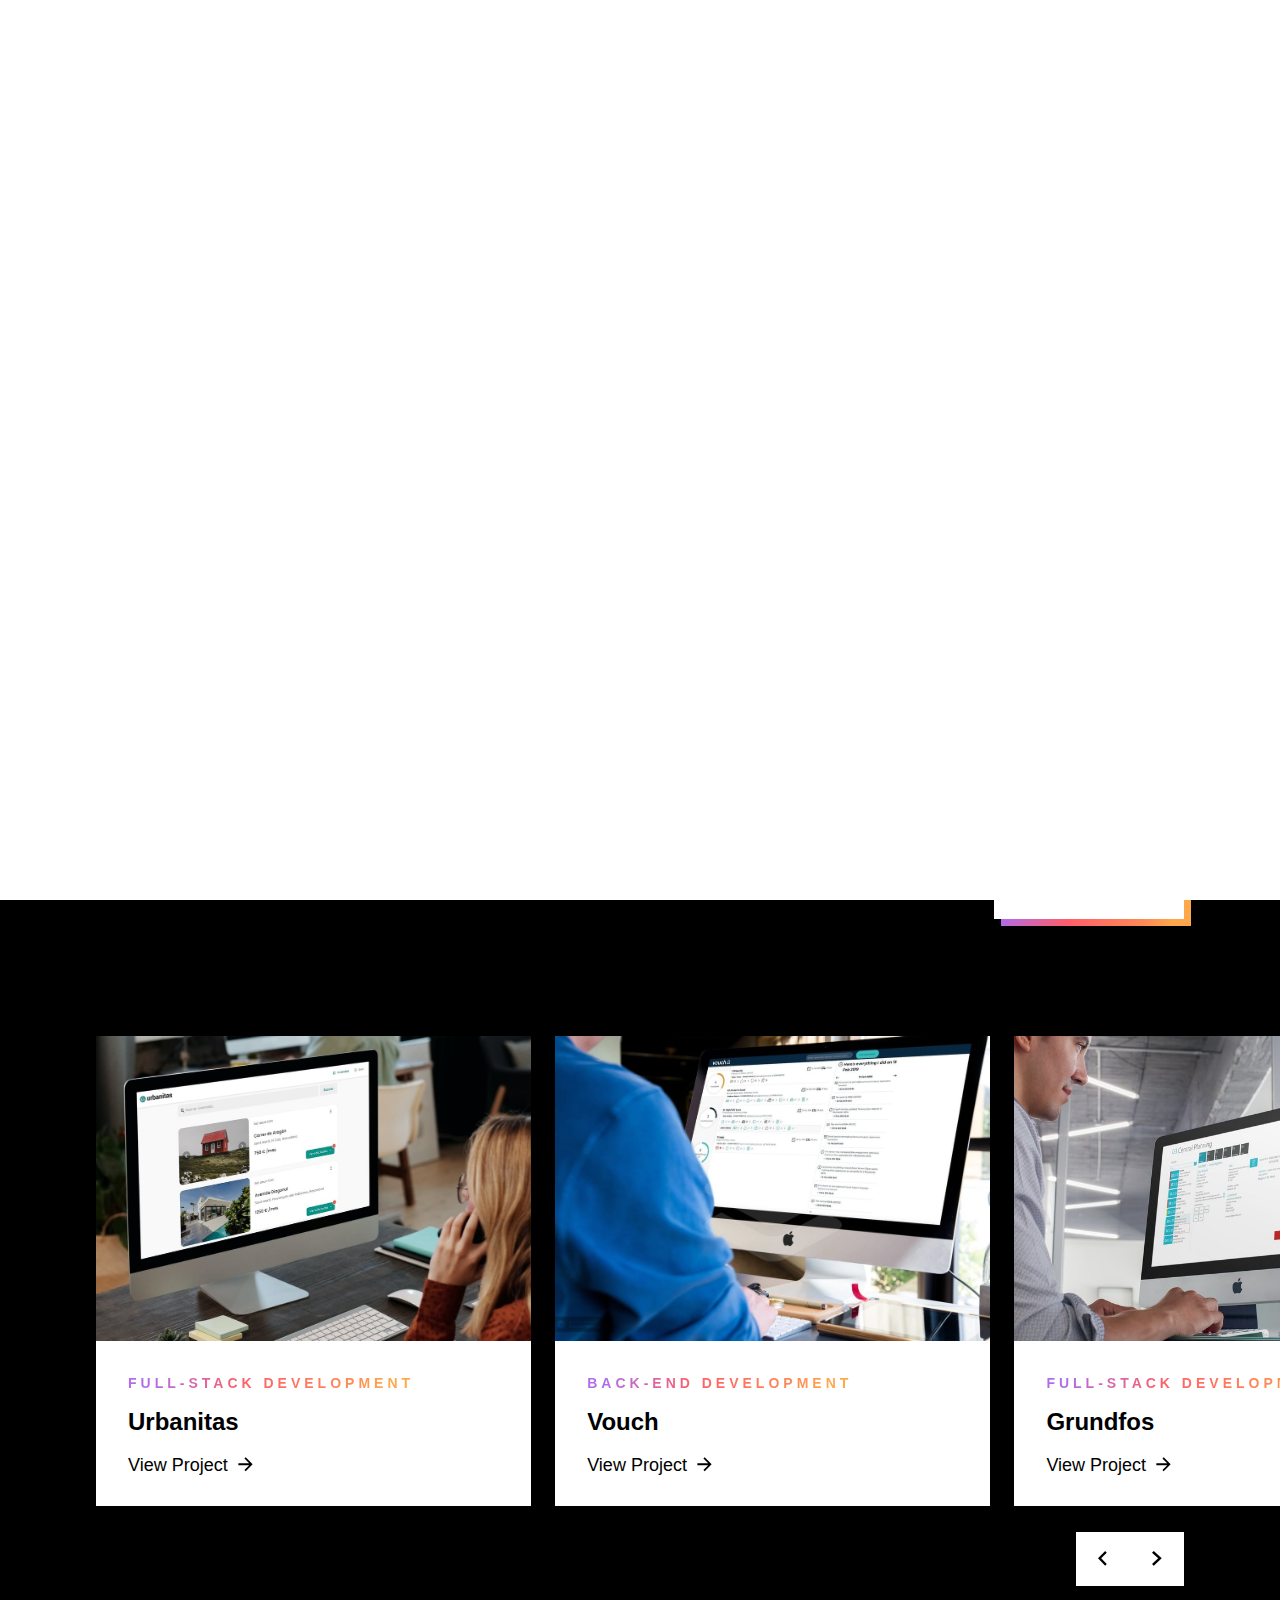
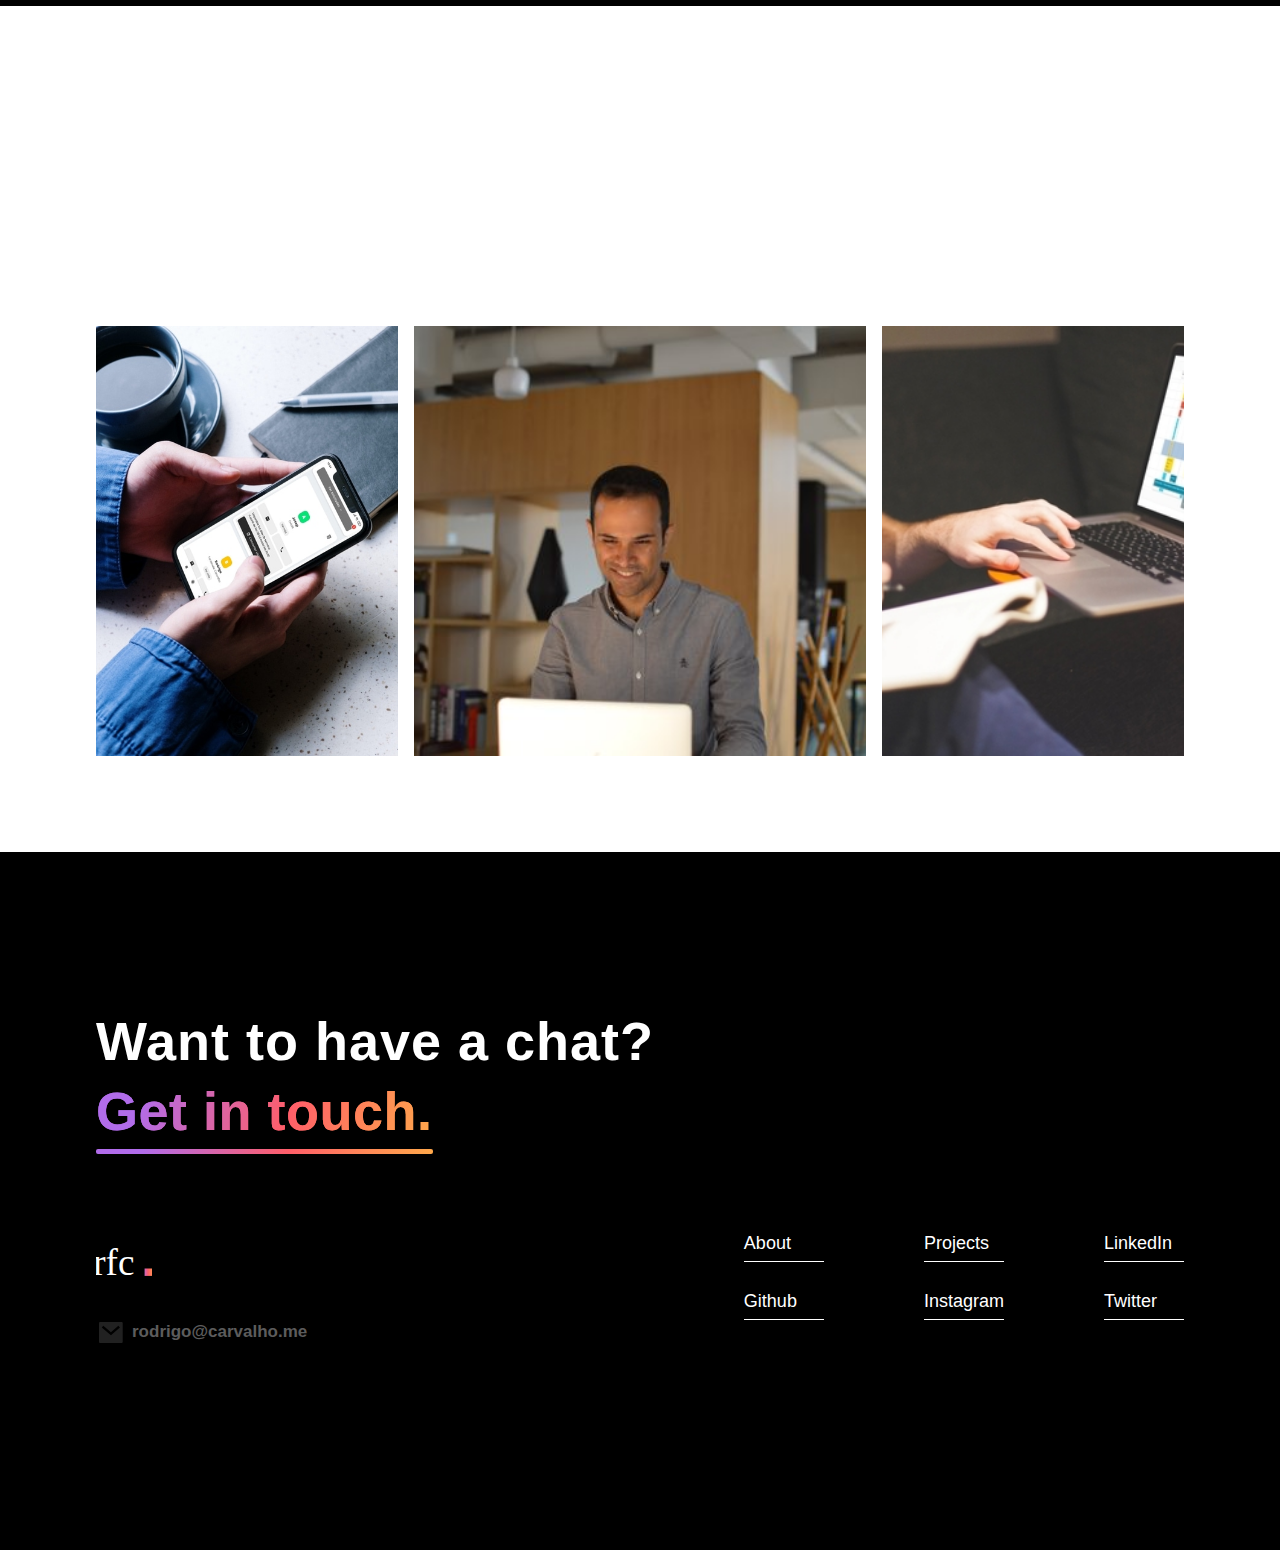
<file: index.html>
<!DOCTYPE html><!-- This site was created in Webflow. http://www.webflow.com --><!-- Last Published: Fri Oct 08 2021 08:10:03 GMT+0000 (Coordinated Universal Time) --><html data-wf-domain="personal-website-002233.webflow.io" data-wf-page="615d5ab6ba6ba1beba29669b" data-wf-site="615d5ab6ba6ba12416296698" data-wf-status="1"><head><meta charset="utf-8"/><title>Portfolio Creator - Webflow HTML website template</title><meta content="Folio helps you build a compelling portfolio website, without spending ages getting to launch. Bring personality to your portfolio with a template that keeps your prospects reading. Show your best work with a website that’s professional and trustworthy, with a hint of fun." name="description"/><meta content="Portfolio Creator - Webflow HTML website template" property="og:title"/><meta content="Folio helps you build a compelling portfolio website, without spending ages getting to launch. Bring personality to your portfolio with a template that keeps your prospects reading. Show your best work with a website that’s professional and trustworthy, with a hint of fun." property="og:description"/><meta content="https://uploads-ssl.webflow.com/5fef5619b640934b33c2385e/60b3d3251ee8876ad4dfac33_New%20OG-min.png" property="og:image"/><meta content="Portfolio Creator - Webflow HTML website template" property="twitter:title"/><meta content="Folio helps you build a compelling portfolio website, without spending ages getting to launch. Bring personality to your portfolio with a template that keeps your prospects reading. Show your best work with a website that’s professional and trustworthy, with a hint of fun." property="twitter:description"/><meta content="https://uploads-ssl.webflow.com/5fef5619b640934b33c2385e/60b3d3251ee8876ad4dfac33_New%20OG-min.png" property="twitter:image"/><meta property="og:type" content="website"/><meta content="summary_large_image" name="twitter:card"/><meta content="width=device-width, initial-scale=1" name="viewport"/><meta content="Webflow" name="generator"/><link href="uploads-ssl.webflow.com/615d5ab6ba6ba12416296698/css/personal-website-002233.webflow.4a1619033.css" rel="stylesheet" type="text/css"/><!--[if lt IE 9]><script src="https://cdnjs.cloudflare.com/ajax/libs/html5shiv/3.7.3/html5shiv.min.js" type="text/javascript"></script><![endif]--><script type="text/javascript">!function(o,c){var n=c.documentElement,t=" w-mod-";n.className+=t+"js",("ontouchstart"in o||o.DocumentTouch&&c instanceof DocumentTouch)&&(n.className+=t+"touch")}(window,document);</script><link href="uploads-ssl.webflow.com/615d5ab6ba6ba12416296698/615d5ab6ba6ba1100729670c_Group&#32;72.png" rel="shortcut icon" type="image/x-icon"/><link href="uploads-ssl.webflow.com/615d5ab6ba6ba12416296698/615d5ab6ba6ba1ef2a29670d_Group&#32;73.png" rel="apple-touch-icon"/><style>
* {
  -webkit-font-smoothing: antialiased;
}
</style></head><body><div data-w-id="77a9cd61-24e6-6e56-0a8a-b16b1e09cbeb" style="display:flex" class="preloader"><div class="preloader-left-div"><div style="-webkit-transform:translate3d(0, 150%, 0) scale3d(1, 1, 1) rotateX(90deg) rotateY(null) rotateZ(30deg) skew(0, 0);-moz-transform:translate3d(0, 150%, 0) scale3d(1, 1, 1) rotateX(90deg) rotateY(null) rotateZ(30deg) skew(0, 0);-ms-transform:translate3d(0, 150%, 0) scale3d(1, 1, 1) rotateX(90deg) rotateY(null) rotateZ(30deg) skew(0, 0);transform:translate3d(0, 150%, 0) scale3d(1, 1, 1) rotateX(90deg) rotateY(null) rotateZ(30deg) skew(0, 0);transform-style:preserve-3d;opacity:0" class="text-block preloader-text left">Rodrigo </div></div><div class="preloader-right-div"><div style="opacity:0;-webkit-transform:translate3d(0, 150%, 0) scale3d(1, 1, 1) rotateX(90deg) rotateY(0) rotateZ(30deg) skew(0, 0);-moz-transform:translate3d(0, 150%, 0) scale3d(1, 1, 1) rotateX(90deg) rotateY(0) rotateZ(30deg) skew(0, 0);-ms-transform:translate3d(0, 150%, 0) scale3d(1, 1, 1) rotateX(90deg) rotateY(0) rotateZ(30deg) skew(0, 0);transform:translate3d(0, 150%, 0) scale3d(1, 1, 1) rotateX(90deg) rotateY(0) rotateZ(30deg) skew(0, 0);transform-style:preserve-3d" class="text-block preloader-text right">Fontenele<br/>      Carvalho<span class="text-gradient">.</span></div></div></div><div data-collapse="medium" data-animation="default" data-duration="400" bind="8943141c-9aac-9fa9-ef1b-ea2fa4bb5aba" data-easing="ease" data-easing2="ease" role="banner" class="navbar w-nav"><div class="wrapper nav"><a href="index.html" aria-current="page" class="nav-brand w-nav-brand w--current"><img src="uploads-ssl.webflow.com/615d5ab6ba6ba12416296698/615dac81d80aaa0b751168bd_rfc_black.svg" loading="lazy" alt="" class="image contain"/></a><nav role="navigation" class="nav-menu w-nav-menu"><a href="index.html#About" class="nav-link w-nav-link">About</a><a href="projects.html" class="nav-link w-nav-link">Projects</a><a href="mailto:rodrigo@carvalho.me?subject=Hello" class="nav-button w-inline-block"><div data-w-id="8943141c-9aac-9fa9-ef1b-ea2fa4bb5ac8" class="nav-button-flex"><div class="nav-button-text">Get in touch</div><div class="nav-button-arrow-wrapper"><img src="uploads-ssl.webflow.com/615d5ab6ba6ba12416296698/615d5ab6ba6ba12e082966f9_Vector.svg" loading="lazy" width="13" alt=""/></div></div></a></nav><div class="nav-menu-button w-nav-button"><div class="w-icon-nav-menu"></div></div></div></div><div class="home-hero-section wf-section"><div class="wrapper home-hero"><div class="home-hero-content-wrapper"><div data-w-id="74ab6724-2405-4ff7-5feb-8de41757a898" style="-webkit-transform:translate3d(0, 50%, 0) scale3d(1, 1, 1) rotateX(0) rotateY(0) rotateZ(0) skew(0, 0);-moz-transform:translate3d(0, 50%, 0) scale3d(1, 1, 1) rotateX(0) rotateY(0) rotateZ(0) skew(0, 0);-ms-transform:translate3d(0, 50%, 0) scale3d(1, 1, 1) rotateX(0) rotateY(0) rotateZ(0) skew(0, 0);transform:translate3d(0, 50%, 0) scale3d(1, 1, 1) rotateX(0) rotateY(0) rotateZ(0) skew(0, 0);opacity:0" class="home-hero-heading-wrapper"><h1><span class="hero-gradient-heading">I design software </span><br/>that delights and inspires people.<br/></h1></div><div data-w-id="5f6b8c40-fd45-ddd4-d6bd-50e7314945db" style="opacity:0;-webkit-transform:translate3d(0, 50%, 0) scale3d(1, 1, 1) rotateX(0) rotateY(0) rotateZ(0) skew(0, 0);-moz-transform:translate3d(0, 50%, 0) scale3d(1, 1, 1) rotateX(0) rotateY(0) rotateZ(0) skew(0, 0);-ms-transform:translate3d(0, 50%, 0) scale3d(1, 1, 1) rotateX(0) rotateY(0) rotateZ(0) skew(0, 0);transform:translate3d(0, 50%, 0) scale3d(1, 1, 1) rotateX(0) rotateY(0) rotateZ(0) skew(0, 0)" class="home-hero-paragraph-wrapper"><p class="paragraph _22px">Hi! I’m Rodrigo, a product oriented senior full-stack software engineer at the Data Architecture and Analytics organisation of the Zurich Insurance Group in Barcelona.<br/></p></div></div><div class="home-hero-image-wrapper"><img class="image home-hero" src="uploads-ssl.webflow.com/615d5ab6ba6ba12416296698/615d61fb962d65a4ccd1d76e_1595782899625_bw.jpeg" alt="" data-sizes="[{&quot;max&quot;:767,&quot;size&quot;:&quot;90vw&quot;},{&quot;max&quot;:991,&quot;size&quot;:&quot;500px&quot;},{&quot;max&quot;:1439,&quot;size&quot;:&quot;35vw&quot;},{&quot;max&quot;:10000,&quot;size&quot;:&quot;500px&quot;}]" style="-webkit-transform:translate3d(0, 0, 0) scale3d(1.5, 1.5, 1) rotateX(0) rotateY(0) rotateZ(0) skew(0, 0);-moz-transform:translate3d(0, 0, 0) scale3d(1.5, 1.5, 1) rotateX(0) rotateY(0) rotateZ(0) skew(0, 0);-ms-transform:translate3d(0, 0, 0) scale3d(1.5, 1.5, 1) rotateX(0) rotateY(0) rotateZ(0) skew(0, 0);transform:translate3d(0, 0, 0) scale3d(1.5, 1.5, 1) rotateX(0) rotateY(0) rotateZ(0) skew(0, 0)" sizes="(max-width: 767px) 90vw, (max-width: 991px) 500px, (max-width: 1439px) 35vw, 500px" data-w-id="04a5ab51-dab9-48ff-8b93-394963128759" loading="lazy" srcset="uploads-ssl.webflow.com/615d5ab6ba6ba12416296698/615d61fb962d65a4ccd1d76e_1595782899625_bw-p-500.jpeg 500w, uploads-ssl.webflow.com/615d5ab6ba6ba12416296698/615d61fb962d65a4ccd1d76e_1595782899625_bw.jpeg 800w"/></div></div></div><div id="Services" class="services-section wf-section"><div class="wrapper services"><div class="service-heading-and-subtext-wrapper"><div data-w-id="3b2aacaf-b523-3ac7-2e68-cb5e5cdfb99c" style="opacity:0" class="services-sub-text-wrapper"><h6>Services</h6></div><div data-w-id="465ce923-fe56-5a6a-0444-496f28c100f0" style="opacity:0" class="service-heading-wrapper"><h2>Products that solve your users&#x27; problems.</h2></div></div><div class="services-grid"><div class="service-wrapper"><div class="service-item-icon-wrapper"><img src="uploads-ssl.webflow.com/615d5ab6ba6ba12416296698/615d5ab6ba6ba137992966d0_Group&#32;51.svg" loading="lazy" alt="" class="image contain"/></div><div class="service-item-heading-wrapper"><h5>What I can do for you</h5></div><div class="service-item-paragraph-wrapper"><p class="paragraph _16px">Realise your vision to create a product users love. Here&#x27;s all the services I provide:</p></div><div class="service-pointer-wrapper"><div class="service-pointer-item"><div class="service-pointer"><div class="service-bullet-point"></div><div class="service-pointer-trigger-text-wrapper"><div class="service-pointer-trigger-text">Agile product development</div></div></div></div><div class="service-pointer-item"><div class="service-pointer"><div class="service-bullet-point"></div><div class="service-pointer-trigger-text-wrapper"><div class="service-pointer-trigger-text">Responsive web applications</div></div></div></div><div class="service-pointer-item"><div class="service-pointer"><div class="service-bullet-point"></div><div class="service-pointer-trigger-text-wrapper"><div class="service-pointer-trigger-text">Full-stack development</div></div></div></div></div></div><div class="service-wrapper"><div class="service-item-icon-wrapper"><img src="uploads-ssl.webflow.com/615d5ab6ba6ba12416296698/615d5ab6ba6ba103722966c6_Group&#32;17.svg" loading="lazy" alt="" class="image contain"/></div><div class="service-item-heading-wrapper"><h5>Frameworks I&#x27;m fluent in</h5></div><div class="service-item-paragraph-wrapper"><p class="paragraph _16px">Every developer needs the right tools to do the perfect job. Thankfully, I&#x27;m multilingual.</p></div><div class="service-pointer-wrapper"><div class="service-pointer-item"><div class="service-pointer"><div class="service-bullet-point"></div><div class="service-pointer-trigger-text-wrapper"><div class="service-pointer-trigger-text">React / Vue</div></div></div></div><div class="service-pointer-item"><div class="service-pointer"><div class="service-bullet-point"></div><div class="service-pointer-trigger-text-wrapper"><div class="service-pointer-trigger-text">Node.js</div></div></div></div><div class="service-pointer-item"><div class="service-pointer"><div class="service-bullet-point"></div><div class="service-pointer-trigger-text-wrapper"><div class="service-pointer-trigger-text"><strong>Microsoft Azure</strong></div></div></div></div></div></div><div class="service-wrapper"><div class="service-item-icon-wrapper"><img src="uploads-ssl.webflow.com/615d5ab6ba6ba12416296698/615d5ab6ba6ba1712c2966ce_Group&#32;16.svg" loading="lazy" alt="" class="image contain"/></div><div class="service-item-heading-wrapper"><h5>What you can expect</h5></div><div class="service-item-paragraph-wrapper"><p class="paragraph _16px">My focus is on developing products that are more than functional. I make them shippable and usable.</p></div><div class="service-pointer-wrapper"><div class="service-pointer-item"><div class="service-pointer"><div class="service-bullet-point"></div><div class="service-pointer-trigger-text-wrapper"><div class="service-pointer-trigger-text">Clean and functional</div></div></div></div><div class="service-pointer-item"><div class="service-pointer"><div class="service-bullet-point"></div><div class="service-pointer-trigger-text-wrapper"><div class="service-pointer-trigger-text">Responsive and user friendly</div></div></div></div><div class="service-pointer-item"><div class="service-pointer"><div class="service-bullet-point"></div><div class="service-pointer-trigger-text-wrapper"><div class="service-pointer-trigger-text">Efficient and maintainable</div></div></div></div></div></div></div></div></div><div class="case-studies-section wf-section"><div class="wrapper case-studies-heading"><div class="case-study-heading-and-subtext-wrapper"><div data-w-id="b6efb842-66a0-cf46-3961-cc2966e95305" style="opacity:0" class="case-studies-subtext-wrapper"><h6>PROJECTS</h6></div><div data-w-id="20673ba8-7de7-5728-b96b-9e6cfb5ebbb1" style="opacity:0" class="case-study-heading-wrapper"><h2 class="heading">What I&#x27;ve done for<br/>previous clients.<br/></h2></div></div><a data-w-id="b2858080-d634-8e86-b3c8-5fc1dae173c9" href="projects.html" class="button w-inline-block"><div class="button-up light"><div class="button-text light">View all projects</div></div><div class="button-down"><div class="button-text no-opacity">Let’s talk now!</div></div></a></div><div class="wrapper project-slider"><div data-animation="slide" data-duration="500" data-infinite="1" class="project-slider w-slider"><div class="project-slider-mask w-slider-mask"><div class="project-slide w-slide"><div bind="90f8d61e-6417-ba77-7e63-3f41ff0f189e" class="w-dyn-list"><div bind="90f8d61e-6417-ba77-7e63-3f41ff0f189f" role="list" class="w-dyn-items"><div bind="90f8d61e-6417-ba77-7e63-3f41ff0f18a0" role="listitem" class="w-dyn-item"><a bind="Link Block" href="projects/urbanitas.html" class="project-slide-link-block w-inline-block"><div class="project-slider-image-wrapper"><img data-sizes="[{&quot;max&quot;:479,&quot;size&quot;:&quot;90vw&quot;},{&quot;max&quot;:991,&quot;size&quot;:&quot;386.6875px&quot;},{&quot;max&quot;:1279,&quot;size&quot;:&quot;39vw&quot;},{&quot;max&quot;:1439,&quot;size&quot;:&quot;34vw&quot;},{&quot;max&quot;:10000,&quot;size&quot;:&quot;485.984375px&quot;}]" loading="lazy" bind="20d01acb-29f7-e75c-9f7f-ea94654b49ca" src="uploads-ssl.webflow.com/615d5ab6ba6ba113ba2966af/615d822bd33fbacb574eb3af_smartmockups_ksu3n18g.jpeg" alt="" sizes="(max-width: 479px) 90vw, (max-width: 991px) 386.6875px, (max-width: 1279px) 39vw, (max-width: 1439px) 34vw, 485.984375px" srcset="uploads-ssl.webflow.com/615d5ab6ba6ba113ba2966af/615d822bd33fbacb574eb3af_smartmockups_ksu3n18g-p-1080.jpeg 1080w, uploads-ssl.webflow.com/615d5ab6ba6ba113ba2966af/615d822bd33fbacb574eb3af_smartmockups_ksu3n18g.jpeg 1280w" class="image"/></div><div class="project-slider-content"><div class="project-slider-tags-wrapper"><div class="project-slider-tag-text-wrapper"><h6 bind="5ee35283-48d0-5e15-41cf-b06464d2b44b" class="project-slider-tag-text">Full-stack Development</h6></div></div><div class="project-slider-heading-wrapper"><h5 bind="5eb71d98-eae9-c1bd-7cdf-0fb6462ae49a" class="project-slider-heading">Urbanitas</h5></div><div class="view-project-div"><div class="text-block _18px">View Project</div><div class="view-project-arrow-wrapper"><img src="uploads-ssl.webflow.com/615d5ab6ba6ba12416296698/615d5ab6ba6ba12e082966f9_Vector.svg" loading="lazy" alt="" class="view-project-arrow"/></div></div></div></a></div></div></div></div><div class="project-slide w-slide"><div bind="0b532fc5-a62e-04f2-954a-d7155c2cfa00" class="w-dyn-list"><div bind="0b532fc5-a62e-04f2-954a-d7155c2cfa01" role="list" class="w-dyn-items"><div bind="0b532fc5-a62e-04f2-954a-d7155c2cfa02" role="listitem" class="w-dyn-item"><a bind="Link Block 2" href="projects/vouch.html" class="project-slide-link-block w-inline-block"><div class="project-slider-image-wrapper"><img data-sizes="[{&quot;max&quot;:479,&quot;size&quot;:&quot;90vw&quot;},{&quot;max&quot;:991,&quot;size&quot;:&quot;386.6875px&quot;},{&quot;max&quot;:1279,&quot;size&quot;:&quot;39vw&quot;},{&quot;max&quot;:1439,&quot;size&quot;:&quot;34vw&quot;},{&quot;max&quot;:10000,&quot;size&quot;:&quot;485.984375px&quot;}]" loading="lazy" bind="0b532fc5-a62e-04f2-954a-d7155c2cfa04" src="uploads-ssl.webflow.com/615d5ab6ba6ba113ba2966af/615d93d14fcc9aec5cc62d78_smartmockups_js67p27h.jpg" alt="" sizes="(max-width: 479px) 90vw, (max-width: 991px) 386.6875px, (max-width: 1279px) 39vw, (max-width: 1439px) 34vw, 485.984375px" srcset="uploads-ssl.webflow.com/615d5ab6ba6ba113ba2966af/615d93d14fcc9aec5cc62d78_smartmockups_js67p27h-p-1080.jpeg 1080w, uploads-ssl.webflow.com/615d5ab6ba6ba113ba2966af/615d93d14fcc9aec5cc62d78_smartmockups_js67p27h.jpg 1500w" class="image"/></div><div class="project-slider-content"><div class="project-slider-tags-wrapper"><div class="project-slider-tag-text-wrapper"><h6 bind="0b532fc5-a62e-04f2-954a-d7155c2cfa08" class="project-slider-tag-text">Back-end Development</h6></div><div class="project-slider-tag-text-wrapper"><h6 bind="0b532fc5-a62e-04f2-954a-d7155c2cfa0a" class="project-slider-tag-text w-dyn-bind-empty"></h6></div></div><div class="project-slider-heading-wrapper"><h5 bind="0b532fc5-a62e-04f2-954a-d7155c2cfa0c" class="project-slider-heading">Vouch</h5></div><div class="view-project-div"><div class="text-block _18px">View Project</div><div class="view-project-arrow-wrapper"><img src="uploads-ssl.webflow.com/615d5ab6ba6ba12416296698/615d5ab6ba6ba12e082966f9_Vector.svg" loading="lazy" alt="" class="view-project-arrow"/></div></div></div></a></div></div></div></div><div class="project-slide w-slide"><div bind="486d1e57-05e5-5cc5-8f6f-6b5027c422f3" class="w-dyn-list"><div bind="486d1e57-05e5-5cc5-8f6f-6b5027c422f4" role="list" class="w-dyn-items"><div bind="486d1e57-05e5-5cc5-8f6f-6b5027c422f5" role="listitem" class="w-dyn-item"><a bind="Link Block 3" href="projects/grundfos.html" class="project-slide-link-block w-inline-block"><div class="project-slider-image-wrapper"><img data-sizes="[{&quot;max&quot;:479,&quot;size&quot;:&quot;90vw&quot;},{&quot;max&quot;:991,&quot;size&quot;:&quot;386.6875px&quot;},{&quot;max&quot;:1279,&quot;size&quot;:&quot;39vw&quot;},{&quot;max&quot;:1439,&quot;size&quot;:&quot;34vw&quot;},{&quot;max&quot;:10000,&quot;size&quot;:&quot;485.984375px&quot;}]" loading="lazy" bind="486d1e57-05e5-5cc5-8f6f-6b5027c422f7" src="uploads-ssl.webflow.com/615d5ab6ba6ba113ba2966af/615d96854fcc9a96d6c645b5_Picture1&#32;(2).jpeg" alt="" class="image"/></div><div class="project-slider-content"><div class="project-slider-tags-wrapper"><div class="project-slider-tag-text-wrapper"><h6 bind="486d1e57-05e5-5cc5-8f6f-6b5027c422fb" class="project-slider-tag-text">Full-stack Development</h6></div></div><div class="project-slider-heading-wrapper"><h5 bind="486d1e57-05e5-5cc5-8f6f-6b5027c422ff" class="project-slider-heading">Grundfos</h5></div><div class="view-project-div"><div class="text-block _18px">View Project</div><div class="view-project-arrow-wrapper"><img src="uploads-ssl.webflow.com/615d5ab6ba6ba12416296698/615d5ab6ba6ba12e082966f9_Vector.svg" loading="lazy" alt="" class="view-project-arrow"/></div></div></div></a></div></div></div></div><div class="project-slide w-slide"><div bind="b0b5ecbd-2d90-aee5-9123-fb68c4e448e6" class="w-dyn-list"><div bind="b0b5ecbd-2d90-aee5-9123-fb68c4e448e7" role="list" class="w-dyn-items"><div bind="b0b5ecbd-2d90-aee5-9123-fb68c4e448e8" role="listitem" class="w-dyn-item"><a bind="Link Block 4" href="projects/new-climbing.html" class="project-slide-link-block w-inline-block"><div class="project-slider-image-wrapper"><img data-sizes="[{&quot;max&quot;:479,&quot;size&quot;:&quot;90vw&quot;},{&quot;max&quot;:991,&quot;size&quot;:&quot;386.6875px&quot;},{&quot;max&quot;:1279,&quot;size&quot;:&quot;39vw&quot;},{&quot;max&quot;:1439,&quot;size&quot;:&quot;34vw&quot;},{&quot;max&quot;:10000,&quot;size&quot;:&quot;485.984375px&quot;}]" loading="lazy" bind="b0b5ecbd-2d90-aee5-9123-fb68c4e448ea" src="uploads-ssl.webflow.com/615d5ab6ba6ba113ba2966af/615d99fb5993923b6f008027_bolty_screenshots_LOW.png" alt="" sizes="(max-width: 479px) 90vw, (max-width: 991px) 386.6875px, (max-width: 1279px) 39vw, (max-width: 1439px) 34vw, 485.984375px" srcset="uploads-ssl.webflow.com/615d5ab6ba6ba113ba2966af/615d99fb5993923b6f008027_bolty_screenshots_LOW-p-500.png 500w, uploads-ssl.webflow.com/615d5ab6ba6ba113ba2966af/615d99fb5993923b6f008027_bolty_screenshots_LOW-p-800.png 800w, uploads-ssl.webflow.com/615d5ab6ba6ba113ba2966af/615d99fb5993923b6f008027_bolty_screenshots_LOW-p-1080.png 1080w, uploads-ssl.webflow.com/615d5ab6ba6ba113ba2966af/615d99fb5993923b6f008027_bolty_screenshots_LOW.png 1500w" class="image"/></div><div class="project-slider-content"><div class="project-slider-tags-wrapper"><div class="project-slider-tag-text-wrapper"><h6 bind="b0b5ecbd-2d90-aee5-9123-fb68c4e448ee" class="project-slider-tag-text">Full-stack Development</h6></div><div class="project-slider-tag-text-wrapper"><h6 bind="b0b5ecbd-2d90-aee5-9123-fb68c4e448f0" class="project-slider-tag-text w-dyn-bind-empty"></h6></div></div><div class="project-slider-heading-wrapper"><h5 bind="b0b5ecbd-2d90-aee5-9123-fb68c4e448f2" class="project-slider-heading">New Climbing</h5></div><div class="view-project-div"><div class="text-block _18px">View Project</div><div class="view-project-arrow-wrapper"><img src="uploads-ssl.webflow.com/615d5ab6ba6ba12416296698/615d5ab6ba6ba12e082966f9_Vector.svg" loading="lazy" alt="" class="view-project-arrow"/></div></div></div></a></div></div></div></div></div><div class="project-slider-left-arrow w-slider-arrow-left"><div class="project-slider-arrow-icon-wrapper"><img src="uploads-ssl.webflow.com/615d5ab6ba6ba12416296698/615d5ab6ba6ba1526a2966d1_Vector-4.svg" loading="lazy" alt="" class="image contain"/></div></div><div class="project-slider-right-arrow w-slider-arrow-right"><div class="project-slider-arrow-icon-wrapper"><img src="uploads-ssl.webflow.com/615d5ab6ba6ba12416296698/615d5ab6ba6ba1c8df2966d2_Vector-3.svg" loading="lazy" alt="" class="image contain"/></div></div><div class="project-slider-nav w-slider-nav w-round"></div></div></div></div><div id="About" class="about-section wf-section"><div class="wrapper about"><div class="about-heading-and-subtext-wrapper"><div data-w-id="9e70a9c6-56c3-91c2-37d9-6d2f8054132d" style="opacity:0" class="about-subtext-wrapper"><h6>software engineer</h6></div><div data-w-id="ca8d1169-2fe0-1053-7877-fad43f59579b" style="opacity:0" class="about-heading-wrapper"><h2 class="about-heading">That&#x27;s me!</h2></div></div><div data-w-id="018d27a6-d56b-13b9-4284-193a621d59c7" style="opacity:0" class="about-content-wrapper"><p class="paragraph _22px medium">Over the past 10 years, I&#x27;ve worked with a diverse range of companies, from startups to large enterprises. I love creating products that solve users&#x27; challenges and make a positive impact in people&#x27;s lives.</p></div></div><div class="wrapper lightbox"><img src="uploads-ssl.webflow.com/615d5ab6ba6ba12416296698/615d9fbad3ae568b2a57d276_smartmockups_ksu43kpe.jpeg" loading="lazy" data-sizes="[{&quot;max&quot;:479,&quot;size&quot;:&quot;43vw&quot;},{&quot;max&quot;:767,&quot;size&quot;:&quot;44vw&quot;},{&quot;max&quot;:991,&quot;size&quot;:&quot;29vw&quot;},{&quot;max&quot;:1439,&quot;size&quot;:&quot;24vw&quot;},{&quot;max&quot;:10000,&quot;size&quot;:&quot;338px&quot;}]" sizes="(max-width: 479px) 43vw, (max-width: 767px) 44vw, (max-width: 991px) 29vw, (max-width: 1439px) 24vw, 338px" srcset="uploads-ssl.webflow.com/615d5ab6ba6ba12416296698/615d9fbad3ae568b2a57d276_smartmockups_ksu43kpe-p-500.jpeg 500w, uploads-ssl.webflow.com/615d5ab6ba6ba12416296698/615d9fbad3ae568b2a57d276_smartmockups_ksu43kpe-p-800.jpeg 800w, uploads-ssl.webflow.com/615d5ab6ba6ba12416296698/615d9fbad3ae568b2a57d276_smartmockups_ksu43kpe-p-1080.jpeg 1080w, uploads-ssl.webflow.com/615d5ab6ba6ba12416296698/615d9fbad3ae568b2a57d276_smartmockups_ksu43kpe.jpeg 1280w" alt="" class="image position"/><img src="uploads-ssl.webflow.com/615d5ab6ba6ba12416296698/615da1183210b82de4dab13a_DSC_0539.jpg" loading="lazy" data-sizes="[{&quot;max&quot;:479,&quot;size&quot;:&quot;43vw&quot;},{&quot;max&quot;:767,&quot;size&quot;:&quot;44vw&quot;},{&quot;max&quot;:991,&quot;size&quot;:&quot;29vw&quot;},{&quot;max&quot;:1439,&quot;size&quot;:&quot;35vw&quot;},{&quot;max&quot;:10000,&quot;size&quot;:&quot;507px&quot;}]" alt="" class="image"/><img src="uploads-ssl.webflow.com/615d5ab6ba6ba12416296698/615da0903a78a0a89baadbe0_smartmockups_k7rjbz90.jpg" loading="lazy" data-sizes="[{&quot;max&quot;:479,&quot;size&quot;:&quot;43vw&quot;},{&quot;max&quot;:767,&quot;size&quot;:&quot;44vw&quot;},{&quot;max&quot;:991,&quot;size&quot;:&quot;29vw&quot;},{&quot;max&quot;:1439,&quot;size&quot;:&quot;24vw&quot;},{&quot;max&quot;:10000,&quot;size&quot;:&quot;338px&quot;}]" sizes="(max-width: 479px) 43vw, (max-width: 767px) 44vw, (max-width: 991px) 29vw, (max-width: 1439px) 24vw, 338px" srcset="uploads-ssl.webflow.com/615d5ab6ba6ba12416296698/615da0903a78a0a89baadbe0_smartmockups_k7rjbz90-p-500.jpeg 500w, uploads-ssl.webflow.com/615d5ab6ba6ba12416296698/615da0903a78a0a89baadbe0_smartmockups_k7rjbz90-p-1080.jpeg 1080w, uploads-ssl.webflow.com/615d5ab6ba6ba12416296698/615da0903a78a0a89baadbe0_smartmockups_k7rjbz90-p-1600.jpeg 1600w, uploads-ssl.webflow.com/615d5ab6ba6ba12416296698/615da0903a78a0a89baadbe0_smartmockups_k7rjbz90-p-2000.jpeg 2000w, uploads-ssl.webflow.com/615d5ab6ba6ba12416296698/615da0903a78a0a89baadbe0_smartmockups_k7rjbz90-p-2600.jpeg 2600w, uploads-ssl.webflow.com/615d5ab6ba6ba12416296698/615da0903a78a0a89baadbe0_smartmockups_k7rjbz90.jpg 3000w" alt="" class="image"/></div></div><div id="Lets-Talk" bind="6e82ef7d-7c43-ece5-7d17-06ad8ea2eba4" class="footer-section"><div class="wrapper footer"><div data-w-id="6e82ef7d-7c43-ece5-7d17-06ad8ea2eba6" class="footer-heading-wrapper"><h2 class="footer-heading">Want to have a chat?<br/></h2><div data-w-id="f887e36d-0e66-72a7-4d26-cf5118880282" class="footer-link-wrap"><a href="mailto:rodrigo@carvalho.me?subject=Hello" class="footer-cta"><span class="footer-cta">Get in touch.</span></a><div class="footer-line"></div></div></div><div data-w-id="6e82ef7d-7c43-ece5-7d17-06ad8ea2ebae" class="footer-address-and-links-wrapper"><div class="footer-address-wrapper"><a href="index.html" aria-current="page" class="footer-logo-wrap w-inline-block w--current"><img src="uploads-ssl.webflow.com/615d5ab6ba6ba12416296698/615f01699b3972c8f2661a73_rfc_white.svg" loading="lazy" alt="" class="footer-logo"/></a><a id="Contact-Email" href="mailto:rodrigo@carvalho.me?subject=Hello" class="contact-email footer w-inline-block"><div class="email-image-wrapper footer"><img src="uploads-ssl.webflow.com/615d5ab6ba6ba12416296698/615d5ab6ba6ba1de74296713_Vector.svg" loading="lazy" alt="" class="image contain"/></div><div class="email-text footer">rodrigo@carvalho.me</div></a></div><div class="footer-links-grid"><a href="index.html#About" class="footer-link-block w-inline-block"><div class="footer-link">About</div><div data-w-id="Div Block 4" class="footer-link-bottom-border"></div></a><a href="projects.html" class="footer-link-block w-inline-block"><div class="footer-link">Projects</div><div class="footer-link-bottom-border"></div></a><a data-w-id="7ae8950b-20e5-906b-fcdf-3c39586ebe07" href="https://www.linkedin.com/in/drigofonte" class="footer-link-block w-inline-block"><div class="footer-link-bottom-border"></div><div class="footer-link">LinkedIn</div></a><a href="https://github.com/drigofonte" class="footer-link-block w-inline-block"><div class="footer-link">Github</div><div class="footer-link-bottom-border"></div></a><a data-w-id="acb55b5a-bfca-4e2f-4ec0-fea1f455bbe6" href="https://www.instagram.com/drigofonte/" target="_blank" class="footer-link-block w-inline-block"><div class="footer-link">Instagram</div><div class="footer-link-bottom-border"></div></a><a data-w-id="41396788-5c55-69fe-540c-4c45fe54affe" href="https://twitter.com/drigofonte" target="_blank" class="footer-link-block w-inline-block"><div class="footer-link">Twitter</div><div class="footer-link-bottom-border"></div></a></div></div><div class="sub-footer-wrapper"><div class="sub-footer-text"></div></div></div></div><script src="https://d3e54v103j8qbb.cloudfront.net/js/jquery-3.5.1.min.dc5e7f18c8.js?site=615d5ab6ba6ba12416296698" type="text/javascript" integrity="sha256-9/aliU8dGd2tb6OSsuzixeV4y/faTqgFtohetphbbj0=" crossorigin="anonymous"></script><script src="uploads-ssl.webflow.com/615d5ab6ba6ba12416296698/js/webflow.168597c04.js" type="text/javascript"></script><!--[if lte IE 9]><script src="//cdnjs.cloudflare.com/ajax/libs/placeholders/3.0.2/placeholders.min.js"></script><![endif]--></body></html>
</file>
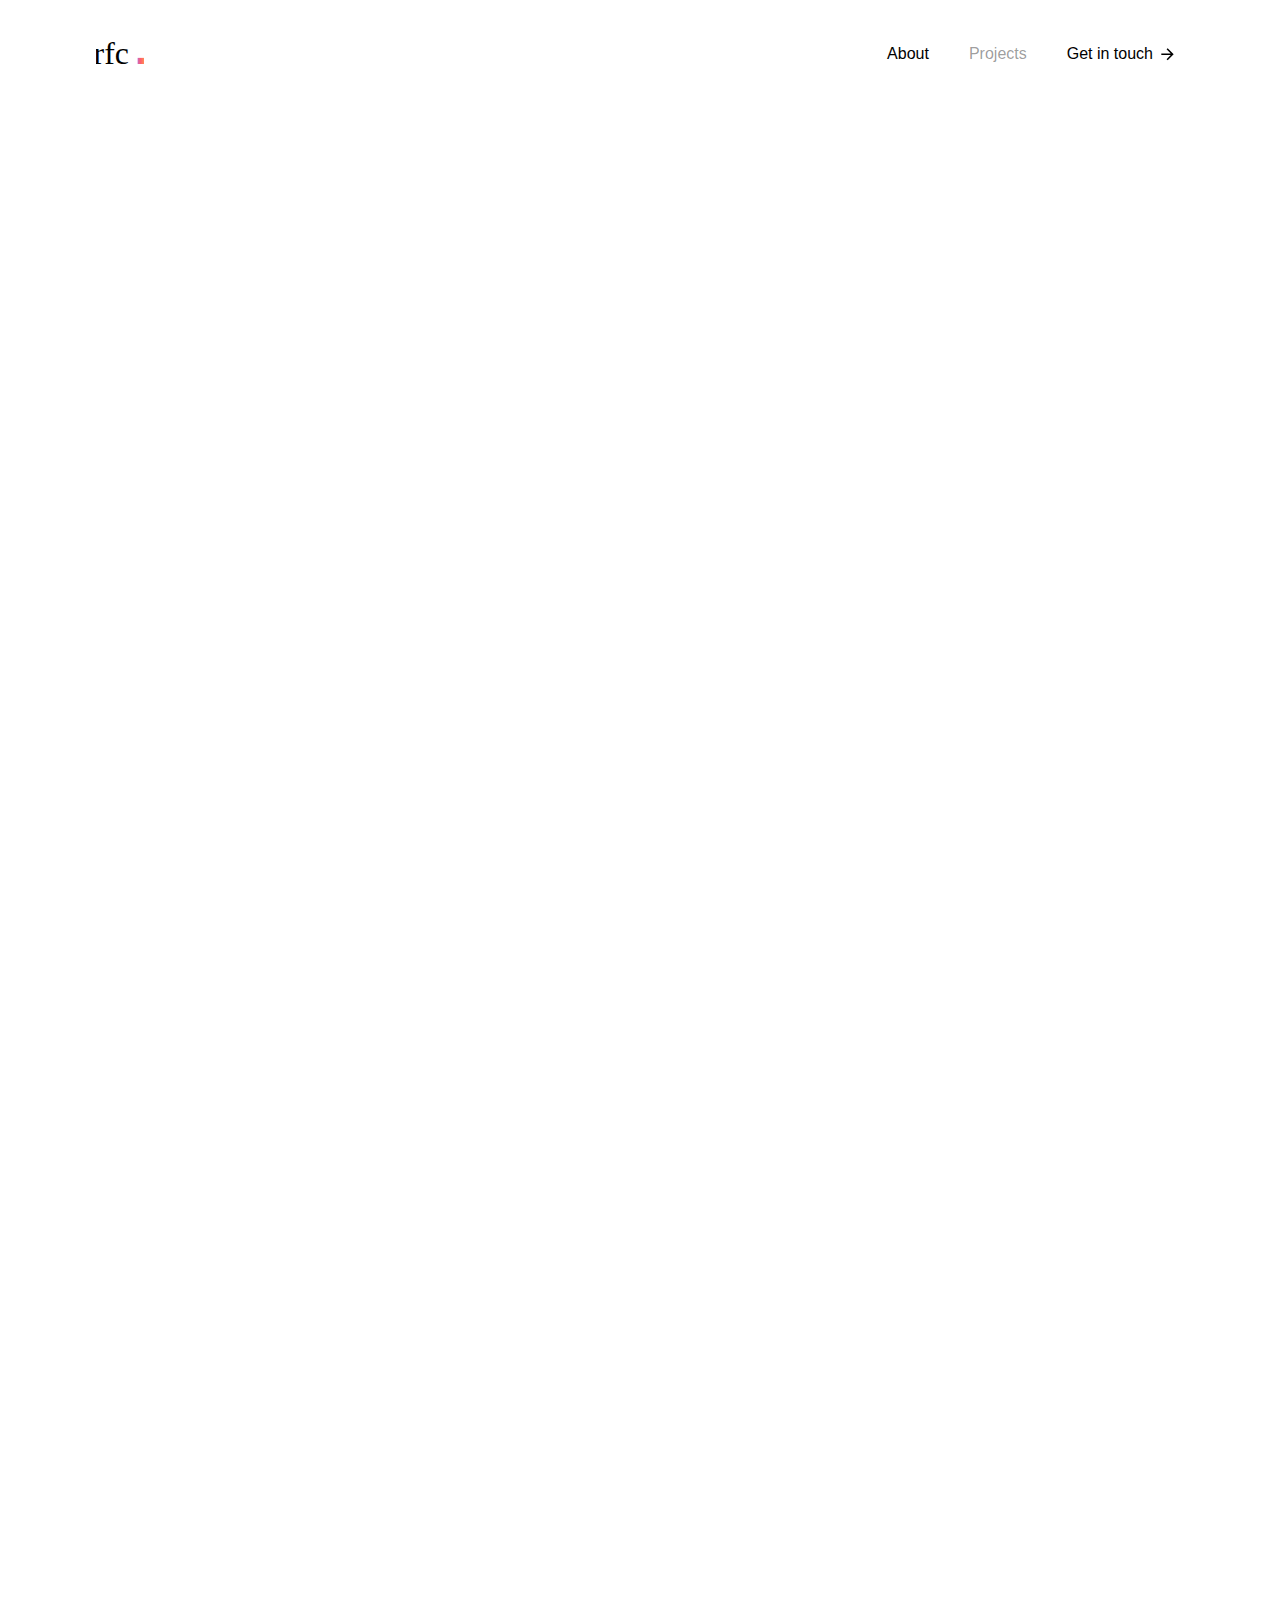
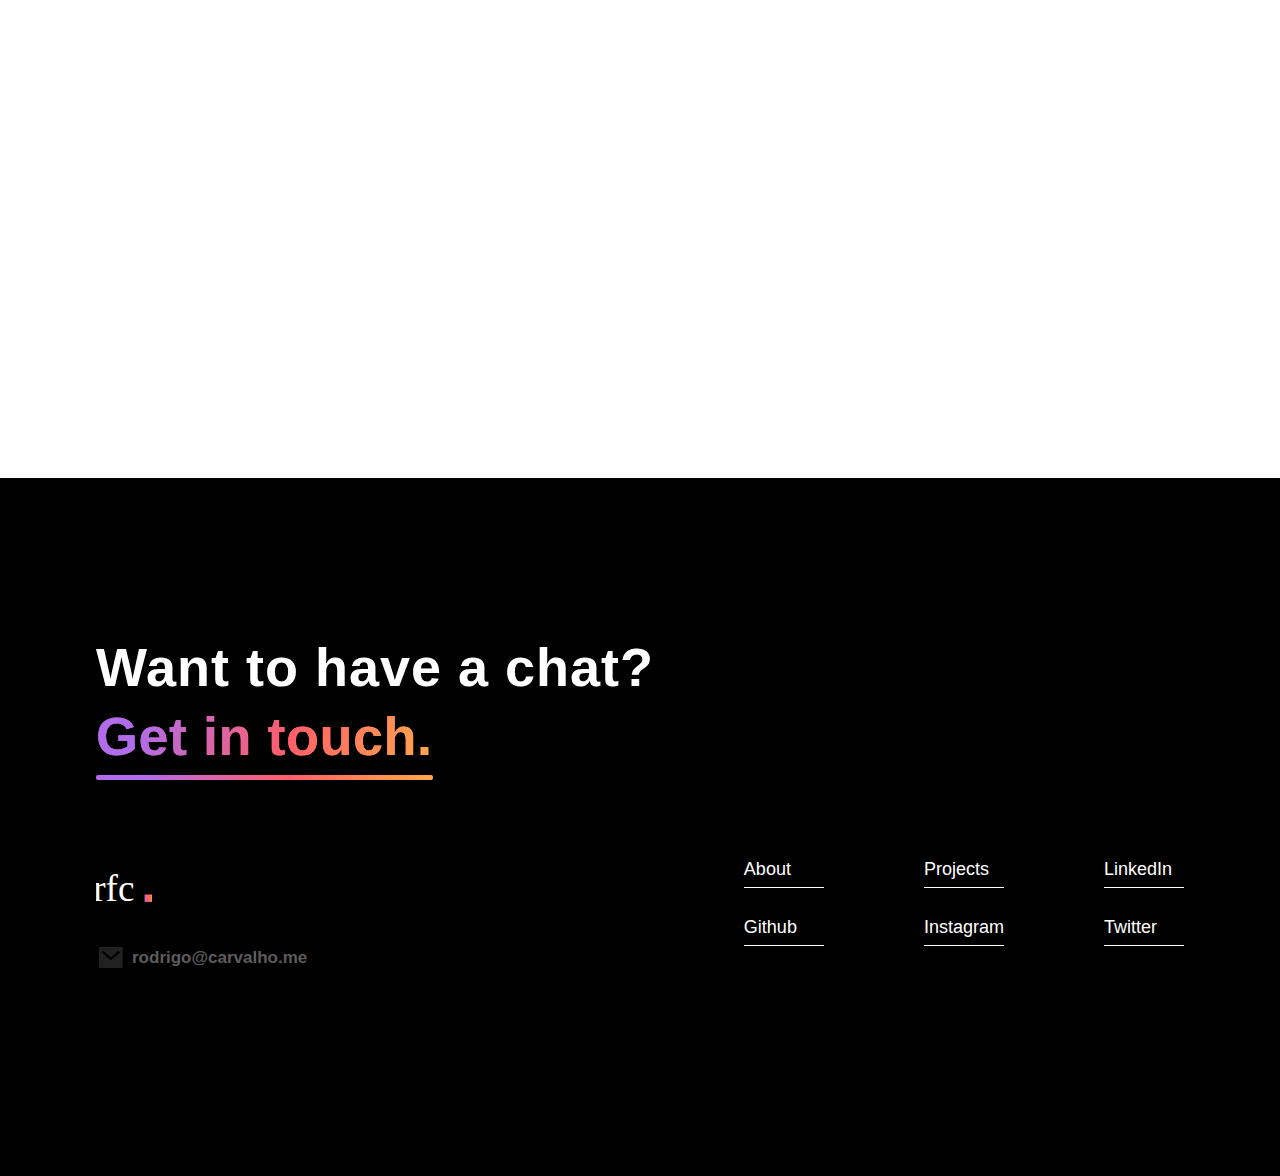
<file: projects.html>
<!DOCTYPE html><!-- This site was created in Webflow. http://www.webflow.com --><!-- Last Published: Fri Oct 08 2021 08:10:03 GMT+0000 (Coordinated Universal Time) --><html data-wf-domain="personal-website-002233.webflow.io" data-wf-page="615d5ab6ba6ba195962966a8" data-wf-site="615d5ab6ba6ba12416296698" data-wf-status="1"><head><meta charset="utf-8"/><title>Projects | Portfolio Creator - Webflow HTML website template</title><meta content="Folio helps you build a compelling portfolio website, without spending ages getting to launch. Bring personality to your portfolio with a template that keeps your prospects reading. Show your best work with a website that’s professional and trustworthy, with a hint of fun." name="description"/><meta content="Projects | Portfolio Creator - Webflow HTML website template" property="og:title"/><meta content="Folio helps you build a compelling portfolio website, without spending ages getting to launch. Bring personality to your portfolio with a template that keeps your prospects reading. Show your best work with a website that’s professional and trustworthy, with a hint of fun." property="og:description"/><meta content="https://uploads-ssl.webflow.com/5fef5619b640934b33c2385e/60b3d3251ee8876ad4dfac33_New%20OG-min.png" property="og:image"/><meta content="Projects | Portfolio Creator - Webflow HTML website template" property="twitter:title"/><meta content="Folio helps you build a compelling portfolio website, without spending ages getting to launch. Bring personality to your portfolio with a template that keeps your prospects reading. Show your best work with a website that’s professional and trustworthy, with a hint of fun." property="twitter:description"/><meta content="https://uploads-ssl.webflow.com/5fef5619b640934b33c2385e/60b3d3251ee8876ad4dfac33_New%20OG-min.png" property="twitter:image"/><meta property="og:type" content="website"/><meta content="summary_large_image" name="twitter:card"/><meta content="width=device-width, initial-scale=1" name="viewport"/><meta content="Webflow" name="generator"/><link href="uploads-ssl.webflow.com/615d5ab6ba6ba12416296698/css/personal-website-002233.webflow.4a1619033.css" rel="stylesheet" type="text/css"/><!--[if lt IE 9]><script src="https://cdnjs.cloudflare.com/ajax/libs/html5shiv/3.7.3/html5shiv.min.js" type="text/javascript"></script><![endif]--><script type="text/javascript">!function(o,c){var n=c.documentElement,t=" w-mod-";n.className+=t+"js",("ontouchstart"in o||o.DocumentTouch&&c instanceof DocumentTouch)&&(n.className+=t+"touch")}(window,document);</script><link href="uploads-ssl.webflow.com/615d5ab6ba6ba12416296698/615d5ab6ba6ba1100729670c_Group&#32;72.png" rel="shortcut icon" type="image/x-icon"/><link href="uploads-ssl.webflow.com/615d5ab6ba6ba12416296698/615d5ab6ba6ba1ef2a29670d_Group&#32;73.png" rel="apple-touch-icon"/><style>
* {
  -webkit-font-smoothing: antialiased;
}
</style></head><body><div data-collapse="medium" data-animation="default" data-duration="400" bind="8943141c-9aac-9fa9-ef1b-ea2fa4bb5aba" data-easing="ease" data-easing2="ease" role="banner" class="navbar w-nav"><div class="wrapper nav"><a href="index.html" class="nav-brand w-nav-brand"><img src="uploads-ssl.webflow.com/615d5ab6ba6ba12416296698/615dac81d80aaa0b751168bd_rfc_black.svg" loading="lazy" alt="" class="image contain"/></a><nav role="navigation" class="nav-menu w-nav-menu"><a href="index.html#About" class="nav-link w-nav-link">About</a><a href="projects.html" aria-current="page" class="nav-link w-nav-link w--current">Projects</a><a href="mailto:rodrigo@carvalho.me?subject=Hello" class="nav-button w-inline-block"><div data-w-id="8943141c-9aac-9fa9-ef1b-ea2fa4bb5ac8" class="nav-button-flex"><div class="nav-button-text">Get in touch</div><div class="nav-button-arrow-wrapper"><img src="uploads-ssl.webflow.com/615d5ab6ba6ba12416296698/615d5ab6ba6ba12e082966f9_Vector.svg" loading="lazy" width="13" alt=""/></div></div></a></nav><div class="nav-menu-button w-nav-button"><div class="w-icon-nav-menu"></div></div></div></div><div class="all-projects-section wf-section"><div class="wrapper all-projects"><div bind="95c11feb-b911-31b3-8877-a24d347b5e6f" class="all-projects-collection-list-wrapper w-dyn-list"><div bind="95c11feb-b911-31b3-8877-a24d347b5e70" role="list" class="w-dyn-items"><div bind="95c11feb-b911-31b3-8877-a24d347b5e71" role="listitem" class="w-dyn-item"><a bind="b0a0e790-ccf9-86d6-99cf-ee0e6efb1781" href="projects/urbanitas.html" class="project-item-wrapper w-inline-block"><div class="project-item-image-wrapper"><img class="image all-projects" src="uploads-ssl.webflow.com/615d5ab6ba6ba113ba2966af/615d822bd33fbacb574eb3af_smartmockups_ksu3n18g.jpeg" alt="" data-sizes="[{&quot;max&quot;:479,&quot;size&quot;:&quot;85vw&quot;},{&quot;max&quot;:767,&quot;size&quot;:&quot;78vw&quot;},{&quot;max&quot;:991,&quot;size&quot;:&quot;60vw&quot;},{&quot;max&quot;:1279,&quot;size&quot;:&quot;49vw&quot;},{&quot;max&quot;:1919,&quot;size&quot;:&quot;560px&quot;},{&quot;max&quot;:10000,&quot;size&quot;:&quot;554.578125px&quot;}]" style="-webkit-transform:translate3d(0, 0, 0) scale3d(1.5, 1.5, 1) rotateX(0) rotateY(0) rotateZ(0) skew(0, 0);-moz-transform:translate3d(0, 0, 0) scale3d(1.5, 1.5, 1) rotateX(0) rotateY(0) rotateZ(0) skew(0, 0);-ms-transform:translate3d(0, 0, 0) scale3d(1.5, 1.5, 1) rotateX(0) rotateY(0) rotateZ(0) skew(0, 0);transform:translate3d(0, 0, 0) scale3d(1.5, 1.5, 1) rotateX(0) rotateY(0) rotateZ(0) skew(0, 0)" sizes="(max-width: 479px) 85vw, (max-width: 767px) 78vw, (max-width: 991px) 60vw, (max-width: 1279px) 49vw, (max-width: 1919px) 560px, 554.578125px" data-w-id="7ca723fe-f6b3-9734-efd8-4c658d5b38f2" loading="lazy" bind="7ca723fe-f6b3-9734-efd8-4c658d5b38f2" srcset="uploads-ssl.webflow.com/615d5ab6ba6ba113ba2966af/615d822bd33fbacb574eb3af_smartmockups_ksu3n18g-p-1080.jpeg 1080w, uploads-ssl.webflow.com/615d5ab6ba6ba113ba2966af/615d822bd33fbacb574eb3af_smartmockups_ksu3n18g.jpeg 1280w"/><div data-w-id="dda5afcf-5e44-9374-431f-c69818beea97" style="-webkit-transform:translate3d(0px, 0px, 0) scale3d(1, 1, 1) rotateX(0) rotateY(0) rotateZ(0) skew(0, 0);-moz-transform:translate3d(0px, 0px, 0) scale3d(1, 1, 1) rotateX(0) rotateY(0) rotateZ(0) skew(0, 0);-ms-transform:translate3d(0px, 0px, 0) scale3d(1, 1, 1) rotateX(0) rotateY(0) rotateZ(0) skew(0, 0);transform:translate3d(0px, 0px, 0) scale3d(1, 1, 1) rotateX(0) rotateY(0) rotateZ(0) skew(0, 0);display:block" class="project-item-left-animation-div"></div></div><div class="project-item-content-wrapper"><div class="project-card-border"></div><div class="project-item-tags-wrapper"><div class="project-item-tag-text-wrapper"><h6 bind="859faeed-f097-8d6c-8fee-023171979984" class="project-item-tag-text">Full-stack Development</h6></div></div><div class="project-item-heading-wrapper"><h2 bind="83a13053-61f4-c5a7-753d-b54014d5d79e" class="white all-projects">Urbanitas</h2></div><div class="view-project-div"><div class="text-block _18px white">View Project</div><div class="view-project-arrow-wrapper"><img src="uploads-ssl.webflow.com/615d5ab6ba6ba12416296698/615d5ab6ba6ba1f3d52966d5_Vector-2.svg" loading="lazy" alt=""/></div></div><div data-w-id="91bf753f-b017-b87d-5fcb-47f08f0c06a7" style="display:block;-webkit-transform:translate3d(0px, 0px, 0) scale3d(1, 1, 1) rotateX(0) rotateY(0) rotateZ(0) skew(0, 0);-moz-transform:translate3d(0px, 0px, 0) scale3d(1, 1, 1) rotateX(0) rotateY(0) rotateZ(0) skew(0, 0);-ms-transform:translate3d(0px, 0px, 0) scale3d(1, 1, 1) rotateX(0) rotateY(0) rotateZ(0) skew(0, 0);transform:translate3d(0px, 0px, 0) scale3d(1, 1, 1) rotateX(0) rotateY(0) rotateZ(0) skew(0, 0)" class="project-item-right-animation-div"></div></div></a></div><div bind="95c11feb-b911-31b3-8877-a24d347b5e71" role="listitem" class="w-dyn-item"><a bind="b0a0e790-ccf9-86d6-99cf-ee0e6efb1781" href="projects/vouch.html" class="project-item-wrapper w-inline-block"><div class="project-item-image-wrapper"><img class="image all-projects" src="uploads-ssl.webflow.com/615d5ab6ba6ba113ba2966af/615d93d14fcc9aec5cc62d78_smartmockups_js67p27h.jpg" alt="" data-sizes="[{&quot;max&quot;:479,&quot;size&quot;:&quot;85vw&quot;},{&quot;max&quot;:767,&quot;size&quot;:&quot;78vw&quot;},{&quot;max&quot;:991,&quot;size&quot;:&quot;60vw&quot;},{&quot;max&quot;:1279,&quot;size&quot;:&quot;49vw&quot;},{&quot;max&quot;:1919,&quot;size&quot;:&quot;560px&quot;},{&quot;max&quot;:10000,&quot;size&quot;:&quot;554.578125px&quot;}]" style="-webkit-transform:translate3d(0, 0, 0) scale3d(1.5, 1.5, 1) rotateX(0) rotateY(0) rotateZ(0) skew(0, 0);-moz-transform:translate3d(0, 0, 0) scale3d(1.5, 1.5, 1) rotateX(0) rotateY(0) rotateZ(0) skew(0, 0);-ms-transform:translate3d(0, 0, 0) scale3d(1.5, 1.5, 1) rotateX(0) rotateY(0) rotateZ(0) skew(0, 0);transform:translate3d(0, 0, 0) scale3d(1.5, 1.5, 1) rotateX(0) rotateY(0) rotateZ(0) skew(0, 0)" sizes="(max-width: 479px) 85vw, (max-width: 767px) 78vw, (max-width: 991px) 60vw, (max-width: 1279px) 49vw, (max-width: 1919px) 560px, 554.578125px" data-w-id="7ca723fe-f6b3-9734-efd8-4c658d5b38f2" loading="lazy" bind="7ca723fe-f6b3-9734-efd8-4c658d5b38f2" srcset="uploads-ssl.webflow.com/615d5ab6ba6ba113ba2966af/615d93d14fcc9aec5cc62d78_smartmockups_js67p27h-p-1080.jpeg 1080w, uploads-ssl.webflow.com/615d5ab6ba6ba113ba2966af/615d93d14fcc9aec5cc62d78_smartmockups_js67p27h.jpg 1500w"/><div data-w-id="dda5afcf-5e44-9374-431f-c69818beea97" style="-webkit-transform:translate3d(0px, 0px, 0) scale3d(1, 1, 1) rotateX(0) rotateY(0) rotateZ(0) skew(0, 0);-moz-transform:translate3d(0px, 0px, 0) scale3d(1, 1, 1) rotateX(0) rotateY(0) rotateZ(0) skew(0, 0);-ms-transform:translate3d(0px, 0px, 0) scale3d(1, 1, 1) rotateX(0) rotateY(0) rotateZ(0) skew(0, 0);transform:translate3d(0px, 0px, 0) scale3d(1, 1, 1) rotateX(0) rotateY(0) rotateZ(0) skew(0, 0);display:block" class="project-item-left-animation-div"></div></div><div class="project-item-content-wrapper"><div class="project-card-border"></div><div class="project-item-tags-wrapper"><div class="project-item-tag-text-wrapper"><h6 bind="859faeed-f097-8d6c-8fee-023171979984" class="project-item-tag-text">Back-end Development</h6></div></div><div class="project-item-heading-wrapper"><h2 bind="83a13053-61f4-c5a7-753d-b54014d5d79e" class="white all-projects">Vouch</h2></div><div class="view-project-div"><div class="text-block _18px white">View Project</div><div class="view-project-arrow-wrapper"><img src="uploads-ssl.webflow.com/615d5ab6ba6ba12416296698/615d5ab6ba6ba1f3d52966d5_Vector-2.svg" loading="lazy" alt=""/></div></div><div data-w-id="91bf753f-b017-b87d-5fcb-47f08f0c06a7" style="display:block;-webkit-transform:translate3d(0px, 0px, 0) scale3d(1, 1, 1) rotateX(0) rotateY(0) rotateZ(0) skew(0, 0);-moz-transform:translate3d(0px, 0px, 0) scale3d(1, 1, 1) rotateX(0) rotateY(0) rotateZ(0) skew(0, 0);-ms-transform:translate3d(0px, 0px, 0) scale3d(1, 1, 1) rotateX(0) rotateY(0) rotateZ(0) skew(0, 0);transform:translate3d(0px, 0px, 0) scale3d(1, 1, 1) rotateX(0) rotateY(0) rotateZ(0) skew(0, 0)" class="project-item-right-animation-div"></div></div></a></div><div bind="95c11feb-b911-31b3-8877-a24d347b5e71" role="listitem" class="w-dyn-item"><a bind="b0a0e790-ccf9-86d6-99cf-ee0e6efb1781" href="projects/grundfos.html" class="project-item-wrapper w-inline-block"><div class="project-item-image-wrapper"><img loading="lazy" style="-webkit-transform:translate3d(0, 0, 0) scale3d(1.5, 1.5, 1) rotateX(0) rotateY(0) rotateZ(0) skew(0, 0);-moz-transform:translate3d(0, 0, 0) scale3d(1.5, 1.5, 1) rotateX(0) rotateY(0) rotateZ(0) skew(0, 0);-ms-transform:translate3d(0, 0, 0) scale3d(1.5, 1.5, 1) rotateX(0) rotateY(0) rotateZ(0) skew(0, 0);transform:translate3d(0, 0, 0) scale3d(1.5, 1.5, 1) rotateX(0) rotateY(0) rotateZ(0) skew(0, 0)" data-w-id="7ca723fe-f6b3-9734-efd8-4c658d5b38f2" src="uploads-ssl.webflow.com/615d5ab6ba6ba113ba2966af/615d96854fcc9a96d6c645b5_Picture1&#32;(2).jpeg" data-sizes="[{&quot;max&quot;:479,&quot;size&quot;:&quot;85vw&quot;},{&quot;max&quot;:767,&quot;size&quot;:&quot;78vw&quot;},{&quot;max&quot;:991,&quot;size&quot;:&quot;60vw&quot;},{&quot;max&quot;:1279,&quot;size&quot;:&quot;49vw&quot;},{&quot;max&quot;:1919,&quot;size&quot;:&quot;560px&quot;},{&quot;max&quot;:10000,&quot;size&quot;:&quot;554.578125px&quot;}]" bind="7ca723fe-f6b3-9734-efd8-4c658d5b38f2" alt="" class="image all-projects"/><div data-w-id="dda5afcf-5e44-9374-431f-c69818beea97" style="-webkit-transform:translate3d(0px, 0px, 0) scale3d(1, 1, 1) rotateX(0) rotateY(0) rotateZ(0) skew(0, 0);-moz-transform:translate3d(0px, 0px, 0) scale3d(1, 1, 1) rotateX(0) rotateY(0) rotateZ(0) skew(0, 0);-ms-transform:translate3d(0px, 0px, 0) scale3d(1, 1, 1) rotateX(0) rotateY(0) rotateZ(0) skew(0, 0);transform:translate3d(0px, 0px, 0) scale3d(1, 1, 1) rotateX(0) rotateY(0) rotateZ(0) skew(0, 0);display:block" class="project-item-left-animation-div"></div></div><div class="project-item-content-wrapper"><div class="project-card-border"></div><div class="project-item-tags-wrapper"><div class="project-item-tag-text-wrapper"><h6 bind="859faeed-f097-8d6c-8fee-023171979984" class="project-item-tag-text">Full-stack Development</h6></div></div><div class="project-item-heading-wrapper"><h2 bind="83a13053-61f4-c5a7-753d-b54014d5d79e" class="white all-projects">Grundfos</h2></div><div class="view-project-div"><div class="text-block _18px white">View Project</div><div class="view-project-arrow-wrapper"><img src="uploads-ssl.webflow.com/615d5ab6ba6ba12416296698/615d5ab6ba6ba1f3d52966d5_Vector-2.svg" loading="lazy" alt=""/></div></div><div data-w-id="91bf753f-b017-b87d-5fcb-47f08f0c06a7" style="display:block;-webkit-transform:translate3d(0px, 0px, 0) scale3d(1, 1, 1) rotateX(0) rotateY(0) rotateZ(0) skew(0, 0);-moz-transform:translate3d(0px, 0px, 0) scale3d(1, 1, 1) rotateX(0) rotateY(0) rotateZ(0) skew(0, 0);-ms-transform:translate3d(0px, 0px, 0) scale3d(1, 1, 1) rotateX(0) rotateY(0) rotateZ(0) skew(0, 0);transform:translate3d(0px, 0px, 0) scale3d(1, 1, 1) rotateX(0) rotateY(0) rotateZ(0) skew(0, 0)" class="project-item-right-animation-div"></div></div></a></div><div bind="95c11feb-b911-31b3-8877-a24d347b5e71" role="listitem" class="w-dyn-item"><a bind="b0a0e790-ccf9-86d6-99cf-ee0e6efb1781" href="projects/new-climbing.html" class="project-item-wrapper w-inline-block"><div class="project-item-image-wrapper"><img class="image all-projects" src="uploads-ssl.webflow.com/615d5ab6ba6ba113ba2966af/615d99fb5993923b6f008027_bolty_screenshots_LOW.png" alt="" data-sizes="[{&quot;max&quot;:479,&quot;size&quot;:&quot;85vw&quot;},{&quot;max&quot;:767,&quot;size&quot;:&quot;78vw&quot;},{&quot;max&quot;:991,&quot;size&quot;:&quot;60vw&quot;},{&quot;max&quot;:1279,&quot;size&quot;:&quot;49vw&quot;},{&quot;max&quot;:1919,&quot;size&quot;:&quot;560px&quot;},{&quot;max&quot;:10000,&quot;size&quot;:&quot;554.578125px&quot;}]" style="-webkit-transform:translate3d(0, 0, 0) scale3d(1.5, 1.5, 1) rotateX(0) rotateY(0) rotateZ(0) skew(0, 0);-moz-transform:translate3d(0, 0, 0) scale3d(1.5, 1.5, 1) rotateX(0) rotateY(0) rotateZ(0) skew(0, 0);-ms-transform:translate3d(0, 0, 0) scale3d(1.5, 1.5, 1) rotateX(0) rotateY(0) rotateZ(0) skew(0, 0);transform:translate3d(0, 0, 0) scale3d(1.5, 1.5, 1) rotateX(0) rotateY(0) rotateZ(0) skew(0, 0)" sizes="(max-width: 479px) 85vw, (max-width: 767px) 78vw, (max-width: 991px) 60vw, (max-width: 1279px) 49vw, (max-width: 1919px) 560px, 554.578125px" data-w-id="7ca723fe-f6b3-9734-efd8-4c658d5b38f2" loading="lazy" bind="7ca723fe-f6b3-9734-efd8-4c658d5b38f2" srcset="uploads-ssl.webflow.com/615d5ab6ba6ba113ba2966af/615d99fb5993923b6f008027_bolty_screenshots_LOW-p-500.png 500w, uploads-ssl.webflow.com/615d5ab6ba6ba113ba2966af/615d99fb5993923b6f008027_bolty_screenshots_LOW-p-800.png 800w, uploads-ssl.webflow.com/615d5ab6ba6ba113ba2966af/615d99fb5993923b6f008027_bolty_screenshots_LOW-p-1080.png 1080w, uploads-ssl.webflow.com/615d5ab6ba6ba113ba2966af/615d99fb5993923b6f008027_bolty_screenshots_LOW.png 1500w"/><div data-w-id="dda5afcf-5e44-9374-431f-c69818beea97" style="-webkit-transform:translate3d(0px, 0px, 0) scale3d(1, 1, 1) rotateX(0) rotateY(0) rotateZ(0) skew(0, 0);-moz-transform:translate3d(0px, 0px, 0) scale3d(1, 1, 1) rotateX(0) rotateY(0) rotateZ(0) skew(0, 0);-ms-transform:translate3d(0px, 0px, 0) scale3d(1, 1, 1) rotateX(0) rotateY(0) rotateZ(0) skew(0, 0);transform:translate3d(0px, 0px, 0) scale3d(1, 1, 1) rotateX(0) rotateY(0) rotateZ(0) skew(0, 0);display:block" class="project-item-left-animation-div"></div></div><div class="project-item-content-wrapper"><div class="project-card-border"></div><div class="project-item-tags-wrapper"><div class="project-item-tag-text-wrapper"><h6 bind="859faeed-f097-8d6c-8fee-023171979984" class="project-item-tag-text">Full-stack Development</h6></div></div><div class="project-item-heading-wrapper"><h2 bind="83a13053-61f4-c5a7-753d-b54014d5d79e" class="white all-projects">New Climbing</h2></div><div class="view-project-div"><div class="text-block _18px white">View Project</div><div class="view-project-arrow-wrapper"><img src="uploads-ssl.webflow.com/615d5ab6ba6ba12416296698/615d5ab6ba6ba1f3d52966d5_Vector-2.svg" loading="lazy" alt=""/></div></div><div data-w-id="91bf753f-b017-b87d-5fcb-47f08f0c06a7" style="display:block;-webkit-transform:translate3d(0px, 0px, 0) scale3d(1, 1, 1) rotateX(0) rotateY(0) rotateZ(0) skew(0, 0);-moz-transform:translate3d(0px, 0px, 0) scale3d(1, 1, 1) rotateX(0) rotateY(0) rotateZ(0) skew(0, 0);-ms-transform:translate3d(0px, 0px, 0) scale3d(1, 1, 1) rotateX(0) rotateY(0) rotateZ(0) skew(0, 0);transform:translate3d(0px, 0px, 0) scale3d(1, 1, 1) rotateX(0) rotateY(0) rotateZ(0) skew(0, 0)" class="project-item-right-animation-div"></div></div></a></div></div></div></div></div><div id="Lets-Talk" bind="6e82ef7d-7c43-ece5-7d17-06ad8ea2eba4" class="footer-section"><div class="wrapper footer"><div data-w-id="6e82ef7d-7c43-ece5-7d17-06ad8ea2eba6" class="footer-heading-wrapper"><h2 class="footer-heading">Want to have a chat?<br/></h2><div data-w-id="f887e36d-0e66-72a7-4d26-cf5118880282" class="footer-link-wrap"><a href="mailto:rodrigo@carvalho.me?subject=Hello" class="footer-cta"><span class="footer-cta">Get in touch.</span></a><div class="footer-line"></div></div></div><div data-w-id="6e82ef7d-7c43-ece5-7d17-06ad8ea2ebae" class="footer-address-and-links-wrapper"><div class="footer-address-wrapper"><a href="index.html" class="footer-logo-wrap w-inline-block"><img src="uploads-ssl.webflow.com/615d5ab6ba6ba12416296698/615f01699b3972c8f2661a73_rfc_white.svg" loading="lazy" alt="" class="footer-logo"/></a><a id="Contact-Email" href="mailto:rodrigo@carvalho.me?subject=Hello" class="contact-email footer w-inline-block"><div class="email-image-wrapper footer"><img src="uploads-ssl.webflow.com/615d5ab6ba6ba12416296698/615d5ab6ba6ba1de74296713_Vector.svg" loading="lazy" alt="" class="image contain"/></div><div class="email-text footer">rodrigo@carvalho.me</div></a></div><div class="footer-links-grid"><a href="index.html#About" class="footer-link-block w-inline-block"><div class="footer-link">About</div><div data-w-id="Div Block 4" class="footer-link-bottom-border"></div></a><a href="projects.html" aria-current="page" class="footer-link-block w-inline-block w--current"><div class="footer-link">Projects</div><div class="footer-link-bottom-border"></div></a><a data-w-id="7ae8950b-20e5-906b-fcdf-3c39586ebe07" href="https://www.linkedin.com/in/drigofonte" class="footer-link-block w-inline-block"><div class="footer-link-bottom-border"></div><div class="footer-link">LinkedIn</div></a><a href="https://github.com/drigofonte" class="footer-link-block w-inline-block"><div class="footer-link">Github</div><div class="footer-link-bottom-border"></div></a><a data-w-id="acb55b5a-bfca-4e2f-4ec0-fea1f455bbe6" href="https://www.instagram.com/drigofonte/" target="_blank" class="footer-link-block w-inline-block"><div class="footer-link">Instagram</div><div class="footer-link-bottom-border"></div></a><a data-w-id="41396788-5c55-69fe-540c-4c45fe54affe" href="https://twitter.com/drigofonte" target="_blank" class="footer-link-block w-inline-block"><div class="footer-link">Twitter</div><div class="footer-link-bottom-border"></div></a></div></div><div class="sub-footer-wrapper"><div class="sub-footer-text"></div></div></div></div><script src="https://d3e54v103j8qbb.cloudfront.net/js/jquery-3.5.1.min.dc5e7f18c8.js?site=615d5ab6ba6ba12416296698" type="text/javascript" integrity="sha256-9/aliU8dGd2tb6OSsuzixeV4y/faTqgFtohetphbbj0=" crossorigin="anonymous"></script><script src="uploads-ssl.webflow.com/615d5ab6ba6ba12416296698/js/webflow.168597c04.js" type="text/javascript"></script><!--[if lte IE 9]><script src="//cdnjs.cloudflare.com/ajax/libs/placeholders/3.0.2/placeholders.min.js"></script><![endif]--></body></html>
</file>
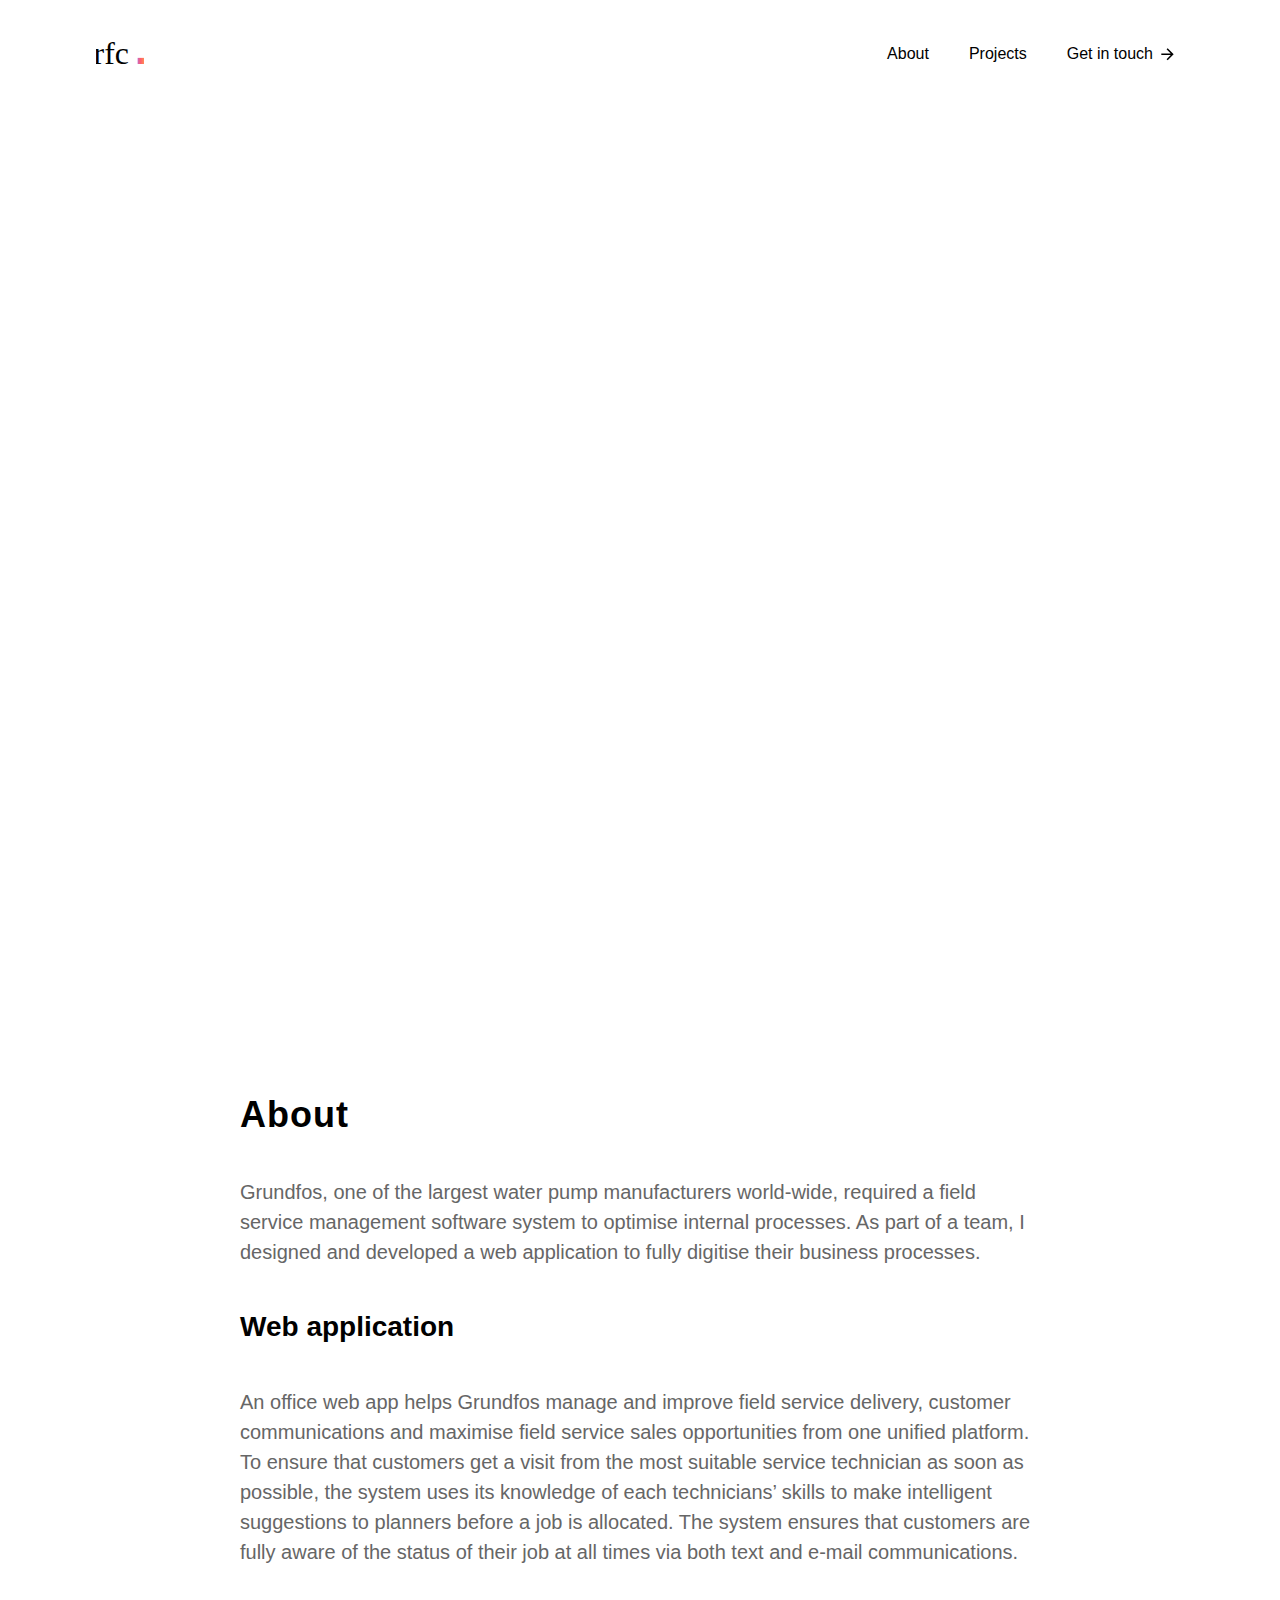
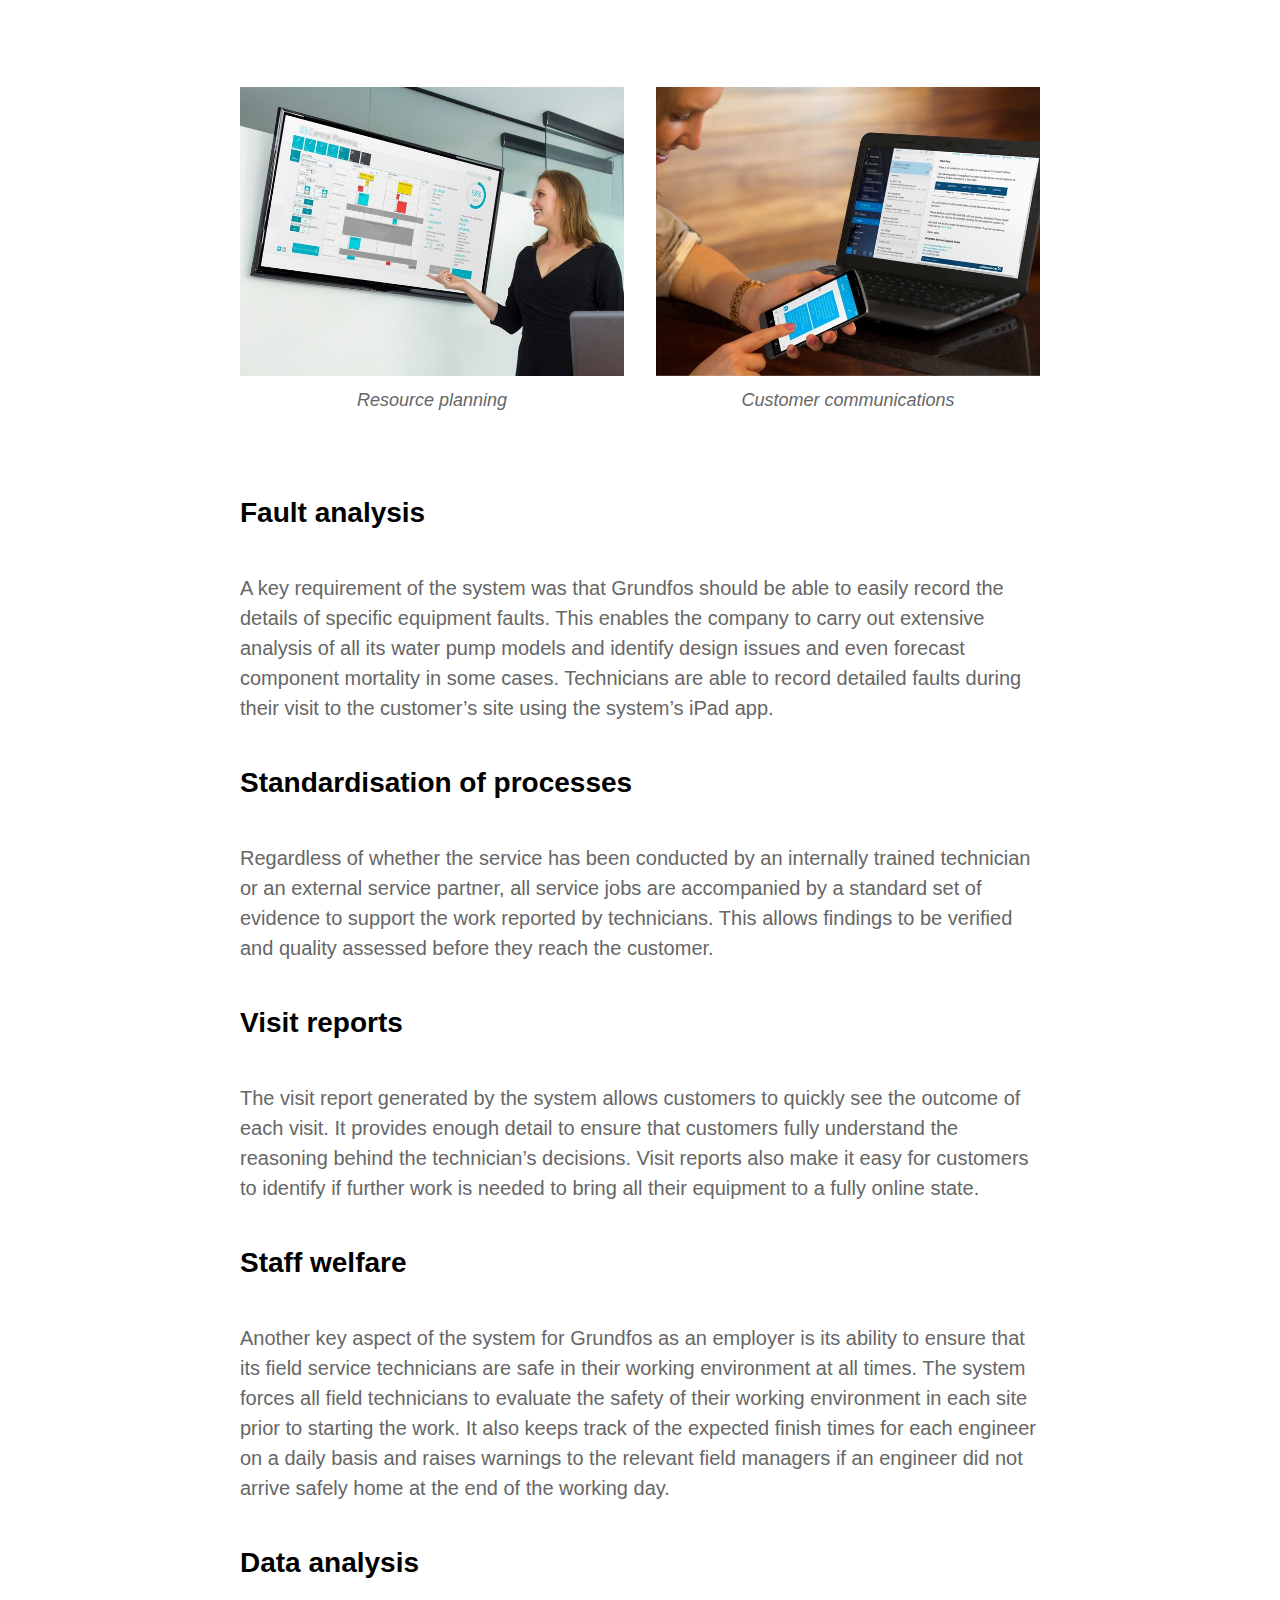
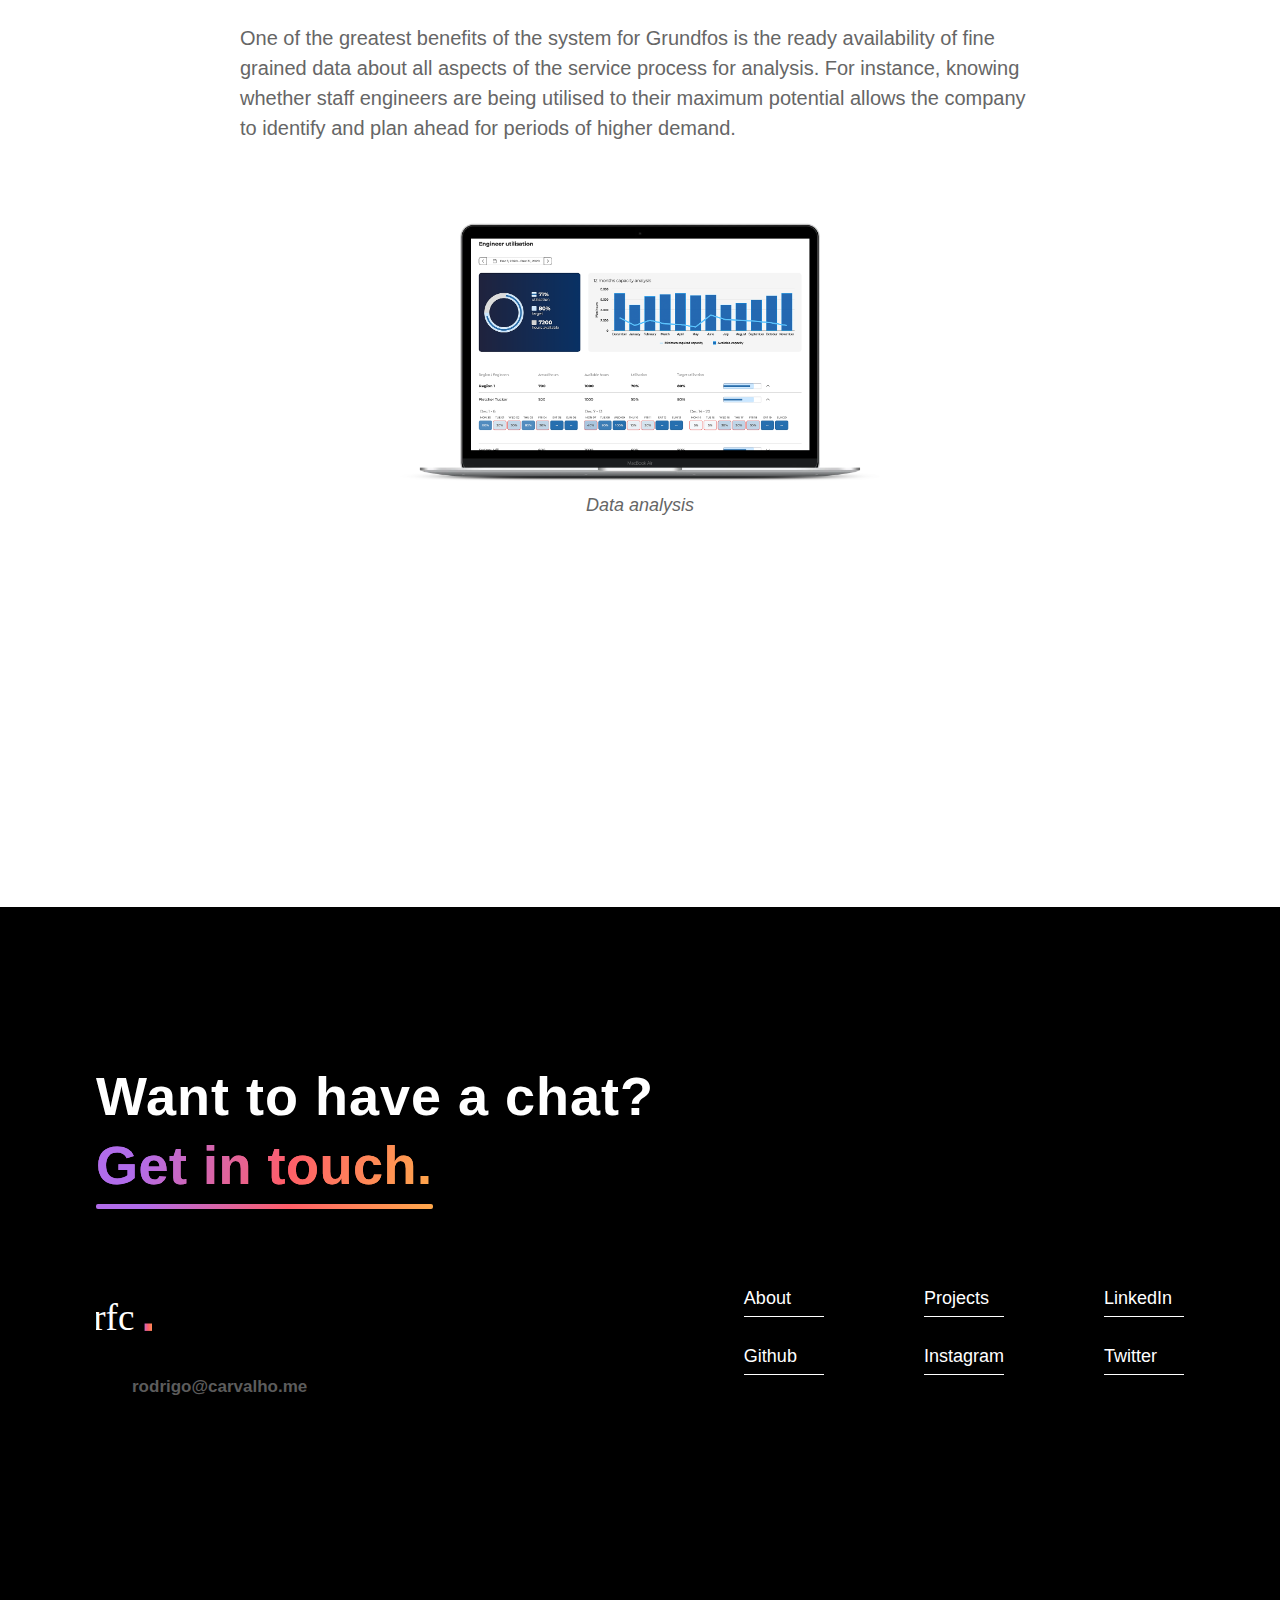
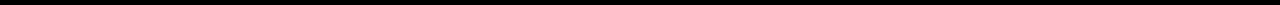
<file: projects/grundfos.html>
<!DOCTYPE html><!-- This site was created in Webflow. http://www.webflow.com --><!-- Last Published: Fri Oct 08 2021 08:10:03 GMT+0000 (Coordinated Universal Time) --><html data-wf-domain="personal-website-002233.webflow.io" data-wf-page="615d5ab6ba6ba1f3462966a5" data-wf-site="615d5ab6ba6ba12416296698" data-wf-status="1"><head><meta charset="utf-8"/><title>Grundfos</title><meta content="" name="description"/><meta content="Grundfos" property="og:title"/><meta content="" property="og:description"/><meta content="https://../uploads-ssl.webflow.com/615d5ab6ba6ba113ba2966af/615d96854fcc9a96d6c645b5_Picture1%20(2).jpeg" property="og:image"/><meta content="Grundfos" property="twitter:title"/><meta content="" property="twitter:description"/><meta content="https://../uploads-ssl.webflow.com/615d5ab6ba6ba113ba2966af/615d96854fcc9a96d6c645b5_Picture1%20(2).jpeg" property="twitter:image"/><meta property="og:type" content="website"/><meta content="summary_large_image" name="twitter:card"/><meta content="width=device-width, initial-scale=1" name="viewport"/><meta content="Webflow" name="generator"/><link href="../uploads-ssl.webflow.com/615d5ab6ba6ba12416296698/css/personal-website-002233.webflow.4a1619033.css" rel="stylesheet" type="text/css"/><!--[if lt IE 9]><script src="https://cdnjs.cloudflare.com/ajax/libs/html5shiv/3.7.3/html5shiv.min.js" type="text/javascript"></script><![endif]--><script type="text/javascript">!function(o,c){var n=c.documentElement,t=" w-mod-";n.className+=t+"js",("ontouchstart"in o||o.DocumentTouch&&c instanceof DocumentTouch)&&(n.className+=t+"touch")}(window,document);</script><link href="../uploads-ssl.webflow.com/615d5ab6ba6ba12416296698/615d5ab6ba6ba1100729670c_Group&#32;72.png" rel="shortcut icon" type="image/x-icon"/><link href="../uploads-ssl.webflow.com/615d5ab6ba6ba12416296698/615d5ab6ba6ba1ef2a29670d_Group&#32;73.png" rel="apple-touch-icon"/><style>
* {
  -webkit-font-smoothing: antialiased;
}
</style></head><body><div data-collapse="medium" data-animation="default" data-duration="400" bind="8943141c-9aac-9fa9-ef1b-ea2fa4bb5aba" data-easing="ease" data-easing2="ease" role="banner" class="navbar w-nav"><div class="wrapper nav"><a href="../index.html" class="nav-brand w-nav-brand"><img src="../uploads-ssl.webflow.com/615d5ab6ba6ba12416296698/615dac81d80aaa0b751168bd_rfc_black.svg" loading="lazy" alt="" class="image contain"/></a><nav role="navigation" class="nav-menu w-nav-menu"><a href="../index.html#About" class="nav-link w-nav-link">About</a><a href="../projects.html" class="nav-link w-nav-link">Projects</a><a href="mailto:rodrigo@carvalho.me?subject=Hello" class="nav-button w-inline-block"><div data-w-id="8943141c-9aac-9fa9-ef1b-ea2fa4bb5ac8" class="nav-button-flex"><div class="nav-button-text">Get in touch</div><div class="nav-button-arrow-wrapper"><img src="../uploads-ssl.webflow.com/615d5ab6ba6ba12416296698/615d5ab6ba6ba12e082966f9_Vector.svg" loading="lazy" width="13" alt=""/></div></div></a></nav><div class="nav-menu-button w-nav-button"><div class="w-icon-nav-menu"></div></div></div></div><div class="project-details-hero-section wf-section"><div class="wrapper project-details-hero"><div data-w-id="315ddc1b-9768-de9d-19a0-c8206ba35874" style="-webkit-transform:translate3d(0, 70px, 0) scale3d(1, 1, 1) rotateX(0) rotateY(0) rotateZ(0) skew(0, 0);-moz-transform:translate3d(0, 70px, 0) scale3d(1, 1, 1) rotateX(0) rotateY(0) rotateZ(0) skew(0, 0);-ms-transform:translate3d(0, 70px, 0) scale3d(1, 1, 1) rotateX(0) rotateY(0) rotateZ(0) skew(0, 0);transform:translate3d(0, 70px, 0) scale3d(1, 1, 1) rotateX(0) rotateY(0) rotateZ(0) skew(0, 0);opacity:0" class="project-detail-heading-and-subtext-wrapper"><div class="project-detail-subtext-wrapper"><h6 bind="Heading" class="project-detail-subtext">Full-stack Development</h6></div><div class="project-detail-subtext-wrapper"><h6 bind="c7d976ad-0d10-64ea-4520-3068dfd30e00" class="project-detail-subtext w-dyn-bind-empty"></h6></div><div class="project-detail-heading-wrapper"><h2 bind="3c231c63-8185-c1ed-5e2e-9daef874d7c7">Grundfos</h2></div></div><div class="project-detail-role-and-timeline-wrapper"><div data-w-id="6ea4ff21-fabd-0b28-71da-b9391b9c2652" style="opacity:0;-webkit-transform:translate3d(0, 70px, 0) scale3d(1, 1, 1) rotateX(0) rotateY(0) rotateZ(0) skew(0, 0);-moz-transform:translate3d(0, 70px, 0) scale3d(1, 1, 1) rotateX(0) rotateY(0) rotateZ(0) skew(0, 0);-ms-transform:translate3d(0, 70px, 0) scale3d(1, 1, 1) rotateX(0) rotateY(0) rotateZ(0) skew(0, 0);transform:translate3d(0, 70px, 0) scale3d(1, 1, 1) rotateX(0) rotateY(0) rotateZ(0) skew(0, 0)" class="project-detail-role-wrapper"><div class="poject-detail-role-heading-wrapper"><h5>My Role</h5></div><div bind="5322a4c0-7571-10e0-c2e8-d3ef93085a7b" class="w-dyn-list"><div bind="5322a4c0-7571-10e0-c2e8-d3ef93085a7c" role="list" class="w-dyn-items"><div bind="5322a4c0-7571-10e0-c2e8-d3ef93085a7d" role="listitem" class="w-dyn-item"><div class="project-detail-role-text"><div bind="c23bc595-3de8-4ff7-8145-7e703f52f91f" class="text-block _18px project-detail">Technical Lead</div></div></div></div></div></div><div data-w-id="a853d6e8-3271-116f-5825-9af15f6b0291" style="opacity:0;-webkit-transform:translate3d(0, 70px, 0) scale3d(1, 1, 1) rotateX(0) rotateY(0) rotateZ(0) skew(0, 0);-moz-transform:translate3d(0, 70px, 0) scale3d(1, 1, 1) rotateX(0) rotateY(0) rotateZ(0) skew(0, 0);-ms-transform:translate3d(0, 70px, 0) scale3d(1, 1, 1) rotateX(0) rotateY(0) rotateZ(0) skew(0, 0);transform:translate3d(0, 70px, 0) scale3d(1, 1, 1) rotateX(0) rotateY(0) rotateZ(0) skew(0, 0)" class="project-detail-timeline-wrapper"><div class="poject-detail-timeline-heading-wrapper"><h5>Timeline</h5></div><div class="project-detail-role-text"><div bind="7b2d9be8-f5c3-c630-6947-eec857dafa1a" class="text-block _18px project-detail">2014 - 2021</div></div></div></div></div></div><div class="project-detail-image-section wf-section"><div class="project-detail-image-wrapper"><img loading="lazy" style="-webkit-transform:translate3d(0, 0, 0) scale3d(1.5, 1.5, 1) rotateX(0) rotateY(0) rotateZ(0) skew(0, 0);-moz-transform:translate3d(0, 0, 0) scale3d(1.5, 1.5, 1) rotateX(0) rotateY(0) rotateZ(0) skew(0, 0);-ms-transform:translate3d(0, 0, 0) scale3d(1.5, 1.5, 1) rotateX(0) rotateY(0) rotateZ(0) skew(0, 0);transform:translate3d(0, 0, 0) scale3d(1.5, 1.5, 1) rotateX(0) rotateY(0) rotateZ(0) skew(0, 0)" data-w-id="1730b1bd-72df-11ad-2d64-6ffd529633a4" src="../uploads-ssl.webflow.com/615d5ab6ba6ba113ba2966af/615d96854fcc9a96d6c645b5_Picture1&#32;(2).jpeg" data-sizes="[{&quot;max&quot;:10000,&quot;size&quot;:&quot;100vw&quot;}]" bind="1730b1bd-72df-11ad-2d64-6ffd529633a4" alt="" class="image"/><div data-w-id="e987242a-8dc4-eb55-8cc0-938e5d743243" style="display:block" class="project-detail-animation-div"></div></div></div><div class="project-detail-content-section wf-section"><div class="wrapper project-detail"><div bind="1be9f882-349b-477e-cc24-828140a02866" class="rich-text w-richtext"><h2>About</h2><p>Grundfos, one of the largest water pump manufacturers world-wide, required a field service management software system to optimise internal processes. As part of a team, I designed and developed a web application to fully digitise their business processes.</p><h3>Web application</h3><p>An office web app helps Grundfos manage and improve field service delivery, customer communications and maximise field service sales opportunities from one unified platform. To ensure that customers get a visit from the most suitable service technician as soon as possible, the system uses its knowledge of each technicians’ skills to make intelligent suggestions to planners before a job is allocated. The system ensures that customers are fully aware of the status of their job at all times via both text and e-mail communications.</p><figure style="max-width:48%" class="w-richtext-align-floatleft w-richtext-figure-type-image"><div><img src="../uploads-ssl.webflow.com/615d5ab6ba6ba113ba2966af/615d984288a183cfc378477c_Picture11.jpeg" loading="lazy" alt=""/></div><figcaption>Resource planning</figcaption></figure><figure style="max-width:48%" class="w-richtext-align-floatright w-richtext-figure-type-image"><div><img src="../uploads-ssl.webflow.com/615d5ab6ba6ba113ba2966af/615d985752368570c1ef79cc_Picture2&#32;(2).jpeg" loading="lazy" alt=""/></div><figcaption>Customer communications</figcaption></figure><h3>Fault analysis</h3><p>A key requirement of the system was that Grundfos should be able to easily record the details of specific equipment faults. This enables the company to carry out extensive analysis of all its water pump models and identify design issues and even forecast component mortality in some cases. Technicians are able to record detailed faults during their visit to the customer’s site using the system’s iPad app.</p><h3>Standardisation of processes</h3><p>Regardless of whether the service has been conducted by an internally trained technician or an external service partner, all service jobs are accompanied by a standard set of evidence to support the work reported by technicians. This allows findings to be verified and quality assessed before they reach the customer.</p><h3>Visit reports</h3><p>The visit report generated by the system allows customers to quickly see the outcome of each visit. It provides enough detail to ensure that customers fully understand the reasoning behind the technician’s decisions. Visit reports also make it easy for customers to identify if further work is needed to bring all their equipment to a fully online state.</p><h3>Staff welfare</h3><p>Another key aspect of the system for Grundfos as an employer is its ability to ensure that its field service technicians are safe in their working environment at all times. The system forces all field technicians to evaluate the safety of their working environment in each site prior to starting the work. It also keeps track of the expected finish times for each engineer on a daily basis and raises warnings to the relevant field managers if an engineer did not arrive safely home at the end of the working day.</p><h3>Data analysis</h3><p>One of the greatest benefits of the system for Grundfos is the ready availability of fine grained data about all aspects of the service process for analysis. For instance, knowing whether staff engineers are being utilised to their maximum potential allows the company to identify and plan ahead for periods of higher demand.</p><figure class="w-richtext-align-center w-richtext-figure-type-image"><div><img src="../uploads-ssl.webflow.com/615d5ab6ba6ba113ba2966af/615d9e61d9e46a288dfd66dd_smartmockups_kirip9oy.png" loading="lazy" alt=""/></div><figcaption>Data analysis</figcaption></figure></div><div bind="7e9b1d0a-f413-7109-1e79-8e1df958baae" class="next-project-cms w-dyn-list"><div bind="7e9b1d0a-f413-7109-1e79-8e1df958baaf" role="list" class="w-dyn-items"><div bind="7e9b1d0a-f413-7109-1e79-8e1df958bab0" role="listitem" class="w-dyn-item"><a bind="90ea78cd-67f2-1c71-8b31-a1ae4a303a53" data-w-id="90ea78cd-67f2-1c71-8b31-a1ae4a303a53" style="opacity:0" href="urbanitas.html" class="next-project-link-wrapper w-inline-block"><div class="footer-cta next-project">Next Project</div><div class="next-project-arrow-wrapper"><img src="../uploads-ssl.webflow.com/615d5ab6ba6ba12416296698/615d5ab6ba6ba175c42966fd_next&#32;project.svg" loading="lazy" alt="" class="image contain"/></div></a></div></div></div></div></div><div id="Lets-Talk" bind="6e82ef7d-7c43-ece5-7d17-06ad8ea2eba4" class="footer-section"><div class="wrapper footer"><div data-w-id="6e82ef7d-7c43-ece5-7d17-06ad8ea2eba6" class="footer-heading-wrapper"><h2 class="footer-heading">Want to have a chat?<br/></h2><div data-w-id="f887e36d-0e66-72a7-4d26-cf5118880282" class="footer-link-wrap"><a href="mailto:rodrigo@carvalho.me?subject=Hello" class="footer-cta"><span class="footer-cta">Get in touch.</span></a><div class="footer-line"></div></div></div><div data-w-id="6e82ef7d-7c43-ece5-7d17-06ad8ea2ebae" class="footer-address-and-links-wrapper"><div class="footer-address-wrapper"><a href="../index.html" class="footer-logo-wrap w-inline-block"><img src="../uploads-ssl.webflow.com/615d5ab6ba6ba12416296698/615f01699b3972c8f2661a73_rfc_white.svg" loading="lazy" alt="" class="footer-logo"/></a><a id="Contact-Email" href="mailto:rodrigo@carvalho.me?subject=Hello" class="contact-email footer w-inline-block"><div class="email-image-wrapper footer"><img src="../uploads-ssl.webflow.com/615d5ab6ba6ba12416296698/615d5ab6ba6ba1de74296713_Vector.svg" loading="lazy" alt="" class="image contain"/></div><div class="email-text footer">rodrigo@carvalho.me</div></a></div><div class="footer-links-grid"><a href="../index.html#About" class="footer-link-block w-inline-block"><div class="footer-link">About</div><div data-w-id="Div Block 4" class="footer-link-bottom-border"></div></a><a href="../projects.html" class="footer-link-block w-inline-block"><div class="footer-link">Projects</div><div class="footer-link-bottom-border"></div></a><a data-w-id="7ae8950b-20e5-906b-fcdf-3c39586ebe07" href="https://www.linkedin.com/in/drigofonte" class="footer-link-block w-inline-block"><div class="footer-link-bottom-border"></div><div class="footer-link">LinkedIn</div></a><a href="https://github.com/drigofonte" class="footer-link-block w-inline-block"><div class="footer-link">Github</div><div class="footer-link-bottom-border"></div></a><a data-w-id="acb55b5a-bfca-4e2f-4ec0-fea1f455bbe6" href="https://www.instagram.com/drigofonte/" target="_blank" class="footer-link-block w-inline-block"><div class="footer-link">Instagram</div><div class="footer-link-bottom-border"></div></a><a data-w-id="41396788-5c55-69fe-540c-4c45fe54affe" href="https://twitter.com/drigofonte" target="_blank" class="footer-link-block w-inline-block"><div class="footer-link">Twitter</div><div class="footer-link-bottom-border"></div></a></div></div><div class="sub-footer-wrapper"><div class="sub-footer-text"></div></div></div></div><script src="https://d3e54v103j8qbb.cloudfront.net/js/jquery-3.5.1.min.dc5e7f18c8.js?site=615d5ab6ba6ba12416296698" type="text/javascript" integrity="sha256-9/aliU8dGd2tb6OSsuzixeV4y/faTqgFtohetphbbj0=" crossorigin="anonymous"></script><script src="../uploads-ssl.webflow.com/615d5ab6ba6ba12416296698/js/webflow.168597c04.js" type="text/javascript"></script><!--[if lte IE 9]><script src="//cdnjs.cloudflare.com/ajax/libs/placeholders/3.0.2/placeholders.min.js"></script><![endif]--></body></html>
</file>
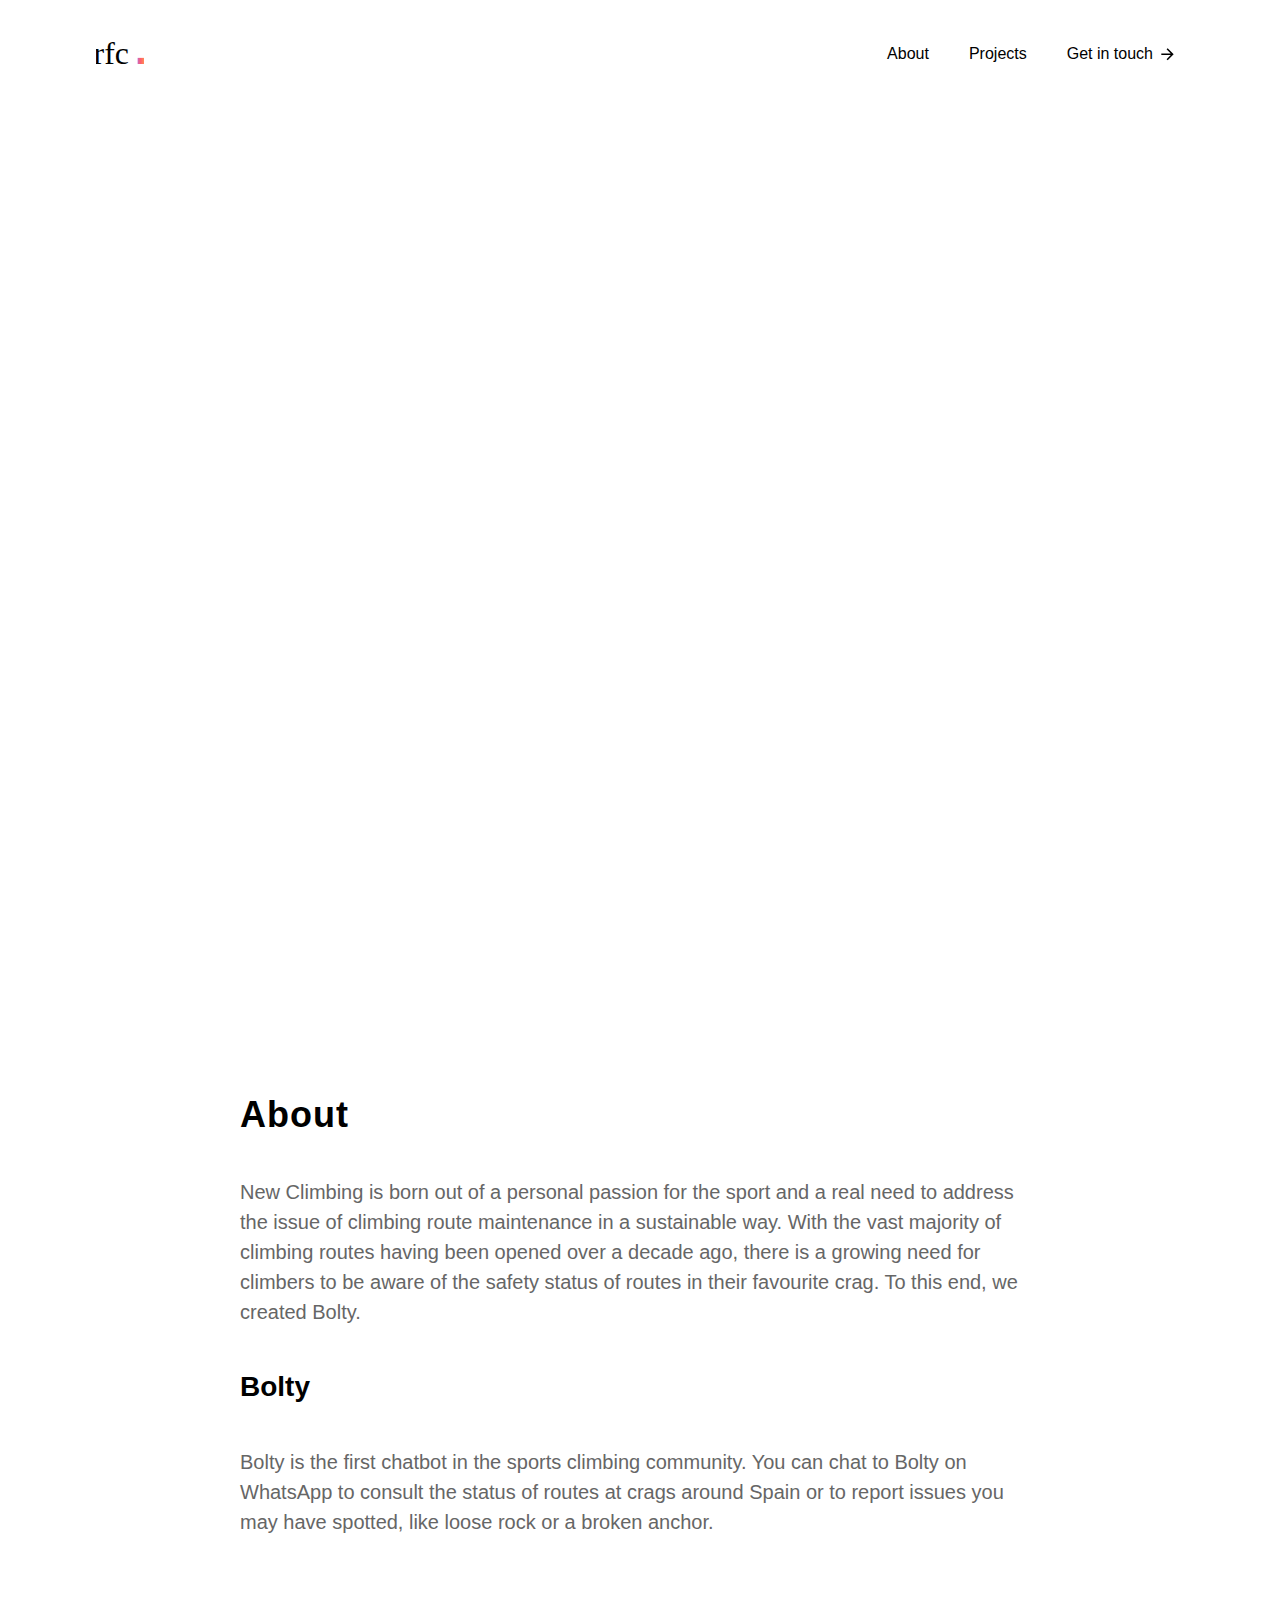
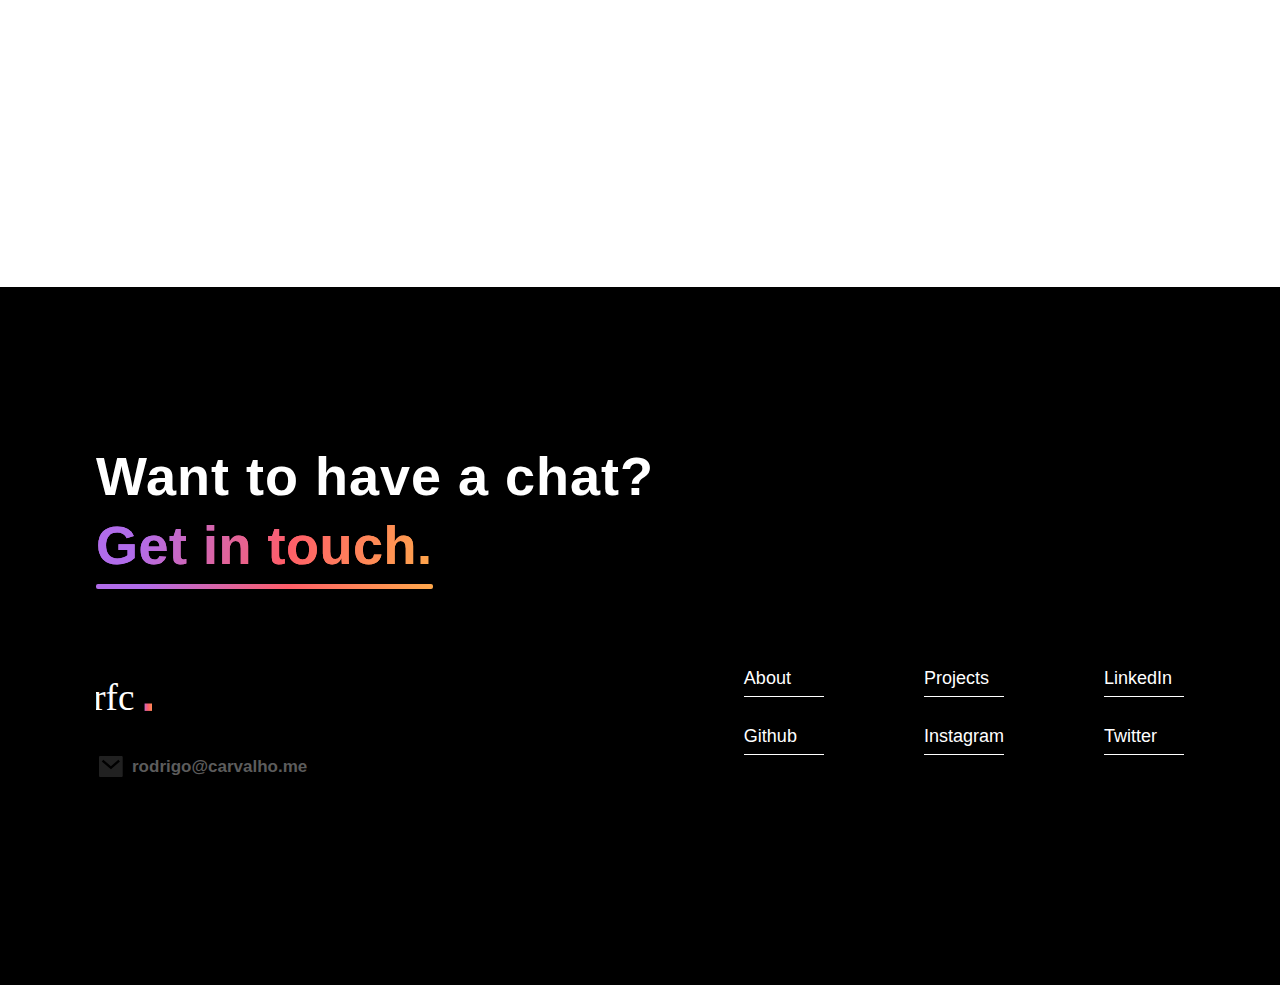
<file: projects/new-climbing.html>
<!DOCTYPE html><!-- This site was created in Webflow. http://www.webflow.com --><!-- Last Published: Fri Oct 08 2021 08:10:03 GMT+0000 (Coordinated Universal Time) --><html data-wf-domain="personal-website-002233.webflow.io" data-wf-page="615d5ab6ba6ba1f3462966a5" data-wf-site="615d5ab6ba6ba12416296698" data-wf-status="1"><head><meta charset="utf-8"/><title>New Climbing</title><meta content="" name="description"/><meta content="New Climbing" property="og:title"/><meta content="" property="og:description"/><meta content="https://uploads-ssl.webflow.com/615d5ab6ba6ba113ba2966af/615d99fb5993923b6f008027_bolty_screenshots_LOW.png" property="og:image"/><meta content="New Climbing" property="twitter:title"/><meta content="" property="twitter:description"/><meta content="https://uploads-ssl.webflow.com/615d5ab6ba6ba113ba2966af/615d99fb5993923b6f008027_bolty_screenshots_LOW.png" property="twitter:image"/><meta property="og:type" content="website"/><meta content="summary_large_image" name="twitter:card"/><meta content="width=device-width, initial-scale=1" name="viewport"/><meta content="Webflow" name="generator"/><link href="../uploads-ssl.webflow.com/615d5ab6ba6ba12416296698/css/personal-website-002233.webflow.4a1619033.css" rel="stylesheet" type="text/css"/><!--[if lt IE 9]><script src="https://cdnjs.cloudflare.com/ajax/libs/html5shiv/3.7.3/html5shiv.min.js" type="text/javascript"></script><![endif]--><script type="text/javascript">!function(o,c){var n=c.documentElement,t=" w-mod-";n.className+=t+"js",("ontouchstart"in o||o.DocumentTouch&&c instanceof DocumentTouch)&&(n.className+=t+"touch")}(window,document);</script><link href="../uploads-ssl.webflow.com/615d5ab6ba6ba12416296698/615d5ab6ba6ba1100729670c_Group&#32;72.png" rel="shortcut icon" type="image/x-icon"/><link href="../uploads-ssl.webflow.com/615d5ab6ba6ba12416296698/615d5ab6ba6ba1ef2a29670d_Group&#32;73.png" rel="apple-touch-icon"/><style>
* {
  -webkit-font-smoothing: antialiased;
}
</style></head><body><div data-collapse="medium" data-animation="default" data-duration="400" bind="8943141c-9aac-9fa9-ef1b-ea2fa4bb5aba" data-easing="ease" data-easing2="ease" role="banner" class="navbar w-nav"><div class="wrapper nav"><a href="../index.html" class="nav-brand w-nav-brand"><img src="../uploads-ssl.webflow.com/615d5ab6ba6ba12416296698/615dac81d80aaa0b751168bd_rfc_black.svg" loading="lazy" alt="" class="image contain"/></a><nav role="navigation" class="nav-menu w-nav-menu"><a href="../index.html#About" class="nav-link w-nav-link">About</a><a href="../projects.html" class="nav-link w-nav-link">Projects</a><a href="mailto:rodrigo@carvalho.me?subject=Hello" class="nav-button w-inline-block"><div data-w-id="8943141c-9aac-9fa9-ef1b-ea2fa4bb5ac8" class="nav-button-flex"><div class="nav-button-text">Get in touch</div><div class="nav-button-arrow-wrapper"><img src="../uploads-ssl.webflow.com/615d5ab6ba6ba12416296698/615d5ab6ba6ba12e082966f9_Vector.svg" loading="lazy" width="13" alt=""/></div></div></a></nav><div class="nav-menu-button w-nav-button"><div class="w-icon-nav-menu"></div></div></div></div><div class="project-details-hero-section wf-section"><div class="wrapper project-details-hero"><div data-w-id="315ddc1b-9768-de9d-19a0-c8206ba35874" style="-webkit-transform:translate3d(0, 70px, 0) scale3d(1, 1, 1) rotateX(0) rotateY(0) rotateZ(0) skew(0, 0);-moz-transform:translate3d(0, 70px, 0) scale3d(1, 1, 1) rotateX(0) rotateY(0) rotateZ(0) skew(0, 0);-ms-transform:translate3d(0, 70px, 0) scale3d(1, 1, 1) rotateX(0) rotateY(0) rotateZ(0) skew(0, 0);transform:translate3d(0, 70px, 0) scale3d(1, 1, 1) rotateX(0) rotateY(0) rotateZ(0) skew(0, 0);opacity:0" class="project-detail-heading-and-subtext-wrapper"><div class="project-detail-subtext-wrapper"><h6 bind="Heading" class="project-detail-subtext">Full-stack Development</h6></div><div class="project-detail-subtext-wrapper"><h6 bind="c7d976ad-0d10-64ea-4520-3068dfd30e00" class="project-detail-subtext w-dyn-bind-empty"></h6></div><div class="project-detail-heading-wrapper"><h2 bind="3c231c63-8185-c1ed-5e2e-9daef874d7c7">New Climbing</h2></div></div><div class="project-detail-role-and-timeline-wrapper"><div data-w-id="6ea4ff21-fabd-0b28-71da-b9391b9c2652" style="opacity:0;-webkit-transform:translate3d(0, 70px, 0) scale3d(1, 1, 1) rotateX(0) rotateY(0) rotateZ(0) skew(0, 0);-moz-transform:translate3d(0, 70px, 0) scale3d(1, 1, 1) rotateX(0) rotateY(0) rotateZ(0) skew(0, 0);-ms-transform:translate3d(0, 70px, 0) scale3d(1, 1, 1) rotateX(0) rotateY(0) rotateZ(0) skew(0, 0);transform:translate3d(0, 70px, 0) scale3d(1, 1, 1) rotateX(0) rotateY(0) rotateZ(0) skew(0, 0)" class="project-detail-role-wrapper"><div class="poject-detail-role-heading-wrapper"><h5>My Role</h5></div><div bind="5322a4c0-7571-10e0-c2e8-d3ef93085a7b" class="w-dyn-list"><div bind="5322a4c0-7571-10e0-c2e8-d3ef93085a7c" role="list" class="w-dyn-items"><div bind="5322a4c0-7571-10e0-c2e8-d3ef93085a7d" role="listitem" class="w-dyn-item"><div class="project-detail-role-text"><div bind="c23bc595-3de8-4ff7-8145-7e703f52f91f" class="text-block _18px project-detail">Technical Lead</div></div></div></div></div></div><div data-w-id="a853d6e8-3271-116f-5825-9af15f6b0291" style="opacity:0;-webkit-transform:translate3d(0, 70px, 0) scale3d(1, 1, 1) rotateX(0) rotateY(0) rotateZ(0) skew(0, 0);-moz-transform:translate3d(0, 70px, 0) scale3d(1, 1, 1) rotateX(0) rotateY(0) rotateZ(0) skew(0, 0);-ms-transform:translate3d(0, 70px, 0) scale3d(1, 1, 1) rotateX(0) rotateY(0) rotateZ(0) skew(0, 0);transform:translate3d(0, 70px, 0) scale3d(1, 1, 1) rotateX(0) rotateY(0) rotateZ(0) skew(0, 0)" class="project-detail-timeline-wrapper"><div class="poject-detail-timeline-heading-wrapper"><h5>Timeline</h5></div><div class="project-detail-role-text"><div bind="7b2d9be8-f5c3-c630-6947-eec857dafa1a" class="text-block _18px project-detail">2019 - now</div></div></div></div></div></div><div class="project-detail-image-section wf-section"><div class="project-detail-image-wrapper"><img class="image" src="../uploads-ssl.webflow.com/615d5ab6ba6ba113ba2966af/615d99fb5993923b6f008027_bolty_screenshots_LOW.png" alt="" data-sizes="[{&quot;max&quot;:10000,&quot;size&quot;:&quot;100vw&quot;}]" style="-webkit-transform:translate3d(0, 0, 0) scale3d(1.5, 1.5, 1) rotateX(0) rotateY(0) rotateZ(0) skew(0, 0);-moz-transform:translate3d(0, 0, 0) scale3d(1.5, 1.5, 1) rotateX(0) rotateY(0) rotateZ(0) skew(0, 0);-ms-transform:translate3d(0, 0, 0) scale3d(1.5, 1.5, 1) rotateX(0) rotateY(0) rotateZ(0) skew(0, 0);transform:translate3d(0, 0, 0) scale3d(1.5, 1.5, 1) rotateX(0) rotateY(0) rotateZ(0) skew(0, 0)" sizes="100vw" data-w-id="1730b1bd-72df-11ad-2d64-6ffd529633a4" loading="lazy" bind="1730b1bd-72df-11ad-2d64-6ffd529633a4" srcset="../uploads-ssl.webflow.com/615d5ab6ba6ba113ba2966af/615d99fb5993923b6f008027_bolty_screenshots_LOW-p-500.png 500w, ../uploads-ssl.webflow.com/615d5ab6ba6ba113ba2966af/615d99fb5993923b6f008027_bolty_screenshots_LOW-p-800.png 800w, ../uploads-ssl.webflow.com/615d5ab6ba6ba113ba2966af/615d99fb5993923b6f008027_bolty_screenshots_LOW-p-1080.png 1080w, ../uploads-ssl.webflow.com/615d5ab6ba6ba113ba2966af/615d99fb5993923b6f008027_bolty_screenshots_LOW.png 1500w"/><div data-w-id="e987242a-8dc4-eb55-8cc0-938e5d743243" style="display:block" class="project-detail-animation-div"></div></div></div><div class="project-detail-content-section wf-section"><div class="wrapper project-detail"><div bind="1be9f882-349b-477e-cc24-828140a02866" class="rich-text w-richtext"><h2>About</h2><p>New Climbing is born out of a personal passion for the sport and a real need to address the issue of climbing route maintenance in a sustainable way. With the vast majority of climbing routes having been opened over a decade ago, there is a growing need for climbers to be aware of the safety status of routes in their favourite crag. To this end, we created Bolty.</p><h3>Bolty</h3><p>Bolty is the first chatbot in the sports climbing community. You can chat to Bolty on WhatsApp to consult the status of routes at crags around Spain or to report issues you may have spotted, like loose rock or a broken anchor.</p></div><div bind="7e9b1d0a-f413-7109-1e79-8e1df958baae" class="next-project-cms w-dyn-list"><div bind="7e9b1d0a-f413-7109-1e79-8e1df958baaf" role="list" class="w-dyn-items"><div bind="7e9b1d0a-f413-7109-1e79-8e1df958bab0" role="listitem" class="w-dyn-item"><a bind="90ea78cd-67f2-1c71-8b31-a1ae4a303a53" data-w-id="90ea78cd-67f2-1c71-8b31-a1ae4a303a53" style="opacity:0" href="urbanitas.html" class="next-project-link-wrapper w-inline-block"><div class="footer-cta next-project">Next Project</div><div class="next-project-arrow-wrapper"><img src="../uploads-ssl.webflow.com/615d5ab6ba6ba12416296698/615d5ab6ba6ba175c42966fd_next&#32;project.svg" loading="lazy" alt="" class="image contain"/></div></a></div></div></div></div></div><div id="Lets-Talk" bind="6e82ef7d-7c43-ece5-7d17-06ad8ea2eba4" class="footer-section"><div class="wrapper footer"><div data-w-id="6e82ef7d-7c43-ece5-7d17-06ad8ea2eba6" class="footer-heading-wrapper"><h2 class="footer-heading">Want to have a chat?<br/></h2><div data-w-id="f887e36d-0e66-72a7-4d26-cf5118880282" class="footer-link-wrap"><a href="mailto:rodrigo@carvalho.me?subject=Hello" class="footer-cta"><span class="footer-cta">Get in touch.</span></a><div class="footer-line"></div></div></div><div data-w-id="6e82ef7d-7c43-ece5-7d17-06ad8ea2ebae" class="footer-address-and-links-wrapper"><div class="footer-address-wrapper"><a href="../index.html" class="footer-logo-wrap w-inline-block"><img src="../uploads-ssl.webflow.com/615d5ab6ba6ba12416296698/615f01699b3972c8f2661a73_rfc_white.svg" loading="lazy" alt="" class="footer-logo"/></a><a id="Contact-Email" href="mailto:rodrigo@carvalho.me?subject=Hello" class="contact-email footer w-inline-block"><div class="email-image-wrapper footer"><img src="../uploads-ssl.webflow.com/615d5ab6ba6ba12416296698/615d5ab6ba6ba1de74296713_Vector.svg" loading="lazy" alt="" class="image contain"/></div><div class="email-text footer">rodrigo@carvalho.me</div></a></div><div class="footer-links-grid"><a href="../index.html#About" class="footer-link-block w-inline-block"><div class="footer-link">About</div><div data-w-id="Div Block 4" class="footer-link-bottom-border"></div></a><a href="../projects.html" class="footer-link-block w-inline-block"><div class="footer-link">Projects</div><div class="footer-link-bottom-border"></div></a><a data-w-id="7ae8950b-20e5-906b-fcdf-3c39586ebe07" href="https://www.linkedin.com/in/drigofonte" class="footer-link-block w-inline-block"><div class="footer-link-bottom-border"></div><div class="footer-link">LinkedIn</div></a><a href="https://github.com/drigofonte" class="footer-link-block w-inline-block"><div class="footer-link">Github</div><div class="footer-link-bottom-border"></div></a><a data-w-id="acb55b5a-bfca-4e2f-4ec0-fea1f455bbe6" href="https://www.instagram.com/drigofonte/" target="_blank" class="footer-link-block w-inline-block"><div class="footer-link">Instagram</div><div class="footer-link-bottom-border"></div></a><a data-w-id="41396788-5c55-69fe-540c-4c45fe54affe" href="https://twitter.com/drigofonte" target="_blank" class="footer-link-block w-inline-block"><div class="footer-link">Twitter</div><div class="footer-link-bottom-border"></div></a></div></div><div class="sub-footer-wrapper"><div class="sub-footer-text"></div></div></div></div><script src="https://d3e54v103j8qbb.cloudfront.net/js/jquery-3.5.1.min.dc5e7f18c8.js?site=615d5ab6ba6ba12416296698" type="text/javascript" integrity="sha256-9/aliU8dGd2tb6OSsuzixeV4y/faTqgFtohetphbbj0=" crossorigin="anonymous"></script><script src="../uploads-ssl.webflow.com/615d5ab6ba6ba12416296698/js/webflow.168597c04.js" type="text/javascript"></script><!--[if lte IE 9]><script src="//cdnjs.cloudflare.com/ajax/libs/placeholders/3.0.2/placeholders.min.js"></script><![endif]--></body></html>
</file>
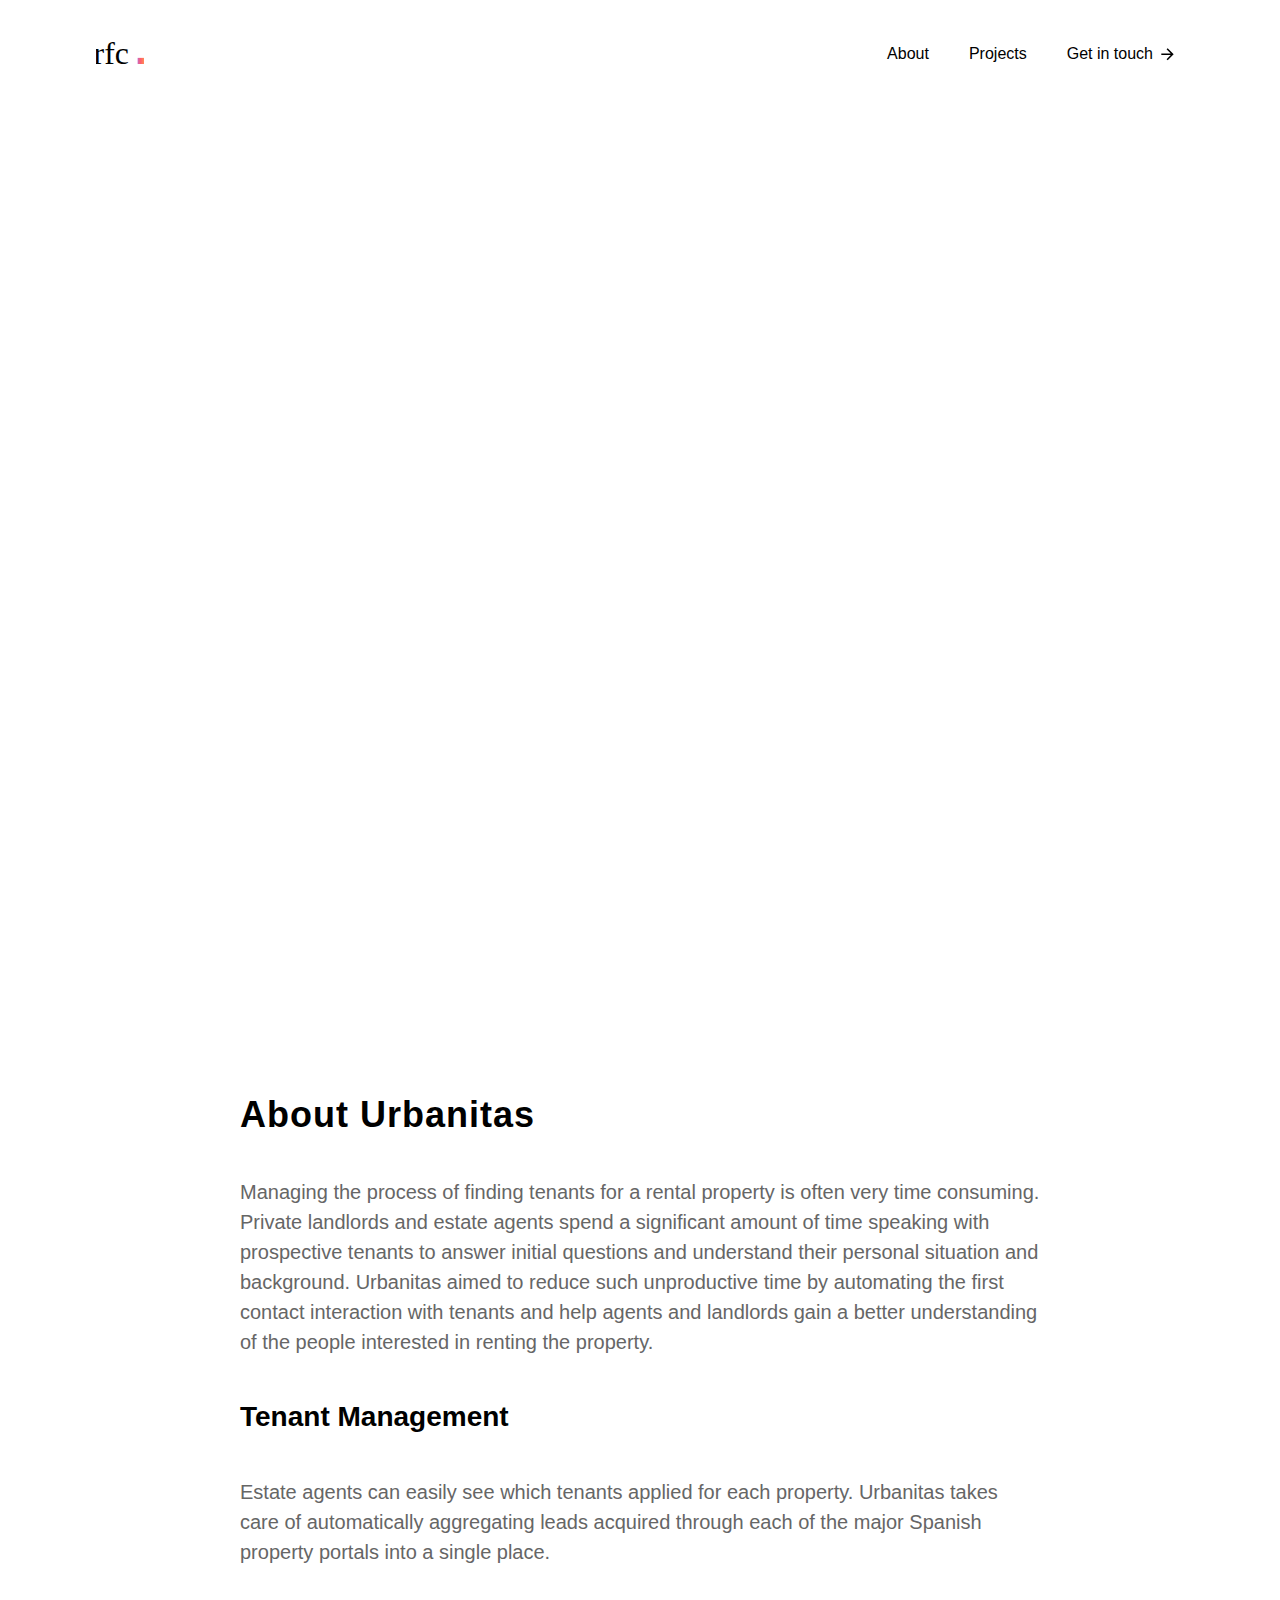
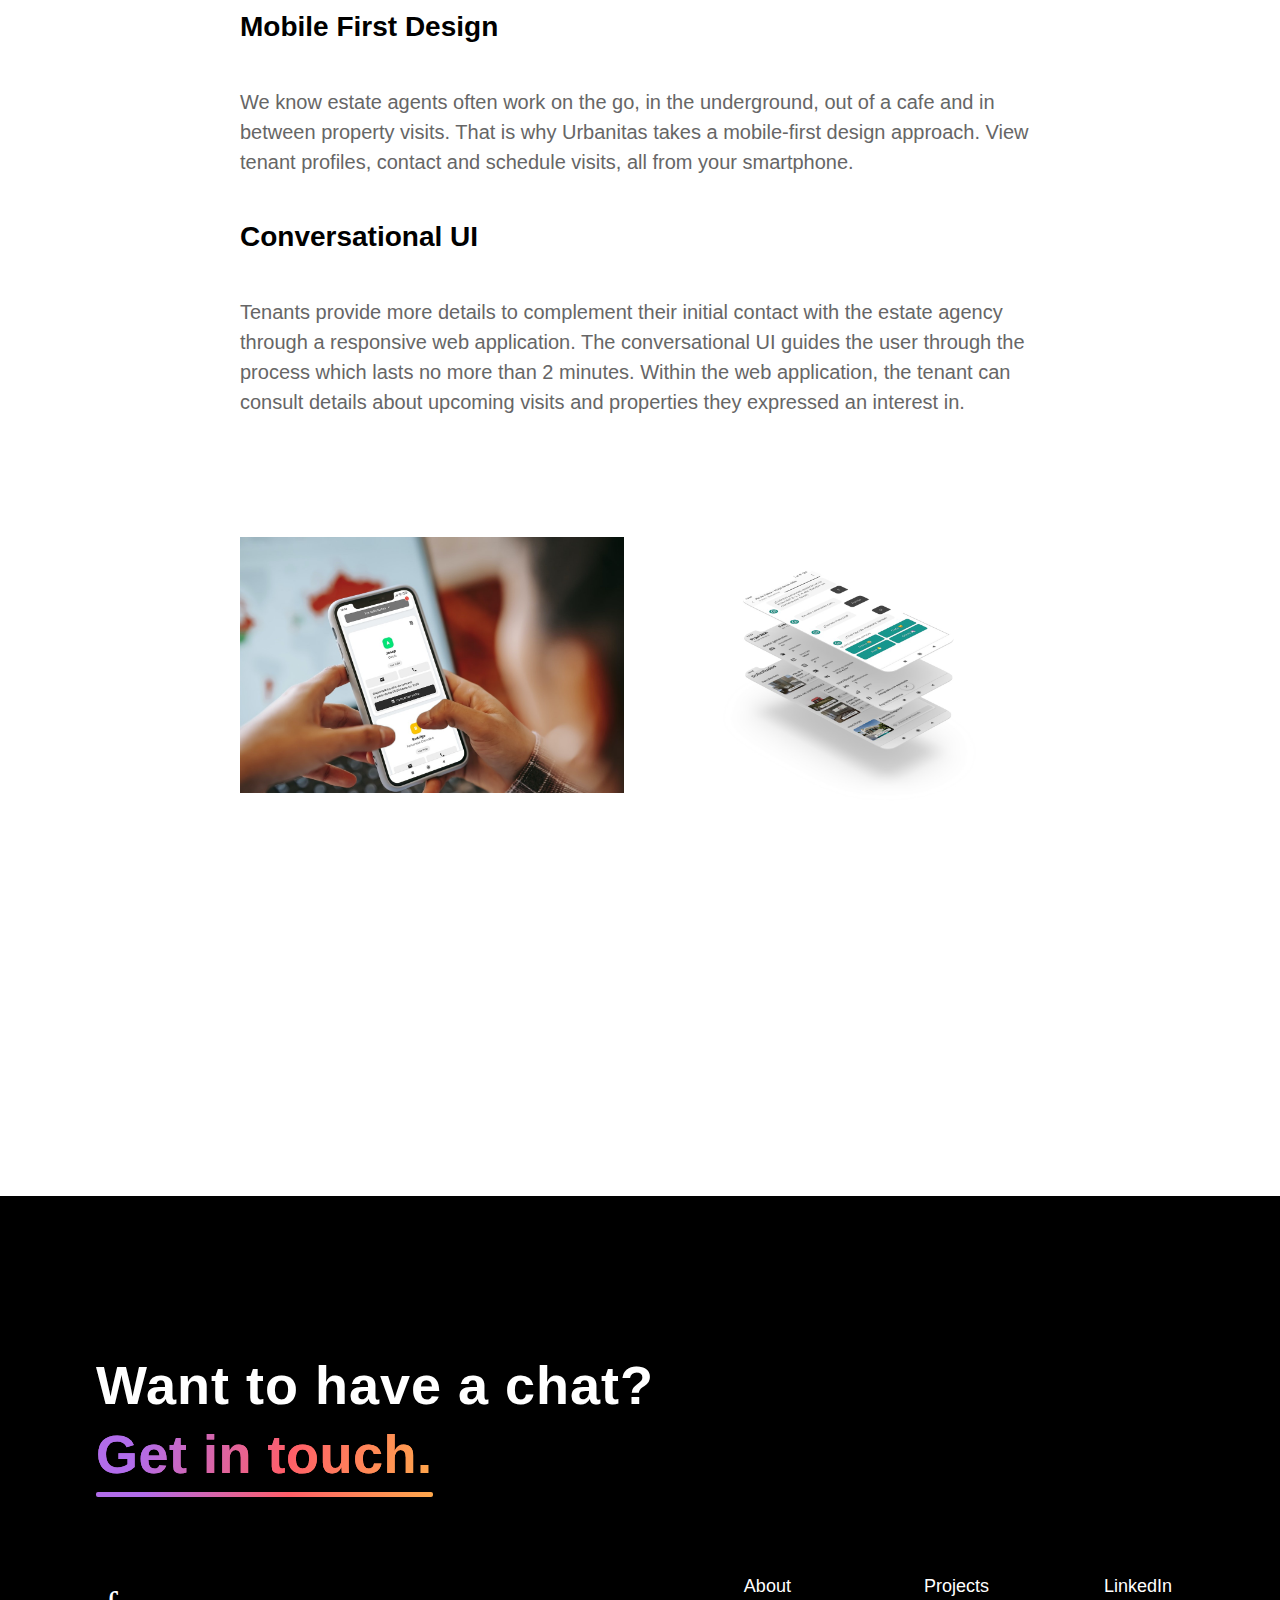
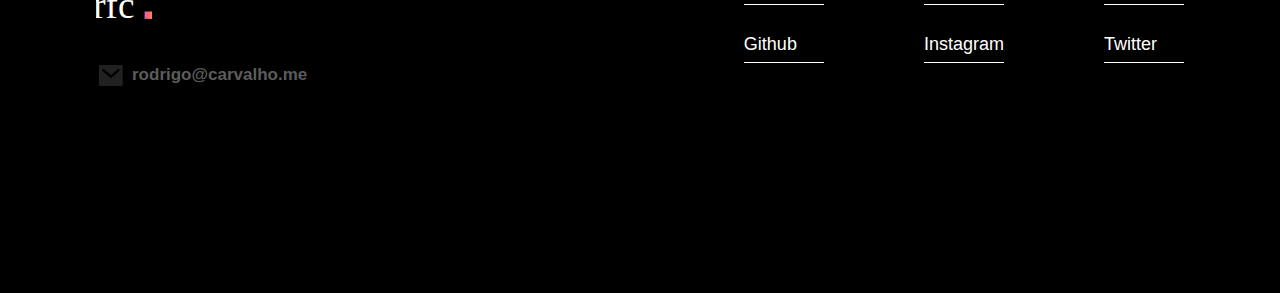
<file: projects/urbanitas.html>
<!DOCTYPE html><!-- This site was created in Webflow. http://www.webflow.com --><!-- Last Published: Fri Oct 08 2021 08:10:03 GMT+0000 (Coordinated Universal Time) --><html data-wf-domain="personal-website-002233.webflow.io" data-wf-page="615d5ab6ba6ba1f3462966a5" data-wf-site="615d5ab6ba6ba12416296698" data-wf-status="1"><head><meta charset="utf-8"/><title>Urbanitas</title><meta content="" name="description"/><meta content="Urbanitas" property="og:title"/><meta content="" property="og:description"/><meta content="https://../uploads-ssl.webflow.com/615d5ab6ba6ba113ba2966af/615d822bd33fbacb574eb3af_smartmockups_ksu3n18g.jpeg" property="og:image"/><meta content="Urbanitas" property="twitter:title"/><meta content="" property="twitter:description"/><meta content="https://../uploads-ssl.webflow.com/615d5ab6ba6ba113ba2966af/615d822bd33fbacb574eb3af_smartmockups_ksu3n18g.jpeg" property="twitter:image"/><meta property="og:type" content="website"/><meta content="summary_large_image" name="twitter:card"/><meta content="width=device-width, initial-scale=1" name="viewport"/><meta content="Webflow" name="generator"/><link href="../uploads-ssl.webflow.com/615d5ab6ba6ba12416296698/css/personal-website-002233.webflow.4a1619033.css" rel="stylesheet" type="text/css"/><!--[if lt IE 9]><script src="https://cdnjs.cloudflare.com/ajax/libs/html5shiv/3.7.3/html5shiv.min.js" type="text/javascript"></script><![endif]--><script type="text/javascript">!function(o,c){var n=c.documentElement,t=" w-mod-";n.className+=t+"js",("ontouchstart"in o||o.DocumentTouch&&c instanceof DocumentTouch)&&(n.className+=t+"touch")}(window,document);</script><link href="../uploads-ssl.webflow.com/615d5ab6ba6ba12416296698/615d5ab6ba6ba1100729670c_Group&#32;72.png" rel="shortcut icon" type="image/x-icon"/><link href="../uploads-ssl.webflow.com/615d5ab6ba6ba12416296698/615d5ab6ba6ba1ef2a29670d_Group&#32;73.png" rel="apple-touch-icon"/><style>
* {
  -webkit-font-smoothing: antialiased;
}
</style></head><body><div data-collapse="medium" data-animation="default" data-duration="400" bind="8943141c-9aac-9fa9-ef1b-ea2fa4bb5aba" data-easing="ease" data-easing2="ease" role="banner" class="navbar w-nav"><div class="wrapper nav"><a href="../index.html" class="nav-brand w-nav-brand"><img src="../uploads-ssl.webflow.com/615d5ab6ba6ba12416296698/615dac81d80aaa0b751168bd_rfc_black.svg" loading="lazy" alt="" class="image contain"/></a><nav role="navigation" class="nav-menu w-nav-menu"><a href="../index.html#About" class="nav-link w-nav-link">About</a><a href="../projects.html" class="nav-link w-nav-link">Projects</a><a href="mailto:rodrigo@carvalho.me?subject=Hello" class="nav-button w-inline-block"><div data-w-id="8943141c-9aac-9fa9-ef1b-ea2fa4bb5ac8" class="nav-button-flex"><div class="nav-button-text">Get in touch</div><div class="nav-button-arrow-wrapper"><img src="../uploads-ssl.webflow.com/615d5ab6ba6ba12416296698/615d5ab6ba6ba12e082966f9_Vector.svg" loading="lazy" width="13" alt=""/></div></div></a></nav><div class="nav-menu-button w-nav-button"><div class="w-icon-nav-menu"></div></div></div></div><div class="project-details-hero-section wf-section"><div class="wrapper project-details-hero"><div data-w-id="315ddc1b-9768-de9d-19a0-c8206ba35874" style="-webkit-transform:translate3d(0, 70px, 0) scale3d(1, 1, 1) rotateX(0) rotateY(0) rotateZ(0) skew(0, 0);-moz-transform:translate3d(0, 70px, 0) scale3d(1, 1, 1) rotateX(0) rotateY(0) rotateZ(0) skew(0, 0);-ms-transform:translate3d(0, 70px, 0) scale3d(1, 1, 1) rotateX(0) rotateY(0) rotateZ(0) skew(0, 0);transform:translate3d(0, 70px, 0) scale3d(1, 1, 1) rotateX(0) rotateY(0) rotateZ(0) skew(0, 0);opacity:0" class="project-detail-heading-and-subtext-wrapper"><div class="project-detail-subtext-wrapper"><h6 bind="Heading" class="project-detail-subtext">Full-stack Development</h6></div><div class="project-detail-subtext-wrapper"><h6 bind="c7d976ad-0d10-64ea-4520-3068dfd30e00" class="project-detail-subtext w-dyn-bind-empty"></h6></div><div class="project-detail-heading-wrapper"><h2 bind="3c231c63-8185-c1ed-5e2e-9daef874d7c7">Urbanitas</h2></div></div><div class="project-detail-role-and-timeline-wrapper"><div data-w-id="6ea4ff21-fabd-0b28-71da-b9391b9c2652" style="opacity:0;-webkit-transform:translate3d(0, 70px, 0) scale3d(1, 1, 1) rotateX(0) rotateY(0) rotateZ(0) skew(0, 0);-moz-transform:translate3d(0, 70px, 0) scale3d(1, 1, 1) rotateX(0) rotateY(0) rotateZ(0) skew(0, 0);-ms-transform:translate3d(0, 70px, 0) scale3d(1, 1, 1) rotateX(0) rotateY(0) rotateZ(0) skew(0, 0);transform:translate3d(0, 70px, 0) scale3d(1, 1, 1) rotateX(0) rotateY(0) rotateZ(0) skew(0, 0)" class="project-detail-role-wrapper"><div class="poject-detail-role-heading-wrapper"><h5>My Role</h5></div><div bind="5322a4c0-7571-10e0-c2e8-d3ef93085a7b" class="w-dyn-list"><div bind="5322a4c0-7571-10e0-c2e8-d3ef93085a7c" role="list" class="w-dyn-items"><div bind="5322a4c0-7571-10e0-c2e8-d3ef93085a7d" role="listitem" class="w-dyn-item"><div class="project-detail-role-text"><div bind="c23bc595-3de8-4ff7-8145-7e703f52f91f" class="text-block _18px project-detail">Technical Lead</div></div></div></div></div></div><div data-w-id="a853d6e8-3271-116f-5825-9af15f6b0291" style="opacity:0;-webkit-transform:translate3d(0, 70px, 0) scale3d(1, 1, 1) rotateX(0) rotateY(0) rotateZ(0) skew(0, 0);-moz-transform:translate3d(0, 70px, 0) scale3d(1, 1, 1) rotateX(0) rotateY(0) rotateZ(0) skew(0, 0);-ms-transform:translate3d(0, 70px, 0) scale3d(1, 1, 1) rotateX(0) rotateY(0) rotateZ(0) skew(0, 0);transform:translate3d(0, 70px, 0) scale3d(1, 1, 1) rotateX(0) rotateY(0) rotateZ(0) skew(0, 0)" class="project-detail-timeline-wrapper"><div class="poject-detail-timeline-heading-wrapper"><h5>Timeline</h5></div><div class="project-detail-role-text"><div bind="7b2d9be8-f5c3-c630-6947-eec857dafa1a" class="text-block _18px project-detail">Aug 2020 - Jun 2021</div></div></div></div></div></div><div class="project-detail-image-section wf-section"><div class="project-detail-image-wrapper"><img class="image" src="../uploads-ssl.webflow.com/615d5ab6ba6ba113ba2966af/615d822bd33fbacb574eb3af_smartmockups_ksu3n18g.jpeg" alt="" data-sizes="[{&quot;max&quot;:10000,&quot;size&quot;:&quot;100vw&quot;}]" style="-webkit-transform:translate3d(0, 0, 0) scale3d(1.5, 1.5, 1) rotateX(0) rotateY(0) rotateZ(0) skew(0, 0);-moz-transform:translate3d(0, 0, 0) scale3d(1.5, 1.5, 1) rotateX(0) rotateY(0) rotateZ(0) skew(0, 0);-ms-transform:translate3d(0, 0, 0) scale3d(1.5, 1.5, 1) rotateX(0) rotateY(0) rotateZ(0) skew(0, 0);transform:translate3d(0, 0, 0) scale3d(1.5, 1.5, 1) rotateX(0) rotateY(0) rotateZ(0) skew(0, 0)" sizes="100vw" data-w-id="1730b1bd-72df-11ad-2d64-6ffd529633a4" loading="lazy" bind="1730b1bd-72df-11ad-2d64-6ffd529633a4" srcset="../uploads-ssl.webflow.com/615d5ab6ba6ba113ba2966af/615d822bd33fbacb574eb3af_smartmockups_ksu3n18g-p-1080.jpeg 1080w, ../uploads-ssl.webflow.com/615d5ab6ba6ba113ba2966af/615d822bd33fbacb574eb3af_smartmockups_ksu3n18g.jpeg 1280w"/><div data-w-id="e987242a-8dc4-eb55-8cc0-938e5d743243" style="display:block" class="project-detail-animation-div"></div></div></div><div class="project-detail-content-section wf-section"><div class="wrapper project-detail"><div bind="1be9f882-349b-477e-cc24-828140a02866" class="rich-text w-richtext"><h2>About Urbanitas</h2><p>Managing the process of finding tenants for a rental property is often very time consuming. Private landlords and estate agents spend a significant amount of time speaking with prospective tenants to answer initial questions and understand their personal situation and background. Urbanitas aimed to reduce such unproductive time by automating the first contact interaction with tenants and help agents and landlords gain a better understanding of the people interested in renting the property.</p><h3>Tenant Management</h3><p>Estate agents can easily see which tenants applied for each property. Urbanitas takes care of automatically aggregating leads acquired through each of the major Spanish property portals into a single place.</p><h3>Mobile First Design</h3><p>We know estate agents often work on the go, in the underground, out of a cafe and in between property visits. That is why Urbanitas takes a mobile-first design approach. View tenant profiles, contact and schedule visits, all from your smartphone.</p><h3>Conversational UI</h3><p>Tenants provide more details to complement their initial contact with the estate agency through a responsive web application. The conversational UI guides the user through the process which lasts no more than 2 minutes. Within the web application, the tenant can consult details about upcoming visits and properties they expressed an interest in.</p><figure style="max-width:48%" class="w-richtext-align-floatleft w-richtext-figure-type-image"><div><img src="../uploads-ssl.webflow.com/615d5ab6ba6ba113ba2966af/615d8631d463b4cf238089f2_smartmockups_ksudk5zp.jpeg" loading="lazy" alt=""/></div></figure><figure style="max-width:48%" class="w-richtext-align-floatright w-richtext-figure-type-image"><div><img src="../uploads-ssl.webflow.com/615d5ab6ba6ba113ba2966af/615d83f576935ac2f7edc6af_smartmockups_ksudp9uy.jpeg" loading="lazy" alt=""/></div></figure></div><div bind="7e9b1d0a-f413-7109-1e79-8e1df958baae" class="next-project-cms w-dyn-list"><div bind="7e9b1d0a-f413-7109-1e79-8e1df958baaf" role="list" class="w-dyn-items"><div bind="7e9b1d0a-f413-7109-1e79-8e1df958bab0" role="listitem" class="w-dyn-item"><a bind="90ea78cd-67f2-1c71-8b31-a1ae4a303a53" data-w-id="90ea78cd-67f2-1c71-8b31-a1ae4a303a53" style="opacity:0" href="new-climbing.html" class="next-project-link-wrapper w-inline-block"><div class="footer-cta next-project">Next Project</div><div class="next-project-arrow-wrapper"><img src="../uploads-ssl.webflow.com/615d5ab6ba6ba12416296698/615d5ab6ba6ba175c42966fd_next&#32;project.svg" loading="lazy" alt="" class="image contain"/></div></a></div></div></div></div></div><div id="Lets-Talk" bind="6e82ef7d-7c43-ece5-7d17-06ad8ea2eba4" class="footer-section"><div class="wrapper footer"><div data-w-id="6e82ef7d-7c43-ece5-7d17-06ad8ea2eba6" class="footer-heading-wrapper"><h2 class="footer-heading">Want to have a chat?<br/></h2><div data-w-id="f887e36d-0e66-72a7-4d26-cf5118880282" class="footer-link-wrap"><a href="mailto:rodrigo@carvalho.me?subject=Hello" class="footer-cta"><span class="footer-cta">Get in touch.</span></a><div class="footer-line"></div></div></div><div data-w-id="6e82ef7d-7c43-ece5-7d17-06ad8ea2ebae" class="footer-address-and-links-wrapper"><div class="footer-address-wrapper"><a href="../index.html" class="footer-logo-wrap w-inline-block"><img src="../uploads-ssl.webflow.com/615d5ab6ba6ba12416296698/615f01699b3972c8f2661a73_rfc_white.svg" loading="lazy" alt="" class="footer-logo"/></a><a id="Contact-Email" href="mailto:rodrigo@carvalho.me?subject=Hello" class="contact-email footer w-inline-block"><div class="email-image-wrapper footer"><img src="../uploads-ssl.webflow.com/615d5ab6ba6ba12416296698/615d5ab6ba6ba1de74296713_Vector.svg" loading="lazy" alt="" class="image contain"/></div><div class="email-text footer">rodrigo@carvalho.me</div></a></div><div class="footer-links-grid"><a href="../index.html#About" class="footer-link-block w-inline-block"><div class="footer-link">About</div><div data-w-id="Div Block 4" class="footer-link-bottom-border"></div></a><a href="../projects.html" class="footer-link-block w-inline-block"><div class="footer-link">Projects</div><div class="footer-link-bottom-border"></div></a><a data-w-id="7ae8950b-20e5-906b-fcdf-3c39586ebe07" href="https://www.linkedin.com/in/drigofonte" class="footer-link-block w-inline-block"><div class="footer-link-bottom-border"></div><div class="footer-link">LinkedIn</div></a><a href="https://github.com/drigofonte" class="footer-link-block w-inline-block"><div class="footer-link">Github</div><div class="footer-link-bottom-border"></div></a><a data-w-id="acb55b5a-bfca-4e2f-4ec0-fea1f455bbe6" href="https://www.instagram.com/drigofonte/" target="_blank" class="footer-link-block w-inline-block"><div class="footer-link">Instagram</div><div class="footer-link-bottom-border"></div></a><a data-w-id="41396788-5c55-69fe-540c-4c45fe54affe" href="https://twitter.com/drigofonte" target="_blank" class="footer-link-block w-inline-block"><div class="footer-link">Twitter</div><div class="footer-link-bottom-border"></div></a></div></div><div class="sub-footer-wrapper"><div class="sub-footer-text"></div></div></div></div><script src="https://d3e54v103j8qbb.cloudfront.net/js/jquery-3.5.1.min.dc5e7f18c8.js?site=615d5ab6ba6ba12416296698" type="text/javascript" integrity="sha256-9/aliU8dGd2tb6OSsuzixeV4y/faTqgFtohetphbbj0=" crossorigin="anonymous"></script><script src="../uploads-ssl.webflow.com/615d5ab6ba6ba12416296698/js/webflow.168597c04.js" type="text/javascript"></script><!--[if lte IE 9]><script src="//cdnjs.cloudflare.com/ajax/libs/placeholders/3.0.2/placeholders.min.js"></script><![endif]--></body></html>
</file>
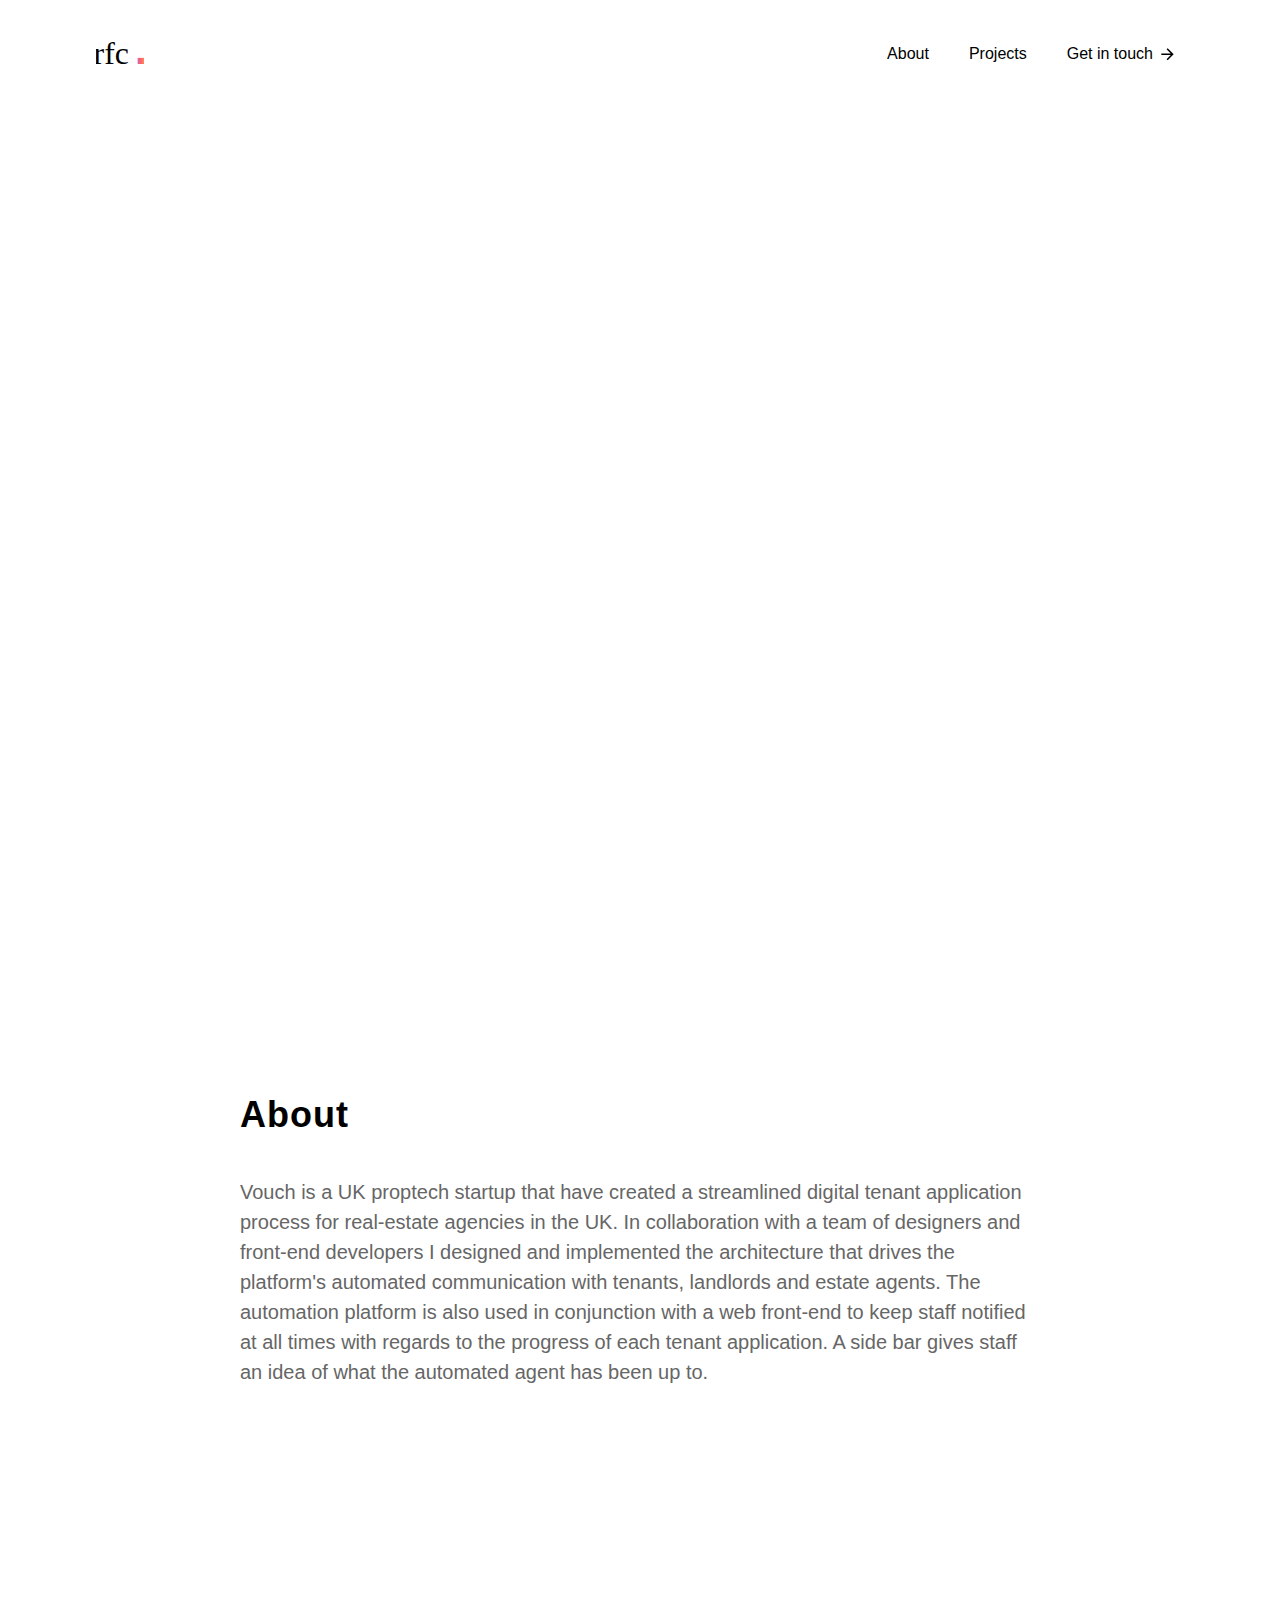
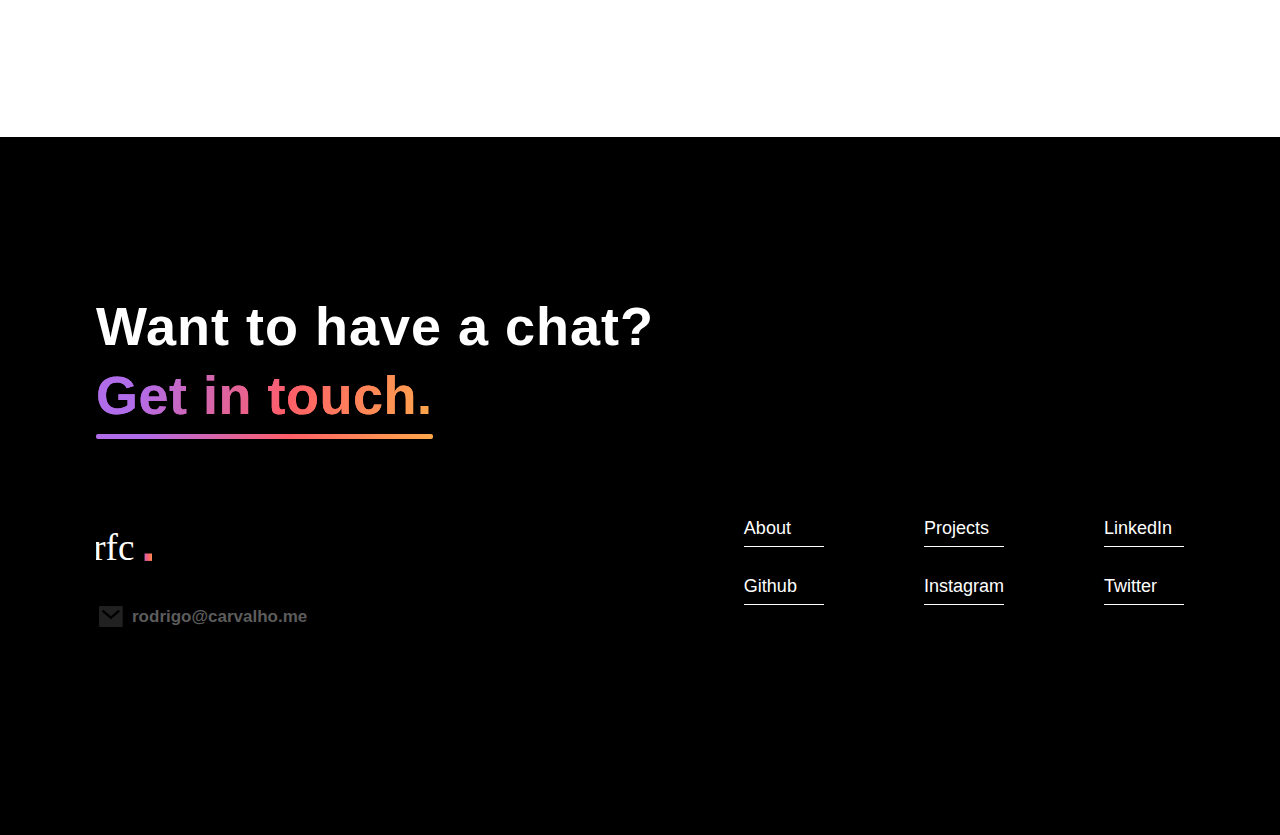
<file: projects/vouch.html>
<!DOCTYPE html><!-- This site was created in Webflow. http://www.webflow.com --><!-- Last Published: Fri Oct 08 2021 08:10:03 GMT+0000 (Coordinated Universal Time) --><html data-wf-domain="personal-website-002233.webflow.io" data-wf-page="615d5ab6ba6ba1f3462966a5" data-wf-site="615d5ab6ba6ba12416296698" data-wf-status="1"><head><meta charset="utf-8"/><title>Vouch</title><meta content="" name="description"/><meta content="Vouch" property="og:title"/><meta content="" property="og:description"/><meta content="https://uploads-ssl.webflow.com/615d5ab6ba6ba113ba2966af/615d93d14fcc9aec5cc62d78_smartmockups_js67p27h.jpg" property="og:image"/><meta content="Vouch" property="twitter:title"/><meta content="" property="twitter:description"/><meta content="https://uploads-ssl.webflow.com/615d5ab6ba6ba113ba2966af/615d93d14fcc9aec5cc62d78_smartmockups_js67p27h.jpg" property="twitter:image"/><meta property="og:type" content="website"/><meta content="summary_large_image" name="twitter:card"/><meta content="width=device-width, initial-scale=1" name="viewport"/><meta content="Webflow" name="generator"/><link href="../uploads-ssl.webflow.com/615d5ab6ba6ba12416296698/css/personal-website-002233.webflow.4a1619033.css" rel="stylesheet" type="text/css"/><!--[if lt IE 9]><script src="https://cdnjs.cloudflare.com/ajax/libs/html5shiv/3.7.3/html5shiv.min.js" type="text/javascript"></script><![endif]--><script type="text/javascript">!function(o,c){var n=c.documentElement,t=" w-mod-";n.className+=t+"js",("ontouchstart"in o||o.DocumentTouch&&c instanceof DocumentTouch)&&(n.className+=t+"touch")}(window,document);</script><link href="../uploads-ssl.webflow.com/615d5ab6ba6ba12416296698/615d5ab6ba6ba1100729670c_Group&#32;72.png" rel="shortcut icon" type="image/x-icon"/><link href="../uploads-ssl.webflow.com/615d5ab6ba6ba12416296698/615d5ab6ba6ba1ef2a29670d_Group&#32;73.png" rel="apple-touch-icon"/><style>
* {
  -webkit-font-smoothing: antialiased;
}
</style></head><body><div data-collapse="medium" data-animation="default" data-duration="400" bind="8943141c-9aac-9fa9-ef1b-ea2fa4bb5aba" data-easing="ease" data-easing2="ease" role="banner" class="navbar w-nav"><div class="wrapper nav"><a href="../index.html" class="nav-brand w-nav-brand"><img src="../uploads-ssl.webflow.com/615d5ab6ba6ba12416296698/615dac81d80aaa0b751168bd_rfc_black.svg" loading="lazy" alt="" class="image contain"/></a><nav role="navigation" class="nav-menu w-nav-menu"><a href="../index.html#About" class="nav-link w-nav-link">About</a><a href="../projects.html" class="nav-link w-nav-link">Projects</a><a href="mailto:rodrigo@carvalho.me?subject=Hello" class="nav-button w-inline-block"><div data-w-id="8943141c-9aac-9fa9-ef1b-ea2fa4bb5ac8" class="nav-button-flex"><div class="nav-button-text">Get in touch</div><div class="nav-button-arrow-wrapper"><img src="../uploads-ssl.webflow.com/615d5ab6ba6ba12416296698/615d5ab6ba6ba12e082966f9_Vector.svg" loading="lazy" width="13" alt=""/></div></div></a></nav><div class="nav-menu-button w-nav-button"><div class="w-icon-nav-menu"></div></div></div></div><div class="project-details-hero-section wf-section"><div class="wrapper project-details-hero"><div data-w-id="315ddc1b-9768-de9d-19a0-c8206ba35874" style="-webkit-transform:translate3d(0, 70px, 0) scale3d(1, 1, 1) rotateX(0) rotateY(0) rotateZ(0) skew(0, 0);-moz-transform:translate3d(0, 70px, 0) scale3d(1, 1, 1) rotateX(0) rotateY(0) rotateZ(0) skew(0, 0);-ms-transform:translate3d(0, 70px, 0) scale3d(1, 1, 1) rotateX(0) rotateY(0) rotateZ(0) skew(0, 0);transform:translate3d(0, 70px, 0) scale3d(1, 1, 1) rotateX(0) rotateY(0) rotateZ(0) skew(0, 0);opacity:0" class="project-detail-heading-and-subtext-wrapper"><div class="project-detail-subtext-wrapper"><h6 bind="Heading" class="project-detail-subtext">Back-end Development</h6></div><div class="project-detail-subtext-wrapper"><h6 bind="c7d976ad-0d10-64ea-4520-3068dfd30e00" class="project-detail-subtext w-dyn-bind-empty"></h6></div><div class="project-detail-heading-wrapper"><h2 bind="3c231c63-8185-c1ed-5e2e-9daef874d7c7">Vouch</h2></div></div><div class="project-detail-role-and-timeline-wrapper"><div data-w-id="6ea4ff21-fabd-0b28-71da-b9391b9c2652" style="opacity:0;-webkit-transform:translate3d(0, 70px, 0) scale3d(1, 1, 1) rotateX(0) rotateY(0) rotateZ(0) skew(0, 0);-moz-transform:translate3d(0, 70px, 0) scale3d(1, 1, 1) rotateX(0) rotateY(0) rotateZ(0) skew(0, 0);-ms-transform:translate3d(0, 70px, 0) scale3d(1, 1, 1) rotateX(0) rotateY(0) rotateZ(0) skew(0, 0);transform:translate3d(0, 70px, 0) scale3d(1, 1, 1) rotateX(0) rotateY(0) rotateZ(0) skew(0, 0)" class="project-detail-role-wrapper"><div class="poject-detail-role-heading-wrapper"><h5>My Role</h5></div><div bind="5322a4c0-7571-10e0-c2e8-d3ef93085a7b" class="w-dyn-list"><div bind="5322a4c0-7571-10e0-c2e8-d3ef93085a7c" role="list" class="w-dyn-items"><div bind="5322a4c0-7571-10e0-c2e8-d3ef93085a7d" role="listitem" class="w-dyn-item"><div class="project-detail-role-text"><div bind="c23bc595-3de8-4ff7-8145-7e703f52f91f" class="text-block _18px project-detail">Back-end developer</div></div></div></div></div></div><div data-w-id="a853d6e8-3271-116f-5825-9af15f6b0291" style="opacity:0;-webkit-transform:translate3d(0, 70px, 0) scale3d(1, 1, 1) rotateX(0) rotateY(0) rotateZ(0) skew(0, 0);-moz-transform:translate3d(0, 70px, 0) scale3d(1, 1, 1) rotateX(0) rotateY(0) rotateZ(0) skew(0, 0);-ms-transform:translate3d(0, 70px, 0) scale3d(1, 1, 1) rotateX(0) rotateY(0) rotateZ(0) skew(0, 0);transform:translate3d(0, 70px, 0) scale3d(1, 1, 1) rotateX(0) rotateY(0) rotateZ(0) skew(0, 0)" class="project-detail-timeline-wrapper"><div class="poject-detail-timeline-heading-wrapper"><h5>Timeline</h5></div><div class="project-detail-role-text"><div bind="7b2d9be8-f5c3-c630-6947-eec857dafa1a" class="text-block _18px project-detail">2016 - 2017</div></div></div></div></div></div><div class="project-detail-image-section wf-section"><div class="project-detail-image-wrapper"><img class="image" src="../uploads-ssl.webflow.com/615d5ab6ba6ba113ba2966af/615d93d14fcc9aec5cc62d78_smartmockups_js67p27h.jpg" alt="" data-sizes="[{&quot;max&quot;:10000,&quot;size&quot;:&quot;100vw&quot;}]" style="-webkit-transform:translate3d(0, 0, 0) scale3d(1.5, 1.5, 1) rotateX(0) rotateY(0) rotateZ(0) skew(0, 0);-moz-transform:translate3d(0, 0, 0) scale3d(1.5, 1.5, 1) rotateX(0) rotateY(0) rotateZ(0) skew(0, 0);-ms-transform:translate3d(0, 0, 0) scale3d(1.5, 1.5, 1) rotateX(0) rotateY(0) rotateZ(0) skew(0, 0);transform:translate3d(0, 0, 0) scale3d(1.5, 1.5, 1) rotateX(0) rotateY(0) rotateZ(0) skew(0, 0)" sizes="100vw" data-w-id="1730b1bd-72df-11ad-2d64-6ffd529633a4" loading="lazy" bind="1730b1bd-72df-11ad-2d64-6ffd529633a4" srcset="../uploads-ssl.webflow.com/615d5ab6ba6ba113ba2966af/615d93d14fcc9aec5cc62d78_smartmockups_js67p27h-p-1080.jpeg 1080w, ../uploads-ssl.webflow.com/615d5ab6ba6ba113ba2966af/615d93d14fcc9aec5cc62d78_smartmockups_js67p27h.jpg 1500w"/><div data-w-id="e987242a-8dc4-eb55-8cc0-938e5d743243" style="display:block" class="project-detail-animation-div"></div></div></div><div class="project-detail-content-section wf-section"><div class="wrapper project-detail"><div bind="1be9f882-349b-477e-cc24-828140a02866" class="rich-text w-richtext"><h2>About</h2><p>Vouch is a UK proptech startup that have created a streamlined digital tenant application process for real-estate agencies in the UK. In collaboration with a team of designers and front-end developers I designed and implemented the architecture that drives the platform&#x27;s automated communication with tenants, landlords and estate agents. The automation platform is also used in conjunction with a web front-end to keep staff notified at all times with regards to the progress of each tenant application. A side bar gives staff an idea of what the automated agent has been up to.</p></div><div bind="7e9b1d0a-f413-7109-1e79-8e1df958baae" class="next-project-cms w-dyn-list"><div bind="7e9b1d0a-f413-7109-1e79-8e1df958baaf" role="list" class="w-dyn-items"><div bind="7e9b1d0a-f413-7109-1e79-8e1df958bab0" role="listitem" class="w-dyn-item"><a bind="90ea78cd-67f2-1c71-8b31-a1ae4a303a53" data-w-id="90ea78cd-67f2-1c71-8b31-a1ae4a303a53" style="opacity:0" href="urbanitas.html" class="next-project-link-wrapper w-inline-block"><div class="footer-cta next-project">Next Project</div><div class="next-project-arrow-wrapper"><img src="../uploads-ssl.webflow.com/615d5ab6ba6ba12416296698/615d5ab6ba6ba175c42966fd_next&#32;project.svg" loading="lazy" alt="" class="image contain"/></div></a></div></div></div></div></div><div id="Lets-Talk" bind="6e82ef7d-7c43-ece5-7d17-06ad8ea2eba4" class="footer-section"><div class="wrapper footer"><div data-w-id="6e82ef7d-7c43-ece5-7d17-06ad8ea2eba6" class="footer-heading-wrapper"><h2 class="footer-heading">Want to have a chat?<br/></h2><div data-w-id="f887e36d-0e66-72a7-4d26-cf5118880282" class="footer-link-wrap"><a href="mailto:rodrigo@carvalho.me?subject=Hello" class="footer-cta"><span class="footer-cta">Get in touch.</span></a><div class="footer-line"></div></div></div><div data-w-id="6e82ef7d-7c43-ece5-7d17-06ad8ea2ebae" class="footer-address-and-links-wrapper"><div class="footer-address-wrapper"><a href="../index.html" class="footer-logo-wrap w-inline-block"><img src="../uploads-ssl.webflow.com/615d5ab6ba6ba12416296698/615f01699b3972c8f2661a73_rfc_white.svg" loading="lazy" alt="" class="footer-logo"/></a><a id="Contact-Email" href="mailto:rodrigo@carvalho.me?subject=Hello" class="contact-email footer w-inline-block"><div class="email-image-wrapper footer"><img src="../uploads-ssl.webflow.com/615d5ab6ba6ba12416296698/615d5ab6ba6ba1de74296713_Vector.svg" loading="lazy" alt="" class="image contain"/></div><div class="email-text footer">rodrigo@carvalho.me</div></a></div><div class="footer-links-grid"><a href="../index.html#About" class="footer-link-block w-inline-block"><div class="footer-link">About</div><div data-w-id="Div Block 4" class="footer-link-bottom-border"></div></a><a href="../projects.html" class="footer-link-block w-inline-block"><div class="footer-link">Projects</div><div class="footer-link-bottom-border"></div></a><a data-w-id="7ae8950b-20e5-906b-fcdf-3c39586ebe07" href="https://www.linkedin.com/in/drigofonte" class="footer-link-block w-inline-block"><div class="footer-link-bottom-border"></div><div class="footer-link">LinkedIn</div></a><a href="https://github.com/drigofonte" class="footer-link-block w-inline-block"><div class="footer-link">Github</div><div class="footer-link-bottom-border"></div></a><a data-w-id="acb55b5a-bfca-4e2f-4ec0-fea1f455bbe6" href="https://www.instagram.com/drigofonte/" target="_blank" class="footer-link-block w-inline-block"><div class="footer-link">Instagram</div><div class="footer-link-bottom-border"></div></a><a data-w-id="41396788-5c55-69fe-540c-4c45fe54affe" href="https://twitter.com/drigofonte" target="_blank" class="footer-link-block w-inline-block"><div class="footer-link">Twitter</div><div class="footer-link-bottom-border"></div></a></div></div><div class="sub-footer-wrapper"><div class="sub-footer-text"></div></div></div></div><script src="https://d3e54v103j8qbb.cloudfront.net/js/jquery-3.5.1.min.dc5e7f18c8.js?site=615d5ab6ba6ba12416296698" type="text/javascript" integrity="sha256-9/aliU8dGd2tb6OSsuzixeV4y/faTqgFtohetphbbj0=" crossorigin="anonymous"></script><script src="../uploads-ssl.webflow.com/615d5ab6ba6ba12416296698/js/webflow.168597c04.js" type="text/javascript"></script><!--[if lte IE 9]><script src="//cdnjs.cloudflare.com/ajax/libs/placeholders/3.0.2/placeholders.min.js"></script><![endif]--></body></html>
</file>
<file: uploads-ssl.webflow.com/615d5ab6ba6ba12416296698/css/personal-website-002233.webflow.4a1619033.css>
/* Generated on: Fri Oct 08 2021 08:10:03 GMT+0000 (Coordinated Universal Time) */
/* ==========================================================================
   normalize.css v3.0.3 | MIT License | github.com/necolas/normalize.css 
   ========================================================================== */
/*! normalize.css v3.0.3 | MIT License | github.com/necolas/normalize.css */html{font-family:sans-serif;-ms-text-size-adjust:100%;-webkit-text-size-adjust:100%}body{margin:0}article,aside,details,figcaption,figure,footer,header,hgroup,main,menu,nav,section,summary{display:block}audio,canvas,progress,video{display:inline-block;vertical-align:baseline}audio:not([controls]){display:none;height:0}[hidden],template{display:none}a{background-color:transparent}a:active,a:hover{outline:0}abbr[title]{border-bottom:1px dotted}b,strong{font-weight:bold}dfn{font-style:italic}h1{font-size:2em;margin:.67em 0}mark{background:#ff0;color:#000}small{font-size:80%}sub,sup{font-size:75%;line-height:0;position:relative;vertical-align:baseline}sup{top:-0.5em}sub{bottom:-0.25em}img{border:0}svg:not(:root){overflow:hidden}figure{margin:1em 40px}hr{box-sizing:content-box;height:0}pre{overflow:auto}code,kbd,pre,samp{font-family:monospace,monospace;font-size:1em}button,input,optgroup,select,textarea{color:inherit;font:inherit;margin:0}button{overflow:visible}button,select{text-transform:none}button,html input[type="button"],input[type="reset"]{-webkit-appearance:button;cursor:pointer}button[disabled],html input[disabled]{cursor:default}button::-moz-focus-inner,input::-moz-focus-inner{border:0;padding:0}input{line-height:normal}input[type="checkbox"],input[type="radio"]{box-sizing:border-box;padding:0}input[type="number"]::-webkit-inner-spin-button,input[type="number"]::-webkit-outer-spin-button{height:auto}input[type="search"]{-webkit-appearance:none}input[type="search"]::-webkit-search-cancel-button,input[type="search"]::-webkit-search-decoration{-webkit-appearance:none}fieldset{border:1px solid #c0c0c0;margin:0 2px;padding:.35em .625em .75em}legend{border:0;padding:0}textarea{overflow:auto}optgroup{font-weight:bold}table{border-collapse:collapse;border-spacing:0}td,th{padding:0}

/* ==========================================================================
   Start of base Webflow CSS - If you're looking for some ultra-clean CSS, skip the boilerplate and see the unminified code below.
   ========================================================================== */
@font-face{font-family:'webflow-icons';src:url("[data-uri]") format('truetype');font-weight:normal;font-style:normal}[class^="w-icon-"],[class*=" w-icon-"]{font-family:'webflow-icons' !important;speak:none;font-style:normal;font-weight:normal;font-variant:normal;text-transform:none;line-height:1;-webkit-font-smoothing:antialiased;-moz-osx-font-smoothing:grayscale}.w-icon-slider-right:before{content:"\e600"}.w-icon-slider-left:before{content:"\e601"}.w-icon-nav-menu:before{content:"\e602"}.w-icon-arrow-down:before,.w-icon-dropdown-toggle:before{content:"\e603"}.w-icon-file-upload-remove:before{content:"\e900"}.w-icon-file-upload-icon:before{content:"\e903"}*{-webkit-box-sizing:border-box;-moz-box-sizing:border-box;box-sizing:border-box}html{height:100%}body{margin:0;min-height:100%;background-color:#fff;font-family:Arial,sans-serif;font-size:14px;line-height:20px;color:#333}img{max-width:100%;vertical-align:middle;display:inline-block}html.w-mod-touch *{background-attachment:scroll !important}.w-block{display:block}.w-inline-block{max-width:100%;display:inline-block}.w-clearfix:before,.w-clearfix:after{content:" ";display:table;grid-column-start:1;grid-row-start:1;grid-column-end:2;grid-row-end:2}.w-clearfix:after{clear:both}.w-hidden{display:none}.w-button{display:inline-block;padding:9px 15px;background-color:#3898EC;color:white;border:0;line-height:inherit;text-decoration:none;cursor:pointer;border-radius:0}input.w-button{-webkit-appearance:button}html[data-w-dynpage] [data-w-cloak]{color:transparent !important}.w-webflow-badge,.w-webflow-badge *{position:static;left:auto;top:auto;right:auto;bottom:auto;z-index:auto;display:block;visibility:visible;overflow:visible;overflow-x:visible;overflow-y:visible;box-sizing:border-box;width:auto;height:auto;max-height:none;max-width:none;min-height:0;min-width:0;margin:0;padding:0;float:none;clear:none;border:0 none transparent;border-radius:0;background:none;background-image:none;background-position:0 0;background-size:auto auto;background-repeat:repeat;background-origin:padding-box;background-clip:border-box;background-attachment:scroll;background-color:transparent;box-shadow:none;opacity:1;transform:none;transition:none;direction:ltr;font-family:inherit;font-weight:inherit;color:inherit;font-size:inherit;line-height:inherit;font-style:inherit;font-variant:inherit;text-align:inherit;letter-spacing:inherit;text-decoration:inherit;text-indent:0;text-transform:inherit;list-style-type:disc;text-shadow:none;font-smoothing:auto;vertical-align:baseline;cursor:inherit;white-space:inherit;word-break:normal;word-spacing:normal;word-wrap:normal}.w-webflow-badge{position:fixed !important;display:inline-block !important;visibility:visible !important;z-index:2147483647 !important;top:auto !important;right:12px !important;bottom:12px !important;left:auto !important;color:#AAADB0 !important;background-color:#fff !important;border-radius:3px !important;padding:6px 8px 6px 6px !important;font-size:12px !important;opacity:1 !important;line-height:14px !important;text-decoration:none !important;transform:none !important;margin:0 !important;width:auto !important;height:auto !important;overflow:visible !important;white-space:nowrap;box-shadow:0 0 0 1px rgba(0,0,0,0.1),0 1px 3px rgba(0,0,0,0.1);cursor:pointer}.w-webflow-badge>img{display:inline-block !important;visibility:visible !important;opacity:1 !important;vertical-align:middle !important}h1,h2,h3,h4,h5,h6{font-weight:bold;margin-bottom:10px}h1{font-size:38px;line-height:44px;margin-top:20px}h2{font-size:32px;line-height:36px;margin-top:20px}h3{font-size:24px;line-height:30px;margin-top:20px}h4{font-size:18px;line-height:24px;margin-top:10px}h5{font-size:14px;line-height:20px;margin-top:10px}h6{font-size:12px;line-height:18px;margin-top:10px}p{margin-top:0;margin-bottom:10px}blockquote{margin:0 0 10px 0;padding:10px 20px;border-left:5px solid #E2E2E2;font-size:18px;line-height:22px}figure{margin:0;margin-bottom:10px}figcaption{margin-top:5px;text-align:center}ul,ol{margin-top:0;margin-bottom:10px;padding-left:40px}.w-list-unstyled{padding-left:0;list-style:none}.w-embed:before,.w-embed:after{content:" ";display:table;grid-column-start:1;grid-row-start:1;grid-column-end:2;grid-row-end:2}.w-embed:after{clear:both}.w-video{width:100%;position:relative;padding:0}.w-video iframe,.w-video object,.w-video embed{position:absolute;top:0;left:0;width:100%;height:100%}fieldset{padding:0;margin:0;border:0}button,html input[type="button"],input[type="reset"]{border:0;cursor:pointer;-webkit-appearance:button}.w-form{margin:0 0 15px}.w-form-done{display:none;padding:20px;text-align:center;background-color:#dddddd}.w-form-fail{display:none;margin-top:10px;padding:10px;background-color:#ffdede}label{display:block;margin-bottom:5px;font-weight:bold}.w-input,.w-select{display:block;width:100%;height:38px;padding:8px 12px;margin-bottom:10px;font-size:14px;line-height:1.42857143;color:#333333;vertical-align:middle;background-color:#ffffff;border:1px solid #cccccc}.w-input:-moz-placeholder,.w-select:-moz-placeholder{color:#999}.w-input::-moz-placeholder,.w-select::-moz-placeholder{color:#999;opacity:1}.w-input:-ms-input-placeholder,.w-select:-ms-input-placeholder{color:#999}.w-input::-webkit-input-placeholder,.w-select::-webkit-input-placeholder{color:#999}.w-input:focus,.w-select:focus{border-color:#3898EC;outline:0}.w-input[disabled],.w-select[disabled],.w-input[readonly],.w-select[readonly],fieldset[disabled] .w-input,fieldset[disabled] .w-select{cursor:not-allowed;background-color:#eeeeee}textarea.w-input,textarea.w-select{height:auto}.w-select{background-color:#f3f3f3}.w-select[multiple]{height:auto}.w-form-label{display:inline-block;cursor:pointer;font-weight:normal;margin-bottom:0}.w-radio{display:block;margin-bottom:5px;padding-left:20px}.w-radio:before,.w-radio:after{content:" ";display:table;grid-column-start:1;grid-row-start:1;grid-column-end:2;grid-row-end:2}.w-radio:after{clear:both}.w-radio-input{margin:4px 0 0;margin-top:1px \9;line-height:normal;float:left;margin-left:-20px}.w-radio-input{margin-top:3px}.w-file-upload{display:block;margin-bottom:10px}.w-file-upload-input{width:.1px;height:.1px;opacity:0;overflow:hidden;position:absolute;z-index:-100}.w-file-upload-default,.w-file-upload-uploading,.w-file-upload-success{display:inline-block;color:#333333}.w-file-upload-error{display:block;margin-top:10px}.w-file-upload-default.w-hidden,.w-file-upload-uploading.w-hidden,.w-file-upload-error.w-hidden,.w-file-upload-success.w-hidden{display:none}.w-file-upload-uploading-btn{display:flex;font-size:14px;font-weight:normal;cursor:pointer;margin:0;padding:8px 12px;border:1px solid #cccccc;background-color:#fafafa}.w-file-upload-file{display:flex;flex-grow:1;justify-content:space-between;margin:0;padding:8px 9px 8px 11px;border:1px solid #cccccc;background-color:#fafafa}.w-file-upload-file-name{font-size:14px;font-weight:normal;display:block}.w-file-remove-link{margin-top:3px;margin-left:10px;width:auto;height:auto;padding:3px;display:block;cursor:pointer}.w-icon-file-upload-remove{margin:auto;font-size:10px}.w-file-upload-error-msg{display:inline-block;color:#ea384c;padding:2px 0}.w-file-upload-info{display:inline-block;line-height:38px;padding:0 12px}.w-file-upload-label{display:inline-block;font-size:14px;font-weight:normal;cursor:pointer;margin:0;padding:8px 12px;border:1px solid #cccccc;background-color:#fafafa}.w-icon-file-upload-icon,.w-icon-file-upload-uploading{display:inline-block;margin-right:8px;width:20px}.w-icon-file-upload-uploading{height:20px}.w-container{margin-left:auto;margin-right:auto;max-width:940px}.w-container:before,.w-container:after{content:" ";display:table;grid-column-start:1;grid-row-start:1;grid-column-end:2;grid-row-end:2}.w-container:after{clear:both}.w-container .w-row{margin-left:-10px;margin-right:-10px}.w-row:before,.w-row:after{content:" ";display:table;grid-column-start:1;grid-row-start:1;grid-column-end:2;grid-row-end:2}.w-row:after{clear:both}.w-row .w-row{margin-left:0;margin-right:0}.w-col{position:relative;float:left;width:100%;min-height:1px;padding-left:10px;padding-right:10px}.w-col .w-col{padding-left:0;padding-right:0}.w-col-1{width:8.33333333%}.w-col-2{width:16.66666667%}.w-col-3{width:25%}.w-col-4{width:33.33333333%}.w-col-5{width:41.66666667%}.w-col-6{width:50%}.w-col-7{width:58.33333333%}.w-col-8{width:66.66666667%}.w-col-9{width:75%}.w-col-10{width:83.33333333%}.w-col-11{width:91.66666667%}.w-col-12{width:100%}.w-hidden-main{display:none !important}@media screen and (max-width:991px){.w-container{max-width:728px}.w-hidden-main{display:inherit !important}.w-hidden-medium{display:none !important}.w-col-medium-1{width:8.33333333%}.w-col-medium-2{width:16.66666667%}.w-col-medium-3{width:25%}.w-col-medium-4{width:33.33333333%}.w-col-medium-5{width:41.66666667%}.w-col-medium-6{width:50%}.w-col-medium-7{width:58.33333333%}.w-col-medium-8{width:66.66666667%}.w-col-medium-9{width:75%}.w-col-medium-10{width:83.33333333%}.w-col-medium-11{width:91.66666667%}.w-col-medium-12{width:100%}.w-col-stack{width:100%;left:auto;right:auto}}@media screen and (max-width:767px){.w-hidden-main{display:inherit !important}.w-hidden-medium{display:inherit !important}.w-hidden-small{display:none !important}.w-row,.w-container .w-row{margin-left:0;margin-right:0}.w-col{width:100%;left:auto;right:auto}.w-col-small-1{width:8.33333333%}.w-col-small-2{width:16.66666667%}.w-col-small-3{width:25%}.w-col-small-4{width:33.33333333%}.w-col-small-5{width:41.66666667%}.w-col-small-6{width:50%}.w-col-small-7{width:58.33333333%}.w-col-small-8{width:66.66666667%}.w-col-small-9{width:75%}.w-col-small-10{width:83.33333333%}.w-col-small-11{width:91.66666667%}.w-col-small-12{width:100%}}@media screen and (max-width:479px){.w-container{max-width:none}.w-hidden-main{display:inherit !important}.w-hidden-medium{display:inherit !important}.w-hidden-small{display:inherit !important}.w-hidden-tiny{display:none !important}.w-col{width:100%}.w-col-tiny-1{width:8.33333333%}.w-col-tiny-2{width:16.66666667%}.w-col-tiny-3{width:25%}.w-col-tiny-4{width:33.33333333%}.w-col-tiny-5{width:41.66666667%}.w-col-tiny-6{width:50%}.w-col-tiny-7{width:58.33333333%}.w-col-tiny-8{width:66.66666667%}.w-col-tiny-9{width:75%}.w-col-tiny-10{width:83.33333333%}.w-col-tiny-11{width:91.66666667%}.w-col-tiny-12{width:100%}}.w-widget{position:relative}.w-widget-map{width:100%;height:400px}.w-widget-map label{width:auto;display:inline}.w-widget-map img{max-width:inherit}.w-widget-map .gm-style-iw{text-align:center}.w-widget-map .gm-style-iw>button{display:none !important}.w-widget-twitter{overflow:hidden}.w-widget-twitter-count-shim{display:inline-block;vertical-align:top;position:relative;width:28px;height:20px;text-align:center;background:white;border:#758696 solid 1px;border-radius:3px}.w-widget-twitter-count-shim *{pointer-events:none;-webkit-user-select:none;-moz-user-select:none;-ms-user-select:none;user-select:none}.w-widget-twitter-count-shim .w-widget-twitter-count-inner{position:relative;font-size:15px;line-height:12px;text-align:center;color:#999;font-family:serif}.w-widget-twitter-count-shim .w-widget-twitter-count-clear{position:relative;display:block}.w-widget-twitter-count-shim.w--large{width:36px;height:28px}.w-widget-twitter-count-shim.w--large .w-widget-twitter-count-inner{font-size:18px;line-height:18px}.w-widget-twitter-count-shim:not(.w--vertical){margin-left:5px;margin-right:8px}.w-widget-twitter-count-shim:not(.w--vertical).w--large{margin-left:6px}.w-widget-twitter-count-shim:not(.w--vertical):before,.w-widget-twitter-count-shim:not(.w--vertical):after{top:50%;left:0;border:solid transparent;content:" ";height:0;width:0;position:absolute;pointer-events:none}.w-widget-twitter-count-shim:not(.w--vertical):before{border-color:rgba(117,134,150,0);border-right-color:#5d6c7b;border-width:4px;margin-left:-9px;margin-top:-4px}.w-widget-twitter-count-shim:not(.w--vertical).w--large:before{border-width:5px;margin-left:-10px;margin-top:-5px}.w-widget-twitter-count-shim:not(.w--vertical):after{border-color:rgba(255,255,255,0);border-right-color:white;border-width:4px;margin-left:-8px;margin-top:-4px}.w-widget-twitter-count-shim:not(.w--vertical).w--large:after{border-width:5px;margin-left:-9px;margin-top:-5px}.w-widget-twitter-count-shim.w--vertical{width:61px;height:33px;margin-bottom:8px}.w-widget-twitter-count-shim.w--vertical:before,.w-widget-twitter-count-shim.w--vertical:after{top:100%;left:50%;border:solid transparent;content:" ";height:0;width:0;position:absolute;pointer-events:none}.w-widget-twitter-count-shim.w--vertical:before{border-color:rgba(117,134,150,0);border-top-color:#5d6c7b;border-width:5px;margin-left:-5px}.w-widget-twitter-count-shim.w--vertical:after{border-color:rgba(255,255,255,0);border-top-color:white;border-width:4px;margin-left:-4px}.w-widget-twitter-count-shim.w--vertical .w-widget-twitter-count-inner{font-size:18px;line-height:22px}.w-widget-twitter-count-shim.w--vertical.w--large{width:76px}.w-widget-gplus{overflow:hidden}.w-background-video{position:relative;overflow:hidden;height:500px;color:white}.w-background-video>video{background-size:cover;background-position:50% 50%;position:absolute;margin:auto;width:100%;height:100%;right:-100%;bottom:-100%;top:-100%;left:-100%;object-fit:cover;z-index:-100}.w-background-video>video::-webkit-media-controls-start-playback-button{display:none !important;-webkit-appearance:none}.w-slider{position:relative;height:300px;text-align:center;background:#dddddd;clear:both;-webkit-tap-highlight-color:rgba(0,0,0,0);tap-highlight-color:rgba(0,0,0,0)}.w-slider-mask{position:relative;display:block;overflow:hidden;z-index:1;left:0;right:0;height:100%;white-space:nowrap}.w-slide{position:relative;display:inline-block;vertical-align:top;width:100%;height:100%;white-space:normal;text-align:left}.w-slider-nav{position:absolute;z-index:2;top:auto;right:0;bottom:0;left:0;margin:auto;padding-top:10px;height:40px;text-align:center;-webkit-tap-highlight-color:rgba(0,0,0,0);tap-highlight-color:rgba(0,0,0,0)}.w-slider-nav.w-round>div{border-radius:100%}.w-slider-nav.w-num>div{width:auto;height:auto;padding:.2em .5em;font-size:inherit;line-height:inherit}.w-slider-nav.w-shadow>div{box-shadow:0 0 3px rgba(51,51,51,0.4)}.w-slider-nav-invert{color:#fff}.w-slider-nav-invert>div{background-color:rgba(34,34,34,0.4)}.w-slider-nav-invert>div.w-active{background-color:#222}.w-slider-dot{position:relative;display:inline-block;width:1em;height:1em;background-color:rgba(255,255,255,0.4);cursor:pointer;margin:0 3px .5em;transition:background-color 100ms,color 100ms}.w-slider-dot.w-active{background-color:#fff}.w-slider-dot:focus{outline:none;box-shadow:0 0 0 2px #fff}.w-slider-dot:focus.w-active{box-shadow:none}.w-slider-arrow-left,.w-slider-arrow-right{position:absolute;width:80px;top:0;right:0;bottom:0;left:0;margin:auto;cursor:pointer;overflow:hidden;color:white;font-size:40px;-webkit-tap-highlight-color:rgba(0,0,0,0);tap-highlight-color:rgba(0,0,0,0);-webkit-user-select:none;-moz-user-select:none;-ms-user-select:none;user-select:none}.w-slider-arrow-left [class^='w-icon-'],.w-slider-arrow-right [class^='w-icon-'],.w-slider-arrow-left [class*=' w-icon-'],.w-slider-arrow-right [class*=' w-icon-']{position:absolute}.w-slider-arrow-left:focus,.w-slider-arrow-right:focus{outline:0}.w-slider-arrow-left{z-index:3;right:auto}.w-slider-arrow-right{z-index:4;left:auto}.w-icon-slider-left,.w-icon-slider-right{top:0;right:0;bottom:0;left:0;margin:auto;width:1em;height:1em}.w-slider-aria-label{border:0;clip:rect(0 0 0 0);height:1px;margin:-1px;overflow:hidden;padding:0;position:absolute;width:1px}.w-slider-force-show{display:block !important}.w-dropdown{display:inline-block;position:relative;text-align:left;margin-left:auto;margin-right:auto;z-index:900}.w-dropdown-btn,.w-dropdown-toggle,.w-dropdown-link{position:relative;vertical-align:top;text-decoration:none;color:#222222;padding:20px;text-align:left;margin-left:auto;margin-right:auto;white-space:nowrap}.w-dropdown-toggle{-webkit-user-select:none;-moz-user-select:none;-ms-user-select:none;user-select:none;display:inline-block;cursor:pointer;padding-right:40px}.w-dropdown-toggle:focus{outline:0}.w-icon-dropdown-toggle{position:absolute;top:0;right:0;bottom:0;margin:auto;margin-right:20px;width:1em;height:1em}.w-dropdown-list{position:absolute;background:#dddddd;display:none;min-width:100%}.w-dropdown-list.w--open{display:block}.w-dropdown-link{padding:10px 20px;display:block;color:#222222}.w-dropdown-link.w--current{color:#0082f3}.w-dropdown-link:focus{outline:0}@media screen and (max-width:767px){.w-nav-brand{padding-left:10px}}.w-lightbox-backdrop{color:#000;cursor:auto;font-family:serif;font-size:medium;font-style:normal;font-variant:normal;font-weight:normal;letter-spacing:normal;line-height:normal;list-style:disc;text-align:start;text-indent:0;text-shadow:none;text-transform:none;visibility:visible;white-space:normal;word-break:normal;word-spacing:normal;word-wrap:normal;position:fixed;top:0;right:0;bottom:0;left:0;color:#fff;font-family:"Helvetica Neue",Helvetica,Ubuntu,"Segoe UI",Verdana,sans-serif;font-size:17px;line-height:1.2;font-weight:300;text-align:center;background:rgba(0,0,0,0.9);z-index:2000;outline:0;opacity:0;-webkit-user-select:none;-moz-user-select:none;-ms-user-select:none;-webkit-tap-highlight-color:transparent;-webkit-transform:translate(0, 0)}.w-lightbox-backdrop,.w-lightbox-container{height:100%;overflow:auto;-webkit-overflow-scrolling:touch}.w-lightbox-content{position:relative;height:100vh;overflow:hidden}.w-lightbox-view{position:absolute;width:100vw;height:100vh;opacity:0}.w-lightbox-view:before{content:"";height:100vh}.w-lightbox-group,.w-lightbox-group .w-lightbox-view,.w-lightbox-group .w-lightbox-view:before{height:86vh}.w-lightbox-frame,.w-lightbox-view:before{display:inline-block;vertical-align:middle}.w-lightbox-figure{position:relative;margin:0}.w-lightbox-group .w-lightbox-figure{cursor:pointer}.w-lightbox-img{width:auto;height:auto;max-width:none}.w-lightbox-image{display:block;float:none;max-width:100vw;max-height:100vh}.w-lightbox-group .w-lightbox-image{max-height:86vh}.w-lightbox-caption{position:absolute;right:0;bottom:0;left:0;padding:.5em 1em;background:rgba(0,0,0,0.4);text-align:left;text-overflow:ellipsis;white-space:nowrap;overflow:hidden}.w-lightbox-embed{position:absolute;top:0;right:0;bottom:0;left:0;width:100%;height:100%}.w-lightbox-control{position:absolute;top:0;width:4em;background-size:24px;background-repeat:no-repeat;background-position:center;cursor:pointer;-webkit-transition:all .3s;transition:all .3s}.w-lightbox-left{display:none;bottom:0;left:0;background-image:url("[data-uri]")}.w-lightbox-right{display:none;right:0;bottom:0;background-image:url("[data-uri]")}.w-lightbox-close{right:0;height:2.6em;background-image:url("[data-uri]");background-size:18px}.w-lightbox-strip{position:absolute;bottom:0;left:0;right:0;padding:0 1vh;line-height:0;white-space:nowrap;overflow-x:auto;overflow-y:hidden}.w-lightbox-item{display:inline-block;width:10vh;padding:2vh 1vh;box-sizing:content-box;cursor:pointer;-webkit-transform:translate3d(0, 0, 0)}.w-lightbox-active{opacity:.3}.w-lightbox-thumbnail{position:relative;height:10vh;background:#222;overflow:hidden}.w-lightbox-thumbnail-image{position:absolute;top:0;left:0}.w-lightbox-thumbnail .w-lightbox-tall{top:50%;width:100%;-webkit-transform:translate(0, -50%);-ms-transform:translate(0, -50%);transform:translate(0, -50%)}.w-lightbox-thumbnail .w-lightbox-wide{left:50%;height:100%;-webkit-transform:translate(-50%, 0);-ms-transform:translate(-50%, 0);transform:translate(-50%, 0)}.w-lightbox-spinner{position:absolute;top:50%;left:50%;box-sizing:border-box;width:40px;height:40px;margin-top:-20px;margin-left:-20px;border:5px solid rgba(0,0,0,0.4);border-radius:50%;-webkit-animation:spin .8s infinite linear;animation:spin .8s infinite linear}.w-lightbox-spinner:after{content:"";position:absolute;top:-4px;right:-4px;bottom:-4px;left:-4px;border:3px solid transparent;border-bottom-color:#fff;border-radius:50%}.w-lightbox-hide{display:none}.w-lightbox-noscroll{overflow:hidden}@media (min-width:768px){.w-lightbox-content{height:96vh;margin-top:2vh}.w-lightbox-view,.w-lightbox-view:before{height:96vh}.w-lightbox-group,.w-lightbox-group .w-lightbox-view,.w-lightbox-group .w-lightbox-view:before{height:84vh}.w-lightbox-image{max-width:96vw;max-height:96vh}.w-lightbox-group .w-lightbox-image{max-width:82.3vw;max-height:84vh}.w-lightbox-left,.w-lightbox-right{display:block;opacity:.5}.w-lightbox-close{opacity:.8}.w-lightbox-control:hover{opacity:1}}.w-lightbox-inactive,.w-lightbox-inactive:hover{opacity:0}.w-richtext:before,.w-richtext:after{content:" ";display:table;grid-column-start:1;grid-row-start:1;grid-column-end:2;grid-row-end:2}.w-richtext:after{clear:both}.w-richtext[contenteditable="true"]:before,.w-richtext[contenteditable="true"]:after{white-space:initial}.w-richtext ol,.w-richtext ul{overflow:hidden}.w-richtext .w-richtext-figure-selected.w-richtext-figure-type-video div:after,.w-richtext .w-richtext-figure-selected[data-rt-type="video"] div:after{outline:2px solid #2895f7}.w-richtext .w-richtext-figure-selected.w-richtext-figure-type-image div,.w-richtext .w-richtext-figure-selected[data-rt-type="image"] div{outline:2px solid #2895f7}.w-richtext figure.w-richtext-figure-type-video>div:after,.w-richtext figure[data-rt-type="video"]>div:after{content:'';position:absolute;display:none;left:0;top:0;right:0;bottom:0}.w-richtext figure{position:relative;max-width:60%}.w-richtext figure>div:before{cursor:default !important}.w-richtext figure img{width:100%}.w-richtext figure figcaption.w-richtext-figcaption-placeholder{opacity:.6}.w-richtext figure div{font-size:0;color:transparent}.w-richtext figure.w-richtext-figure-type-image,.w-richtext figure[data-rt-type="image"]{display:table}.w-richtext figure.w-richtext-figure-type-image>div,.w-richtext figure[data-rt-type="image"]>div{display:inline-block}.w-richtext figure.w-richtext-figure-type-image>figcaption,.w-richtext figure[data-rt-type="image"]>figcaption{display:table-caption;caption-side:bottom}.w-richtext figure.w-richtext-figure-type-video,.w-richtext figure[data-rt-type="video"]{width:60%;height:0}.w-richtext figure.w-richtext-figure-type-video iframe,.w-richtext figure[data-rt-type="video"] iframe{position:absolute;top:0;left:0;width:100%;height:100%}.w-richtext figure.w-richtext-figure-type-video>div,.w-richtext figure[data-rt-type="video"]>div{width:100%}.w-richtext figure.w-richtext-align-center{margin-right:auto;margin-left:auto;clear:both}.w-richtext figure.w-richtext-align-center.w-richtext-figure-type-image>div,.w-richtext figure.w-richtext-align-center[data-rt-type="image"]>div{max-width:100%}.w-richtext figure.w-richtext-align-normal{clear:both}.w-richtext figure.w-richtext-align-fullwidth{width:100%;max-width:100%;text-align:center;clear:both;display:block;margin-right:auto;margin-left:auto}.w-richtext figure.w-richtext-align-fullwidth>div{display:inline-block;padding-bottom:inherit}.w-richtext figure.w-richtext-align-fullwidth>figcaption{display:block}.w-richtext figure.w-richtext-align-floatleft{float:left;margin-right:15px;clear:none}.w-richtext figure.w-richtext-align-floatright{float:right;margin-left:15px;clear:none}.w-nav{position:relative;background:#dddddd;z-index:1000}.w-nav:before,.w-nav:after{content:" ";display:table;grid-column-start:1;grid-row-start:1;grid-column-end:2;grid-row-end:2}.w-nav:after{clear:both}.w-nav-brand{position:relative;float:left;text-decoration:none;color:#333333}.w-nav-link{position:relative;display:inline-block;vertical-align:top;text-decoration:none;color:#222222;padding:20px;text-align:left;margin-left:auto;margin-right:auto}.w-nav-link.w--current{color:#0082f3}.w-nav-menu{position:relative;float:right}[data-nav-menu-open]{display:block !important;position:absolute;top:100%;left:0;right:0;background:#C8C8C8;text-align:center;overflow:visible;min-width:200px}.w--nav-link-open{display:block;position:relative}.w-nav-overlay{position:absolute;overflow:hidden;display:none;top:100%;left:0;right:0;width:100%}.w-nav-overlay [data-nav-menu-open]{top:0}.w-nav[data-animation="over-left"] .w-nav-overlay{width:auto}.w-nav[data-animation="over-left"] .w-nav-overlay,.w-nav[data-animation="over-left"] [data-nav-menu-open]{right:auto;z-index:1;top:0}.w-nav[data-animation="over-right"] .w-nav-overlay{width:auto}.w-nav[data-animation="over-right"] .w-nav-overlay,.w-nav[data-animation="over-right"] [data-nav-menu-open]{left:auto;z-index:1;top:0}.w-nav-button{position:relative;float:right;padding:18px;font-size:24px;display:none;cursor:pointer;-webkit-tap-highlight-color:rgba(0,0,0,0);tap-highlight-color:rgba(0,0,0,0);-webkit-user-select:none;-moz-user-select:none;-ms-user-select:none;user-select:none}.w-nav-button:focus{outline:0}.w-nav-button.w--open{background-color:#C8C8C8;color:white}.w-nav[data-collapse="all"] .w-nav-menu{display:none}.w-nav[data-collapse="all"] .w-nav-button{display:block}.w--nav-dropdown-open{display:block}.w--nav-dropdown-toggle-open{display:block}.w--nav-dropdown-list-open{position:static}@media screen and (max-width:991px){.w-nav[data-collapse="medium"] .w-nav-menu{display:none}.w-nav[data-collapse="medium"] .w-nav-button{display:block}}@media screen and (max-width:767px){.w-nav[data-collapse="small"] .w-nav-menu{display:none}.w-nav[data-collapse="small"] .w-nav-button{display:block}.w-nav-brand{padding-left:10px}}@media screen and (max-width:479px){.w-nav[data-collapse="tiny"] .w-nav-menu{display:none}.w-nav[data-collapse="tiny"] .w-nav-button{display:block}}.w-tabs{position:relative}.w-tabs:before,.w-tabs:after{content:" ";display:table;grid-column-start:1;grid-row-start:1;grid-column-end:2;grid-row-end:2}.w-tabs:after{clear:both}.w-tab-menu{position:relative}.w-tab-link{position:relative;display:inline-block;vertical-align:top;text-decoration:none;padding:9px 30px;text-align:left;cursor:pointer;color:#222222;background-color:#dddddd}.w-tab-link.w--current{background-color:#C8C8C8}.w-tab-link:focus{outline:0}.w-tab-content{position:relative;display:block;overflow:hidden}.w-tab-pane{position:relative;display:none}.w--tab-active{display:block}@media screen and (max-width:479px){.w-tab-link{display:block}}.w-ix-emptyfix:after{content:""}@keyframes spin{0%{transform:rotate(0deg)}100%{transform:rotate(360deg)}}.w-dyn-empty{padding:10px;background-color:#dddddd}.w-dyn-hide{display:none !important}.w-dyn-bind-empty{display:none !important}.w-condition-invisible{display:none !important}

/* ==========================================================================
   Start of custom Webflow CSS
   ========================================================================== */
.w-embed-youtubevideo {
  width: 100%;
  position: relative;
  padding-bottom: 0px;
  padding-left: 0px;
  padding-right: 0px;
  background-image: url(https://d3e54v103j8qbb.cloudfront.net/static/youtube-placeholder.2b05e7d68d.svg);
  background-size: cover;
  background-position: 50% 50%;
}

.w-embed-youtubevideo:empty {
  min-height: 75px;
  padding-bottom: 56.25%;
}

body {
  font-family: Plusjakartadisplay, sans-serif;
  color: #333;
  font-size: 14px;
  line-height: 20px;
}

h1 {
  margin-top: 0px;
  margin-bottom: 0px;
  color: #000;
  font-size: 75px;
  line-height: 110%;
  font-weight: 700;
  letter-spacing: -2px;
}

h2 {
  margin-top: 0px;
  margin-bottom: 0px;
  color: #000;
  font-size: 54px;
  line-height: 110%;
  font-weight: 700;
  letter-spacing: 1px;
}

h3 {
  margin-top: 0px;
  margin-bottom: 0px;
  color: #000;
  font-size: 36px;
  line-height: 100%;
  font-weight: 700;
}

h4 {
  margin-top: 10px;
  margin-bottom: 10px;
  color: #000;
  font-size: 28px;
  line-height: 36px;
  font-weight: 700;
}

h5 {
  margin-top: 0px;
  margin-bottom: 0px;
  color: #000;
  font-size: 24px;
  line-height: 110%;
  font-weight: 700;
}

h6 {
  display: inline-block;
  margin-top: 0px;
  margin-bottom: 0px;
  background-image: linear-gradient(108deg, #b16cea 8%, #ff5e69 40%, #ff8a56 77%, #ffa84b 91%);
  font-size: 22px;
  line-height: 100%;
  font-weight: 700;
  letter-spacing: 4px;
  text-transform: uppercase;
  -webkit-background-clip: text;
  background-clip: text;
  -webkit-text-fill-color: transparent;
}

p {
  margin-bottom: 0px;
  color: #666;
}

a {
  color: #3c46ff;
  font-size: 16px;
  line-height: 130%;
  font-weight: 500;
  text-decoration: none;
}

ul {
  margin-top: 0px;
  margin-bottom: 10px;
  padding-left: 40px;
}

ol {
  margin-top: 25px;
  margin-bottom: 35px;
  padding-left: 40px;
  color: #666;
  font-size: 20px;
  line-height: 36px;
}

li {
  margin-bottom: 10px;
  color: #666;
  font-size: 20px;
  line-height: 36px;
}

img {
  display: inline-block;
  max-width: 100%;
}

strong {
  font-weight: bold;
}

blockquote {
  margin-bottom: 10px;
  padding: 10px 20px;
  border-left: 5px solid #e2e2e2;
  font-size: 18px;
  line-height: 22px;
}

figure {
  margin-bottom: 10px;
}

figcaption {
  margin-top: 5px;
  text-align: center;
}

.white {
  color: #fff;
}

.white.blogs {
  margin-bottom: 30px;
}

.white.blog-cards {
  font-size: 40px;
  line-height: 120%;
}

.button-text {
  color: #fff;
  font-size: 18px;
  line-height: 100%;
  font-weight: 500;
}

.button-text.no-opacity {
  opacity: 0;
}

.button-text.light {
  color: #000;
}

.wrapper {
  display: -webkit-box;
  display: -webkit-flex;
  display: -ms-flexbox;
  display: flex;
  width: 85%;
  max-width: 1215px;
  margin-right: auto;
  margin-left: auto;
  padding-top: 80px;
  padding-bottom: 80px;
  -webkit-box-pack: justify;
  -webkit-justify-content: space-between;
  -ms-flex-pack: justify;
  justify-content: space-between;
  -webkit-box-align: center;
  -webkit-align-items: center;
  -ms-flex-align: center;
  align-items: center;
}

.wrapper.trusted-by {
  max-width: 862px;
  -webkit-box-orient: vertical;
  -webkit-box-direction: normal;
  -webkit-flex-direction: column;
  -ms-flex-direction: column;
  flex-direction: column;
  -webkit-box-pack: center;
  -webkit-justify-content: center;
  -ms-flex-pack: center;
  justify-content: center;
  -webkit-box-align: center;
  -webkit-align-items: center;
  -ms-flex-align: center;
  align-items: center;
}

.wrapper.services {
  max-width: 1098px;
  -webkit-box-orient: vertical;
  -webkit-box-direction: normal;
  -webkit-flex-direction: column;
  -ms-flex-direction: column;
  flex-direction: column;
  -webkit-box-pack: center;
  -webkit-justify-content: center;
  -ms-flex-pack: center;
  justify-content: center;
}

.wrapper.project-slider {
  position: relative;
  padding-top: 65px;
}

.wrapper.blog-homepage {
  position: relative;
  margin-bottom: 80px;
  -webkit-box-align: start;
  -webkit-align-items: flex-start;
  -ms-flex-align: start;
  align-items: flex-start;
}

.wrapper.about {
  -webkit-box-align: start;
  -webkit-align-items: flex-start;
  -ms-flex-align: start;
  align-items: flex-start;
}

.wrapper.experience {
  -webkit-box-align: start;
  -webkit-align-items: flex-start;
  -ms-flex-align: start;
  align-items: flex-start;
}

.wrapper.faq-heading {
  margin-bottom: 120px;
  padding-bottom: 0px;
  -webkit-box-orient: vertical;
  -webkit-box-direction: normal;
  -webkit-flex-direction: column;
  -ms-flex-direction: column;
  flex-direction: column;
  -webkit-box-pack: center;
  -webkit-justify-content: center;
  -ms-flex-pack: center;
  justify-content: center;
}

.wrapper.footer {
  padding-top: 160px;
  padding-bottom: 20px;
  -webkit-box-orient: vertical;
  -webkit-box-direction: normal;
  -webkit-flex-direction: column;
  -ms-flex-direction: column;
  flex-direction: column;
  -webkit-box-align: start;
  -webkit-align-items: flex-start;
  -ms-flex-align: start;
  align-items: flex-start;
}

.wrapper.testimonial-headings {
  padding-bottom: 0px;
  -webkit-box-orient: vertical;
  -webkit-box-direction: normal;
  -webkit-flex-direction: column;
  -ms-flex-direction: column;
  flex-direction: column;
  -webkit-box-align: start;
  -webkit-align-items: flex-start;
  -ms-flex-align: start;
  align-items: flex-start;
}

.wrapper.home-hero {
  padding-top: 70px;
  padding-bottom: 20px;
  -webkit-box-align: center;
  -webkit-align-items: center;
  -ms-flex-align: center;
  align-items: center;
}

.wrapper.case-studies-heading {
  padding-bottom: 0px;
}

.wrapper.blog-hero {
  position: relative;
  padding-top: 0px;
  padding-bottom: 0px;
  -webkit-box-align: center;
  -webkit-align-items: center;
  -ms-flex-align: center;
  align-items: center;
}

.wrapper.project-detail {
  max-width: 800px;
  padding-top: 160px;
  padding-bottom: 160px;
  -webkit-box-orient: vertical;
  -webkit-box-direction: normal;
  -webkit-flex-direction: column;
  -ms-flex-direction: column;
  flex-direction: column;
}

.wrapper.all-projects {
  max-width: 1000px;
  padding-top: 60px;
}

.wrapper.all-projects.blog {
  padding-top: 80px;
}

.wrapper.testimonial-down {
  padding-bottom: 160px;
}

.wrapper.faq-down {
  padding-top: 0px;
}

.wrapper.styleguide {
  -webkit-box-orient: vertical;
  -webkit-box-direction: normal;
  -webkit-flex-direction: column;
  -ms-flex-direction: column;
  flex-direction: column;
  -webkit-box-align: start;
  -webkit-align-items: flex-start;
  -ms-flex-align: start;
  align-items: flex-start;
}

.wrapper.nav {
  padding-top: 40px;
  padding-bottom: 0px;
}

.wrapper.changelog-wrapper {
  -webkit-box-orient: vertical;
  -webkit-box-direction: normal;
  -webkit-flex-direction: column;
  -ms-flex-direction: column;
  flex-direction: column;
  -webkit-box-pack: center;
  -webkit-justify-content: center;
  -ms-flex-pack: center;
  justify-content: center;
}

.wrapper.updates {
  width: 70%;
  margin-top: 100px;
  padding-right: 40px;
  padding-left: 40px;
  -webkit-box-pack: center;
  -webkit-justify-content: center;
  -ms-flex-pack: center;
  justify-content: center;
  border: 3px solid #000;
}

.wrapper.related-blog {
  padding-bottom: 0px;
  -webkit-box-align: start;
  -webkit-align-items: flex-start;
  -ms-flex-align: start;
  align-items: flex-start;
}

.wrapper.lightbox {
  display: -ms-grid;
  display: grid;
  padding-top: 0px;
  -webkit-box-align: stretch;
  -webkit-align-items: stretch;
  -ms-flex-align: stretch;
  align-items: stretch;
  grid-auto-columns: 1fr;
  grid-column-gap: 16px;
  grid-row-gap: 16px;
  -ms-grid-columns: 1fr 1.5fr 1fr;
  grid-template-columns: 1fr 1.5fr 1fr;
  -ms-grid-rows: auto auto;
  grid-template-rows: auto auto;
}

.wrapper.contact-wrapper {
  padding-top: 100px;
  padding-bottom: 200px;
  -webkit-box-align: start;
  -webkit-align-items: flex-start;
  -ms-flex-align: start;
  align-items: flex-start;
}

.wrapper.licensing {
  -webkit-box-orient: vertical;
  -webkit-box-direction: normal;
  -webkit-flex-direction: column;
  -ms-flex-direction: column;
  flex-direction: column;
  -webkit-box-align: start;
  -webkit-align-items: flex-start;
  -ms-flex-align: start;
  align-items: flex-start;
}

.wrapper.licensing.down {
  -webkit-box-orient: horizontal;
  -webkit-box-direction: normal;
  -webkit-flex-direction: row;
  -ms-flex-direction: row;
  flex-direction: row;
  -webkit-box-align: center;
  -webkit-align-items: center;
  -ms-flex-align: center;
  align-items: center;
}

.wrapper.instruction-content-wrapper {
  -webkit-box-orient: vertical;
  -webkit-box-direction: normal;
  -webkit-flex-direction: column;
  -ms-flex-direction: column;
  flex-direction: column;
  -webkit-box-align: start;
  -webkit-align-items: flex-start;
  -ms-flex-align: start;
  align-items: flex-start;
}

.wrapper.instruction-wrapper {
  -webkit-box-orient: vertical;
  -webkit-box-direction: normal;
  -webkit-flex-direction: column;
  -ms-flex-direction: column;
  flex-direction: column;
  -webkit-box-pack: center;
  -webkit-justify-content: center;
  -ms-flex-pack: center;
  justify-content: center;
}

.home-hero-content-wrapper {
  width: 60%;
  margin-top: -50px;
  padding-top: 100px;
  padding-bottom: 100px;
}

.text-block {
  color: #000;
}

.text-block._18px {
  display: inline;
  color: #000;
  font-size: 18px;
  line-height: 100%;
  font-weight: 400;
}

.text-block._18px.white {
  color: #fff;
}

.text-block._18px.project-detail {
  color: #5c5c5c;
  line-height: 32px;
}

.text-block._14px {
  line-height: 100%;
  font-weight: 400;
}

.text-block._14px.white {
  color: hsla(0, 0%, 100%, 0.7);
  font-weight: 300;
}

.text-block._16px {
  color: rgba(0, 0, 0, 0.6);
  font-size: 16px;
  line-height: 130%;
}

.text-block.testimonial-name {
  margin-bottom: 8px;
  font-size: 20px;
  line-height: 100%;
  font-weight: 700;
  letter-spacing: 0px;
}

.text-block._20-px {
  color: #5c5c5c;
  font-size: 20px;
  line-height: 36px;
}

.text-block.instruction-text {
  margin-top: 15px;
  color: #666;
}

.text-block.preloader-text {
  font-size: 65px;
  line-height: 100%;
  font-weight: 500;
}

.paragraph._16px {
  font-size: 16px;
  line-height: 28px;
}

.paragraph._22px {
  font-size: 22px;
  line-height: 150%;
}

.paragraph._22px.medium {
  line-height: 40px;
  font-weight: 400;
}

.paragraph._18-px {
  font-size: 18px;
  line-height: 150%;
}

.home-hero-paragraph-wrapper {
  max-width: 590px;
  margin-top: 25px;
  margin-bottom: 40px;
}

.home-hero-button-wrapper {
  display: -webkit-box;
  display: -webkit-flex;
  display: -ms-flexbox;
  display: flex;
  max-width: 372px;
  -webkit-box-pack: start;
  -webkit-justify-content: flex-start;
  -ms-flex-pack: start;
  justify-content: flex-start;
  -webkit-box-align: center;
  -webkit-align-items: center;
  -ms-flex-align: center;
  align-items: center;
}

.home-hero-link-text {
  color: #000;
  font-size: 18px;
  line-height: 100%;
  font-weight: 700;
  text-decoration: none;
}

.home-hero-link-wrapper {
  display: -webkit-box;
  display: -webkit-flex;
  display: -ms-flexbox;
  display: flex;
  margin-left: 40px;
  -webkit-box-pack: justify;
  -webkit-justify-content: space-between;
  -ms-flex-pack: justify;
  justify-content: space-between;
  -webkit-box-align: center;
  -webkit-align-items: center;
  -ms-flex-align: center;
  align-items: center;
  text-decoration: none;
}

.home-hero-arrow-wrapper {
  display: -webkit-box;
  display: -webkit-flex;
  display: -ms-flexbox;
  display: flex;
  width: 14px;
  height: 14px;
  margin-left: 14px;
  -webkit-box-orient: vertical;
  -webkit-box-direction: normal;
  -webkit-flex-direction: column;
  -ms-flex-direction: column;
  flex-direction: column;
  -webkit-box-pack: center;
  -webkit-justify-content: center;
  -ms-flex-pack: center;
  justify-content: center;
  -webkit-box-align: center;
  -webkit-align-items: center;
  -ms-flex-align: center;
  align-items: center;
}

.image {
  width: 100%;
  height: 100%;
  -o-object-fit: cover;
  object-fit: cover;
}

.image.contain {
  -o-object-fit: contain;
  object-fit: contain;
}

.image.home-hero {
  border-radius: 50%;
  -o-object-fit: contain;
  object-fit: contain;
}

.home-hero-image-wrapper {
  position: relative;
  width: 43%;
  max-width: 500px;
}

.trusted-by-logo-div {
  display: -webkit-box;
  display: -webkit-flex;
  display: -ms-flexbox;
  display: flex;
  height: 100%;
  -webkit-box-orient: vertical;
  -webkit-box-direction: normal;
  -webkit-flex-direction: column;
  -ms-flex-direction: column;
  flex-direction: column;
  -webkit-box-pack: center;
  -webkit-justify-content: center;
  -ms-flex-pack: center;
  justify-content: center;
  -webkit-box-align: center;
  -webkit-align-items: center;
  -ms-flex-align: center;
  align-items: center;
}

.services-section {
  display: none;
  overflow: hidden;
}

.service-heading-and-subtext-wrapper {
  text-align: center;
}

.services-grid {
  display: -ms-grid;
  display: grid;
  width: 100%;
  grid-auto-columns: 1fr;
  grid-column-gap: 90px;
  grid-row-gap: 16px;
  -ms-grid-columns: 1fr 1fr 1fr;
  grid-template-columns: 1fr 1fr 1fr;
  -ms-grid-rows: auto;
  grid-template-rows: auto;
}

.service-item-icon-wrapper {
  display: -webkit-box;
  display: -webkit-flex;
  display: -ms-flexbox;
  display: flex;
  width: 70px;
  height: 70px;
  -webkit-box-orient: vertical;
  -webkit-box-direction: normal;
  -webkit-flex-direction: column;
  -ms-flex-direction: column;
  flex-direction: column;
  -webkit-box-pack: center;
  -webkit-justify-content: center;
  -ms-flex-pack: center;
  justify-content: center;
  -webkit-box-align: center;
  -webkit-align-items: center;
  -ms-flex-align: center;
  align-items: center;
}

.service-item-heading-wrapper {
  margin-top: 42px;
  margin-bottom: 20px;
}

.service-item-paragraph-wrapper {
  max-width: 85%;
  margin-bottom: 25px;
}

.service-pointer-item {
  margin-bottom: 10px;
}

.service-pointer {
  display: -webkit-box;
  display: -webkit-flex;
  display: -ms-flexbox;
  display: flex;
  -webkit-box-pack: start;
  -webkit-justify-content: flex-start;
  -ms-flex-pack: start;
  justify-content: flex-start;
  -webkit-box-align: center;
  -webkit-align-items: center;
  -ms-flex-align: center;
  align-items: center;
}

.service-bullet-point {
  display: -webkit-box;
  display: -webkit-flex;
  display: -ms-flexbox;
  display: flex;
  width: 7px;
  height: 7px;
  -webkit-box-orient: vertical;
  -webkit-box-direction: normal;
  -webkit-flex-direction: column;
  -ms-flex-direction: column;
  flex-direction: column;
  -webkit-box-pack: center;
  -webkit-justify-content: center;
  -ms-flex-pack: center;
  justify-content: center;
  -webkit-box-align: center;
  -webkit-align-items: center;
  -ms-flex-align: center;
  align-items: center;
  border-radius: 50%;
  background-color: #000;
}

.service-pointer-trigger-text-wrapper {
  margin-left: 10px;
}

.service-pointer-trigger-text {
  color: #000;
  font-size: 16px;
  line-height: 28px;
  font-weight: 700;
}

.case-studies-section {
  overflow: hidden;
  padding-bottom: 20px;
  background-color: #000;
}

.case-study-heading-wrapper {
  margin-top: 20px;
}

.project-slider {
  position: static;
  display: -webkit-box;
  display: -webkit-flex;
  display: -ms-flexbox;
  display: flex;
  height: auto;
  background-color: transparent;
}

.project-slider-mask {
  overflow: visible;
  width: 40%;
  height: auto;
}

.project-slider-left-arrow {
  left: auto;
  top: auto;
  right: 5%;
  bottom: 0%;
  display: -webkit-box;
  display: -webkit-flex;
  display: -ms-flexbox;
  display: flex;
  width: 54px;
  height: 54px;
  -webkit-box-orient: vertical;
  -webkit-box-direction: normal;
  -webkit-flex-direction: column;
  -ms-flex-direction: column;
  flex-direction: column;
  -webkit-box-pack: center;
  -webkit-justify-content: center;
  -ms-flex-pack: center;
  justify-content: center;
  -webkit-box-align: center;
  -webkit-align-items: center;
  -ms-flex-align: center;
  align-items: center;
  background-color: #fff;
}

.project-slider-right-arrow {
  left: auto;
  top: auto;
  right: 0%;
  bottom: 0%;
  display: -webkit-box;
  display: -webkit-flex;
  display: -ms-flexbox;
  display: flex;
  width: 54px;
  height: 54px;
  -webkit-box-orient: vertical;
  -webkit-box-direction: normal;
  -webkit-flex-direction: column;
  -ms-flex-direction: column;
  flex-direction: column;
  -webkit-box-pack: center;
  -webkit-justify-content: center;
  -ms-flex-pack: center;
  justify-content: center;
  -webkit-box-align: center;
  -webkit-align-items: center;
  -ms-flex-align: center;
  align-items: center;
  background-color: #fff;
}

.project-slider-nav {
  display: none;
}

.project-slide {
  margin-right: 24px;
  background-color: #fff;
}

.project-slider-image-wrapper {
  position: relative;
  overflow: hidden;
  width: 100%;
  height: 305px;
}

.project-slider-content {
  padding: 32px;
}

.project-slider-tag-text {
  font-size: 14px;
}

.project-slider-heading-wrapper {
  margin-top: 15px;
  margin-bottom: 20px;
}

.blog-section {
  margin-top: -238px;
  padding-top: 200px;
  background-color: #000;
}

.blog-heading-and-subtext-wrapper {
  position: -webkit-sticky;
  position: sticky;
  top: 25px;
  width: 37%;
  padding-bottom: 140px;
}

.blog-heading-wrapper {
  margin-top: 20px;
}

.blog-content-wrapper {
  width: 57%;
  margin-top: 40px;
}

.blog-section-blog-item-wrapper {
  position: relative;
  display: -webkit-box;
  display: -webkit-flex;
  display: -ms-flexbox;
  display: flex;
  margin-bottom: 65px;
  padding-bottom: 30px;
  -webkit-box-orient: vertical;
  -webkit-box-direction: normal;
  -webkit-flex-direction: column;
  -ms-flex-direction: column;
  flex-direction: column;
  -webkit-box-align: start;
  -webkit-align-items: flex-start;
  -ms-flex-align: start;
  align-items: flex-start;
  border-bottom: 1px solid hsla(0, 0%, 100%, 0.3);
  text-decoration: none;
}

.blog-item-date-and-time-wrapper {
  display: -webkit-box;
  display: -webkit-flex;
  display: -ms-flexbox;
  display: flex;
  -webkit-box-align: center;
  -webkit-align-items: center;
  -ms-flex-align: center;
  align-items: center;
}

.blog-item-time-wrapper {
  margin-left: 3px;
}

.blog-item-heading-wrapper {
  width: 90%;
  margin-top: 13px;
  margin-bottom: 32px;
}

.blog-item-read-the-article-wrapper {
  display: -webkit-box;
  display: -webkit-flex;
  display: -ms-flexbox;
  display: flex;
  -webkit-box-align: center;
  -webkit-align-items: center;
  -ms-flex-align: center;
  align-items: center;
}

.blog-item-arrow-wrapper {
  display: -webkit-box;
  display: -webkit-flex;
  display: -ms-flexbox;
  display: flex;
  width: 14px;
  height: 14px;
  margin-left: 19px;
  -webkit-box-orient: vertical;
  -webkit-box-direction: normal;
  -webkit-flex-direction: column;
  -ms-flex-direction: column;
  flex-direction: column;
  -webkit-box-pack: center;
  -webkit-justify-content: center;
  -ms-flex-pack: center;
  justify-content: center;
  -webkit-box-align: center;
  -webkit-align-items: center;
  -ms-flex-align: center;
  align-items: center;
}

.blog-item-dot {
  width: 3px;
  height: 3px;
  margin-top: 5px;
  margin-left: 8px;
  border-radius: 50%;
  background-color: #fff;
}

.blog-item-dot.dark {
  margin-right: 5px;
  background-color: #000;
}

.about-section {
  overflow: hidden;
}

.about-heading-and-subtext-wrapper {
  width: 52%;
}

.about-subtext-wrapper {
  margin-bottom: 15px;
}

.about-heading {
  font-size: 54px;
}

.about-content-wrapper {
  width: 55%;
}

.about-image-wrapper {
  overflow: hidden;
  width: 100%;
  height: 100%;
}

.experience-section {
  overflow: hidden;
}

.experience-left-wrapper {
  width: 48%;
}

.experience-right-wrapper {
  position: relative;
  width: 48%;
}

.experience-heading-wrapper {
  margin-bottom: 80px;
}

.experience-item-wrapper {
  position: relative;
  display: -webkit-box;
  display: -webkit-flex;
  display: -ms-flexbox;
  display: flex;
  margin-bottom: 35px;
  padding-bottom: 40px;
  -webkit-box-pack: justify;
  -webkit-justify-content: space-between;
  -ms-flex-pack: justify;
  justify-content: space-between;
  -webkit-box-align: end;
  -webkit-align-items: flex-end;
  -ms-flex-align: end;
  align-items: flex-end;
  text-decoration: none;
}

.experience-item-heading-wrapper {
  margin-bottom: 14px;
}

.experience-item-heading-wrapper.work-experience {
  margin-bottom: 0px;
}

.experience-time-period-wrapper {
  min-width: 85px;
  margin-right: 60px;
}

.experience-time-period-wrapper.work-experience {
  min-width: 150px;
}

.experience-arrow-wrapper {
  position: absolute;
  left: auto;
  top: 0%;
  right: 0%;
  bottom: auto;
  display: -webkit-box;
  display: -webkit-flex;
  display: -ms-flexbox;
  display: flex;
  width: 25px;
  height: 25px;
  margin-left: 30px;
  -webkit-box-orient: vertical;
  -webkit-box-direction: normal;
  -webkit-flex-direction: column;
  -ms-flex-direction: column;
  flex-direction: column;
  -webkit-box-pack: center;
  -webkit-justify-content: center;
  -ms-flex-pack: center;
  justify-content: center;
  -webkit-box-align: center;
  -webkit-align-items: center;
  -ms-flex-align: center;
  align-items: center;
}

.experience-arrow-and-time-period-wrapper {
  display: -webkit-box;
  display: -webkit-flex;
  display: -ms-flexbox;
  display: flex;
  margin-left: 20px;
}

.experience-item-fulltime-wrapper {
  display: -webkit-box;
  display: -webkit-flex;
  display: -ms-flexbox;
  display: flex;
  min-width: 75px;
  margin-left: 11px;
  -webkit-box-orient: vertical;
  -webkit-box-direction: normal;
  -webkit-flex-direction: column;
  -ms-flex-direction: column;
  flex-direction: column;
  -webkit-box-pack: center;
  -webkit-justify-content: center;
  -ms-flex-pack: center;
  justify-content: center;
  -webkit-box-align: center;
  -webkit-align-items: center;
  -ms-flex-align: center;
  align-items: center;
}

.experience-item-heading-and-fulltime-wrapper {
  display: -webkit-box;
  display: -webkit-flex;
  display: -ms-flexbox;
  display: flex;
  margin-bottom: 14px;
  -webkit-box-align: center;
  -webkit-align-items: center;
  -ms-flex-align: center;
  align-items: center;
}

.experience-details-container {
  margin-left: 20px;
}

.experience-icon-wrapper {
  width: 50px;
  height: 50px;
}

.experience-icon-and-details-wrapper {
  display: -webkit-box;
  display: -webkit-flex;
  display: -ms-flexbox;
  display: flex;
  -webkit-box-align: center;
  -webkit-align-items: center;
  -ms-flex-align: center;
  align-items: center;
}

.testimonial-section {
  overflow: hidden;
}

.faq-container {
  display: -webkit-box;
  display: -webkit-flex;
  display: -ms-flexbox;
  display: flex;
  width: 100%;
  -webkit-box-pack: justify;
  -webkit-justify-content: space-between;
  -ms-flex-pack: justify;
  justify-content: space-between;
}

.faq-icon-wrapper {
  display: -webkit-box;
  display: -webkit-flex;
  display: -ms-flexbox;
  display: flex;
  width: 24px;
  height: 24px;
  -webkit-box-orient: vertical;
  -webkit-box-direction: normal;
  -webkit-flex-direction: column;
  -ms-flex-direction: column;
  flex-direction: column;
  -webkit-box-pack: center;
  -webkit-justify-content: center;
  -ms-flex-pack: center;
  justify-content: center;
  -webkit-box-align: center;
  -webkit-align-items: center;
  -ms-flex-align: center;
  align-items: center;
}

.faq-answer {
  overflow: hidden;
  margin-top: 25px;
  font-size: 16px;
}

.faq-question-and-arrow-wrapper {
  display: -webkit-box;
  display: -webkit-flex;
  display: -ms-flexbox;
  display: flex;
  width: 100%;
  -webkit-box-orient: horizontal;
  -webkit-box-direction: normal;
  -webkit-flex-direction: row;
  -ms-flex-direction: row;
  flex-direction: row;
  -webkit-box-pack: justify;
  -webkit-justify-content: space-between;
  -ms-flex-pack: justify;
  justify-content: space-between;
  -webkit-box-align: center;
  -webkit-align-items: center;
  -ms-flex-align: center;
  align-items: center;
  cursor: pointer;
}

.faq-question {
  color: #fff;
  font-size: 24px;
  line-height: 130%;
  font-weight: 400;
  letter-spacing: 0.3px;
}

.faq-question-wrapper {
  -webkit-box-pack: justify;
  -webkit-justify-content: space-between;
  -ms-flex-pack: justify;
  justify-content: space-between;
  -webkit-box-align: center;
  -webkit-align-items: center;
  -ms-flex-align: center;
  align-items: center;
}

.faq-item {
  width: 100%;
  margin-top: 25px;
  padding-bottom: 25px;
  border-bottom: 1px solid hsla(0, 0%, 89.8%, 0.3);
}

.faq-heading-wrapper {
  margin-top: 20px;
}

.faq-section {
  background-color: #000;
}

.faq-left {
  width: 48%;
  color: #fff;
}

.faq-right {
  width: 48%;
}

.footer-section {
  width: 100%;
  background-color: #000;
}

.footer-heading-wrapper {
  display: -webkit-box;
  display: -webkit-flex;
  display: -ms-flexbox;
  display: flex;
  -webkit-box-orient: vertical;
  -webkit-box-direction: normal;
  -webkit-flex-direction: column;
  -ms-flex-direction: column;
  flex-direction: column;
  -webkit-box-align: start;
  -webkit-align-items: flex-start;
  -ms-flex-align: start;
  align-items: flex-start;
}

.footer-heading {
  color: #fff;
}

.footer-cta {
  display: inline;
  background-image: linear-gradient(108deg, #b16cea 14%, #ff5e69 57%, #ff8a56 81%, #ffa84b);
  -webkit-transition: background-position 2000ms ease;
  transition: background-position 2000ms ease;
  font-size: 54px;
  line-height: 110%;
  font-weight: 700;
  letter-spacing: 0.5px;
  -webkit-background-clip: text;
  background-clip: text;
  -webkit-text-fill-color: transparent;
}

.footer-cta.next-project {
  display: block;
  padding-top: 20px;
  padding-bottom: 20px;
}

.footer-line {
  width: 100%;
  height: 5px;
  margin-top: 8px;
  border-radius: 2px;
  background-image: linear-gradient(108deg, #b16cea 14%, #ff5e69 57%, #ff8a56 81%, #ffa84b);
  -webkit-transform-origin: 0% 50%;
  -ms-transform-origin: 0% 50%;
  transform-origin: 0% 50%;
}

.slide-nav {
  display: none;
  overflow: hidden;
}

.testimonial-image-wrapper {
  position: relative;
  width: 48%;
  height: 450px;
  max-width: 485px;
  border-radius: 8px;
  -webkit-filter: saturate(0%);
  filter: saturate(0%);
}

.testimonial-arrow {
  display: -webkit-box;
  display: -webkit-flex;
  display: -ms-flexbox;
  display: flex;
  width: 54px;
  height: 54px;
  -webkit-box-orient: vertical;
  -webkit-box-direction: normal;
  -webkit-flex-direction: column;
  -ms-flex-direction: column;
  flex-direction: column;
  -webkit-box-pack: center;
  -webkit-justify-content: center;
  -ms-flex-pack: center;
  justify-content: center;
  -webkit-box-align: center;
  -webkit-align-items: center;
  -ms-flex-align: center;
  align-items: center;
  background-color: #000;
}

.testimonial-arrow.left {
  left: auto;
  top: auto;
  right: 4%;
  bottom: 0%;
}

.testimonial-arrow.right {
  left: auto;
  top: auto;
  right: 0%;
  bottom: 0%;
}

.testimonial-quote-icon-wrapper {
  width: 45px;
  height: 45px;
  margin-bottom: 33px;
}

.testimonial-content {
  width: 48%;
}

.testimonial-name-and-position-wrapper {
  margin-top: 115px;
}

.testimonial-container {
  display: -webkit-box;
  display: -webkit-flex;
  display: -ms-flexbox;
  display: flex;
  width: 100%;
  height: 100%;
  -webkit-box-pack: justify;
  -webkit-justify-content: space-between;
  -ms-flex-pack: justify;
  justify-content: space-between;
  -webkit-box-align: end;
  -webkit-align-items: flex-end;
  -ms-flex-align: end;
  align-items: flex-end;
}

.testimonial-slide {
  height: auto;
}

.testimonial-slider {
  width: 100%;
  height: auto;
  background-color: transparent;
}

.testimonial-mask {
  height: auto;
}

.testimonial-arrow-icon-wrapper {
  display: -webkit-box;
  display: -webkit-flex;
  display: -ms-flexbox;
  display: flex;
  width: 8px;
  height: 13px;
  -webkit-box-orient: vertical;
  -webkit-box-direction: normal;
  -webkit-flex-direction: column;
  -ms-flex-direction: column;
  flex-direction: column;
  -webkit-box-pack: center;
  -webkit-justify-content: center;
  -ms-flex-pack: center;
  justify-content: center;
  -webkit-box-align: center;
  -webkit-align-items: center;
  -ms-flex-align: center;
  align-items: center;
}

.testimonial-heading-wrapper {
  margin-top: 20px;
}

.testimonial-content-text {
  line-height: 130%;
}

.footer-address-wrapper {
  width: 40%;
  max-width: 375px;
}

.footer-address-and-links-wrapper {
  display: -webkit-box;
  display: -webkit-flex;
  display: -ms-flexbox;
  display: flex;
  width: 100%;
  margin-top: 80px;
  -webkit-box-orient: horizontal;
  -webkit-box-direction: normal;
  -webkit-flex-direction: row;
  -ms-flex-direction: row;
  flex-direction: row;
  -webkit-box-pack: justify;
  -webkit-justify-content: space-between;
  -ms-flex-pack: justify;
  justify-content: space-between;
  -webkit-box-align: start;
  -webkit-align-items: flex-start;
  -ms-flex-align: start;
  align-items: flex-start;
}

.footer-links-grid {
  display: -ms-grid;
  display: grid;
  grid-auto-columns: 1fr;
  grid-column-gap: 100px;
  grid-row-gap: 40px;
  -ms-grid-columns: 1fr 1fr 1fr;
  grid-template-columns: 1fr 1fr 1fr;
  -ms-grid-rows: auto auto;
  grid-template-rows: auto auto;
}

.footer-link {
  color: #fff;
  font-size: 18px;
  line-height: 100%;
  font-weight: 400;
  text-decoration: none;
}

.navbar {
  width: 100%;
  background-color: transparent;
}

.nav-brand {
  width: 30%;
  max-width: 48px;
  padding-bottom: 13px;
}

.nav-link {
  margin-right: 20px;
  padding: 0px 10px 10px;
  -webkit-transition: color 200ms ease;
  transition: color 200ms ease;
  color: #000;
  font-size: 16px;
  line-height: 28px;
}

.nav-link:hover {
  color: rgba(0, 0, 0, 0.55);
}

.nav-link.w--current {
  color: rgba(0, 0, 0, 0.4);
  font-weight: 500;
}

.nav-button {
  padding-right: 10px;
  padding-bottom: 10px;
  padding-left: 10px;
  text-decoration: none;
}

.nav-button-flex {
  display: -webkit-box;
  display: -webkit-flex;
  display: -ms-flexbox;
  display: flex;
  -webkit-box-pack: justify;
  -webkit-justify-content: space-between;
  -ms-flex-pack: justify;
  justify-content: space-between;
  -webkit-box-align: center;
  -webkit-align-items: center;
  -ms-flex-align: center;
  align-items: center;
}

.nav-button-text {
  color: #000;
  font-size: 16px;
  line-height: 28px;
  font-weight: 500;
}

.nav-button-arrow-wrapper {
  display: -webkit-box;
  display: -webkit-flex;
  display: -ms-flexbox;
  display: flex;
  width: 13px;
  height: 13px;
  margin-left: 8px;
  -webkit-box-orient: vertical;
  -webkit-box-direction: normal;
  -webkit-flex-direction: column;
  -ms-flex-direction: column;
  flex-direction: column;
  -webkit-box-pack: center;
  -webkit-justify-content: center;
  -ms-flex-pack: center;
  justify-content: center;
  -webkit-box-align: center;
  -webkit-align-items: center;
  -ms-flex-align: center;
  align-items: center;
}

.blog-hero-section {
  overflow: hidden;
  margin-top: 20px;
  margin-bottom: 160px;
}

.blog-hero-left-div {
  display: -webkit-box;
  display: -webkit-flex;
  display: -ms-flexbox;
  display: flex;
  width: 45%;
  -webkit-box-orient: vertical;
  -webkit-box-direction: normal;
  -webkit-flex-direction: column;
  -ms-flex-direction: column;
  flex-direction: column;
  -webkit-box-pack: justify;
  -webkit-justify-content: space-between;
  -ms-flex-pack: justify;
  justify-content: space-between;
  -webkit-box-align: start;
  -webkit-align-items: flex-start;
  -ms-flex-align: start;
  align-items: flex-start;
}

.blog-hero-right-div {
  position: relative;
  overflow: hidden;
  width: 60%;
  height: 600px;
  margin-right: -10%;
}

.blog-date-and-time-wrapper {
  display: -webkit-box;
  display: -webkit-flex;
  display: -ms-flexbox;
  display: flex;
  -webkit-box-align: center;
  -webkit-align-items: center;
  -ms-flex-align: center;
  align-items: center;
}

.blog-post-heading-wrapper {
  margin-top: 30px;
}

.blog-post-arrow-wrapper {
  position: absolute;
  left: 0%;
  top: auto;
  right: auto;
  bottom: 0%;
  overflow: hidden;
  width: 40px;
  height: 40px;
}

.blog-post-content-wrapper {
  width: 100%;
  height: 100%;
  max-width: 800px;
}

.rich-text {
  -webkit-box-orient: vertical;
  -webkit-box-direction: normal;
  -webkit-flex-direction: column;
  -ms-flex-direction: column;
  flex-direction: column;
  -webkit-box-align: start;
  -webkit-align-items: flex-start;
  -ms-flex-align: start;
  align-items: flex-start;
}

.rich-text h3 {
  font-size: 28px;
  line-height: 40px;
}

.rich-text h2 {
  font-size: 36px;
  line-height: 45px;
}

.rich-text p {
  margin-top: 25px;
  margin-bottom: 35px;
  font-size: 20px;
  line-height: 36px;
}

.rich-text h4 {
  margin-top: 0px;
  margin-bottom: 0px;
  font-size: 24px;
}

.rich-text h5 {
  font-size: 21px;
}

.rich-text h6 {
  display: block;
  background-image: linear-gradient(108deg, #b16cea 8%, #ff5e69 40%, #ff8a56 77%, #ffa84b 91%);
  color: #000;
  font-size: 20px;
  letter-spacing: 0px;
  text-transform: none;
  -webkit-background-clip: text;
  background-clip: text;
  -webkit-text-fill-color: transparent;
}

.rich-text blockquote {
  width: 70%;
  margin-top: 40px;
  margin-bottom: 40px;
  color: #000;
  font-size: 24px;
  line-height: 34px;
  font-style: italic;
  font-weight: 500;
}

.rich-text a {
  color: #4668ee;
}

.rich-text figcaption {
  margin-top: 12px;
  color: #666;
  font-size: 18px;
  line-height: 25px;
  font-style: italic;
}

.rich-text img {
  max-height: 500px;
  -o-object-fit: contain;
  object-fit: contain;
}

.rich-text figure {
  margin: 80px 0px;
  grid-auto-columns: 1fr;
  grid-column-gap: 16px;
  grid-row-gap: 16px;
  -ms-grid-columns: 1fr 1fr;
  grid-template-columns: 1fr 1fr;
  -ms-grid-rows: auto auto;
  grid-template-rows: auto auto;
}

.rich-text ul {
  margin-top: 25px;
  margin-bottom: 35px;
  color: #666;
  font-size: 20px;
  line-height: 36px;
}

.rich-text li {
  margin-bottom: 15px;
}

.rich-text h1 {
  font-size: 56px;
}

.rich-text p {
  margin-top: 40px;
  margin-bottom: 40px;
  line-height: 150%;
}

.rich-text h6 {
  background-color: #000;
  background-image: none;
  line-height: 140%;
}

.project-detail-heading-and-subtext-wrapper {
  width: 58%;
}

.project-detail-heading-wrapper {
  margin-top: 15px;
}

.project-detail-role-and-timeline-wrapper {
  display: -webkit-box;
  display: -webkit-flex;
  display: -ms-flexbox;
  display: flex;
  width: 38%;
  -webkit-box-pack: justify;
  -webkit-justify-content: space-between;
  -ms-flex-pack: justify;
  justify-content: space-between;
  -webkit-box-align: start;
  -webkit-align-items: flex-start;
  -ms-flex-align: start;
  align-items: flex-start;
}

.project-detail-timeline-wrapper {
  width: 47%;
}

.poject-detail-role-heading-wrapper {
  margin-bottom: 25px;
}

.poject-detail-timeline-heading-wrapper {
  margin-bottom: 25px;
}

.project-detail-image-wrapper {
  position: relative;
  overflow: hidden;
  width: 100%;
  height: 600px;
}

.next-project-link-wrapper {
  display: -webkit-box;
  display: -webkit-flex;
  display: -ms-flexbox;
  display: flex;
  margin-top: 50px;
  -webkit-box-pack: start;
  -webkit-justify-content: flex-start;
  -ms-flex-pack: start;
  justify-content: flex-start;
  -webkit-box-align: center;
  -webkit-align-items: center;
  -ms-flex-align: center;
  align-items: center;
  color: #b16cea;
  font-size: 56px;
  line-height: 72px;
  font-weight: 700;
  text-decoration: none;
}

.next-project-arrow-wrapper {
  display: -webkit-box;
  display: -webkit-flex;
  display: -ms-flexbox;
  display: flex;
  width: 32px;
  height: 32px;
  margin-left: 15px;
  -webkit-box-orient: vertical;
  -webkit-box-direction: normal;
  -webkit-flex-direction: column;
  -ms-flex-direction: column;
  flex-direction: column;
  -webkit-box-pack: center;
  -webkit-justify-content: center;
  -ms-flex-pack: center;
  justify-content: center;
  -webkit-box-align: center;
  -webkit-align-items: center;
  -ms-flex-align: center;
  align-items: center;
}

.project-item-wrapper {
  display: -webkit-box;
  display: -webkit-flex;
  display: -ms-flexbox;
  display: flex;
  width: 100%;
  margin-bottom: 65px;
  -webkit-box-pack: justify;
  -webkit-justify-content: space-between;
  -ms-flex-pack: justify;
  justify-content: space-between;
  -webkit-box-align: center;
  -webkit-align-items: center;
  -ms-flex-align: center;
  align-items: center;
}

.project-item-image-wrapper {
  position: relative;
  overflow: hidden;
  width: 70%;
  height: 400px;
  max-width: 580px;
}

.project-item-image-wrapper.blog {
  height: auto;
}

.project-item-content-wrapper {
  position: relative;
  overflow: hidden;
  width: 70%;
  margin-left: -130px;
  padding: 40px 10px 40px 40px;
  background-color: #000;
}

.project-item-heading-wrapper {
  margin-top: 15px;
  margin-bottom: 30px;
}

.view-project-arrow-wrapper {
  display: -webkit-box;
  display: -webkit-flex;
  display: -ms-flexbox;
  display: flex;
  width: 15px;
  height: 15px;
  margin-left: 10px;
  -webkit-box-orient: vertical;
  -webkit-box-direction: normal;
  -webkit-flex-direction: column;
  -ms-flex-direction: column;
  flex-direction: column;
  -webkit-box-pack: center;
  -webkit-justify-content: center;
  -ms-flex-pack: center;
  justify-content: center;
  -webkit-box-align: center;
  -webkit-align-items: center;
  -ms-flex-align: center;
  align-items: center;
}

.view-project-div {
  display: -webkit-box;
  display: -webkit-flex;
  display: -ms-flexbox;
  display: flex;
  -webkit-box-align: center;
  -webkit-align-items: center;
  -ms-flex-align: center;
  align-items: center;
}

.project-detail-subtext {
  background-color: #b16cea;
  background-image: linear-gradient(108deg, #b16cea 8%, #ff5e69 40%, #ff8a56 77%, #ffa84b 91%);
  font-size: 14px;
}

.project-item-tag-text {
  background-image: linear-gradient(108deg, #b16cea 8%, #ff5e69 40%, #ff8a56 77%, #ffa84b 91%);
  font-size: 14px;
}

.utility-page-wrap {
  display: -webkit-box;
  display: -webkit-flex;
  display: -ms-flexbox;
  display: flex;
  width: 100vw;
  max-width: 100%;
  padding-top: 120px;
  padding-bottom: 200px;
  -webkit-box-pack: center;
  -webkit-justify-content: center;
  -ms-flex-pack: center;
  justify-content: center;
  -webkit-box-align: center;
  -webkit-align-items: center;
  -ms-flex-align: center;
  align-items: center;
}

.utility-page-content {
  display: -webkit-box;
  display: -webkit-flex;
  display: -ms-flexbox;
  display: flex;
  width: 260px;
  -webkit-box-orient: vertical;
  -webkit-box-direction: normal;
  -webkit-flex-direction: column;
  -ms-flex-direction: column;
  flex-direction: column;
  text-align: center;
}

.utility-page-form {
  display: -webkit-box;
  display: -webkit-flex;
  display: -ms-flexbox;
  display: flex;
  -webkit-box-orient: vertical;
  -webkit-box-direction: normal;
  -webkit-flex-direction: column;
  -ms-flex-direction: column;
  flex-direction: column;
  -webkit-box-align: stretch;
  -webkit-align-items: stretch;
  -ms-flex-align: stretch;
  align-items: stretch;
}

.view-project-arrow {
  width: 100%;
  height: 100%;
  -o-object-fit: contain;
  object-fit: contain;
}

.project-slide-link-block {
  display: -webkit-box;
  display: -webkit-flex;
  display: -ms-flexbox;
  display: flex;
  -webkit-box-orient: vertical;
  -webkit-box-direction: normal;
  -webkit-flex-direction: column;
  -ms-flex-direction: column;
  flex-direction: column;
  -webkit-box-align: stretch;
  -webkit-align-items: stretch;
  -ms-flex-align: stretch;
  align-items: stretch;
}

.experience-black-bottom-border {
  width: 100%;
  height: 100%;
  background-color: #000;
}

.footer-link-block {
  position: relative;
}

.footer-link-bottom-border {
  position: absolute;
  left: 0%;
  top: auto;
  right: 0%;
  bottom: 0%;
  height: 1px;
  margin-bottom: -10px;
  background-color: #fff;
}

.experience-item-heading-text {
  font-weight: 400;
}

.style-guide-title {
  width: 100%;
  padding: 20px;
  border-radius: 10px;
  background-color: #b16cea;
  color: #fff;
  font-size: 26px;
  line-height: 40px;
  font-weight: 700;
  text-transform: none;
}

.style-guide-note {
  margin-top: 30px;
  margin-bottom: 30px;
  padding: 20px;
  border-radius: 10px;
  background-color: rgba(255, 0, 0, 0.1);
  color: #ff0707;
  font-size: 16px;
  line-height: 24px;
  font-weight: 400;
  letter-spacing: 0.5px;
}

.styleguide-heading-wrapper {
  width: 100%;
}

.style-guide-line {
  width: 100%;
  height: 3px;
  margin-top: 30px;
  margin-bottom: 30px;
  border-radius: 20px;
  background-color: #091818;
}

.style-guide-colours {
  display: -webkit-box;
  display: -webkit-flex;
  display: -ms-flexbox;
  display: flex;
  -webkit-box-orient: horizontal;
  -webkit-box-direction: normal;
  -webkit-flex-direction: row;
  -ms-flex-direction: row;
  flex-direction: row;
  -webkit-flex-wrap: wrap;
  -ms-flex-wrap: wrap;
  flex-wrap: wrap;
  -webkit-box-align: start;
  -webkit-align-items: flex-start;
  -ms-flex-align: start;
  align-items: flex-start;
}

.colour {
  margin: 30px;
  padding: 40px;
  border-radius: 5px;
  background-color: #fff;
}

.colour._1 {
  background-color: #b16cea;
}

.colour._4 {
  background-color: #ffa84b;
}

.colour._2 {
  background-color: #ff5e69;
}

.colour._3 {
  background-color: #ff8a56;
  box-shadow: 0 10px 50px 0 rgba(0, 0, 0, 0.1);
}

.colour._5 {
  background-color: #666;
}

.colour._6 {
  background-color: #000;
}

.button-secondary {
  display: -webkit-box;
  display: -webkit-flex;
  display: -ms-flexbox;
  display: flex;
  -webkit-box-pack: justify;
  -webkit-justify-content: space-between;
  -ms-flex-pack: justify;
  justify-content: space-between;
  -webkit-box-align: center;
  -webkit-align-items: center;
  -ms-flex-align: center;
  align-items: center;
  text-decoration: none;
}

.update-text {
  margin-bottom: 10px;
}

.template-updates {
  text-align: center;
}

.update-wrapper {
  margin-left: 30px;
  padding: 0px;
}

.version-wrapper {
  width: 18%;
}

.version-number {
  margin-bottom: 10px;
}

.changelog-subtext {
  margin-bottom: 10px;
  background-image: linear-gradient(108deg, #b16cea 8%, #ff5e69 40%, #ff8a56 77%, #ffa84b 91%);
  text-align: center;
  letter-spacing: 6px;
  text-transform: uppercase;
}

.update-date {
  font-style: normal;
  font-weight: 500;
}

.licensing-heading {
  margin-bottom: 40px;
}

.licensing-paragraph {
  max-width: 70%;
  font-size: 18px;
  line-height: 140%;
}

.licensing-link {
  margin-bottom: 20px;
  -webkit-transition: all 300ms ease;
  transition: all 300ms ease;
  color: #434343;
  text-decoration: none;
}

.licensing-link.text {
  display: inline-block;
  margin-top: 10px;
  margin-bottom: 0px;
  color: #ad5555;
}

.licensing-tag-wrap {
  display: -webkit-box;
  display: -webkit-flex;
  display: -ms-flexbox;
  display: flex;
  width: 25%;
  margin-right: 30px;
  -webkit-box-orient: vertical;
  -webkit-box-direction: normal;
  -webkit-flex-direction: column;
  -ms-flex-direction: column;
  flex-direction: column;
  -webkit-box-pack: start;
  -webkit-justify-content: flex-start;
  -ms-flex-pack: start;
  justify-content: flex-start;
  -webkit-box-align: start;
  -webkit-align-items: flex-start;
  -ms-flex-align: start;
  align-items: flex-start;
  text-align: left;
}

.licensing-tag-subtext {
  font-size: 16px;
}

.licensing-tag {
  margin-top: 0px;
  margin-bottom: 20px;
  text-align: left;
}

.utility-page-content-wrapper {
  display: -webkit-box;
  display: -webkit-flex;
  display: -ms-flexbox;
  display: flex;
  margin-right: auto;
  margin-left: auto;
  -webkit-box-orient: vertical;
  -webkit-box-direction: normal;
  -webkit-flex-direction: column;
  -ms-flex-direction: column;
  flex-direction: column;
  -webkit-box-align: center;
  -webkit-align-items: center;
  -ms-flex-align: center;
  align-items: center;
  text-align: center;
}

._404-text {
  margin-bottom: 20px;
  font-size: 160px;
  line-height: 100%;
  font-style: italic;
}

._404-heading {
  font-size: 76px;
  line-height: 100%;
  font-style: italic;
}

._404-subtext {
  margin-top: 30px;
  margin-bottom: 30px;
  color: #152c5b;
  font-size: 18px;
  line-height: 140%;
}

.related-blogs-section {
  background-color: #000;
}

.experience-grey-bottom-border {
  position: absolute;
  left: 0%;
  top: auto;
  right: 0%;
  bottom: 0%;
  overflow: hidden;
  height: 1px;
  background-color: #e5e5e5;
}

.footer-down-links {
  -webkit-transition: color 200ms ease;
  transition: color 200ms ease;
  color: #8a95ad;
}

.footer-down-links:hover {
  color: #fff;
}

.blog-image-interaction-div {
  position: absolute;
  left: 0%;
  top: 0%;
  right: 0%;
  bottom: 0%;
  width: 0px;
  height: 100%;
  background-color: #fff;
}

.blog-post-arrow-1 {
  position: absolute;
  left: 0%;
  top: 0%;
  right: 0%;
  bottom: 0%;
}

.blog-post-arrow-2 {
  position: absolute;
  left: 0%;
  top: 0%;
  right: 0%;
  bottom: 0%;
}

.instruction-youtube-video {
  margin-top: 50px;
}

.licencing-image-item {
  height: 250px;
}

.licensing-image-and-text-wrapper {
  display: -webkit-box;
  display: -webkit-flex;
  display: -ms-flexbox;
  display: flex;
  width: 70%;
  margin-top: -3px;
  padding: 44px;
  -webkit-box-orient: vertical;
  -webkit-box-direction: normal;
  -webkit-flex-direction: column;
  -ms-flex-direction: column;
  flex-direction: column;
  -webkit-box-pack: start;
  -webkit-justify-content: flex-start;
  -ms-flex-pack: start;
  justify-content: flex-start;
  -webkit-box-align: start;
  -webkit-align-items: flex-start;
  -ms-flex-align: start;
  align-items: flex-start;
  border: 1px solid #e5e5e5;
  border-radius: 8px;
}

.licensing-subtext {
  margin-top: 20px;
  font-size: 16px;
}

.licencing-images-grid {
  display: -ms-grid;
  display: grid;
  width: 100%;
  margin-top: 40px;
  grid-auto-columns: 1fr;
  grid-column-gap: 16px;
  grid-row-gap: 16px;
  -ms-grid-columns: 1fr 1fr 1fr;
  grid-template-columns: 1fr 1fr 1fr;
  -ms-grid-rows: auto auto;
  grid-template-rows: auto auto;
}

.collection-list-wrapper {
  width: 100%;
}

.sub-footer-wrapper {
  margin-top: 150px;
}

.sub-footer-text {
  font-family: Plusjakartadisplay, sans-serif;
  color: #8a95ad;
  font-size: 16px;
  line-height: 140%;
  font-weight: 400;
}

.blog-post-heading {
  font-size: 56px;
  line-height: 110%;
  letter-spacing: 0.5px;
}

.project-slider-arrow-icon-wrapper {
  display: -webkit-box;
  display: -webkit-flex;
  display: -ms-flexbox;
  display: flex;
  width: 10px;
  height: 15px;
  -webkit-box-orient: vertical;
  -webkit-box-direction: normal;
  -webkit-flex-direction: column;
  -ms-flex-direction: column;
  flex-direction: column;
  -webkit-box-pack: center;
  -webkit-justify-content: center;
  -ms-flex-pack: center;
  justify-content: center;
  -webkit-box-align: center;
  -webkit-align-items: center;
  -ms-flex-align: center;
  align-items: center;
}

.lightbox-image-wrapper {
  width: 100%;
  height: 100%;
}

.list {
  color: #666;
}

.contact-left {
  display: -webkit-box;
  display: -webkit-flex;
  display: -ms-flexbox;
  display: flex;
  width: 42%;
  max-width: 475px;
  -webkit-box-orient: vertical;
  -webkit-box-direction: normal;
  -webkit-flex-direction: column;
  -ms-flex-direction: column;
  flex-direction: column;
  -webkit-box-align: start;
  -webkit-align-items: flex-start;
  -ms-flex-align: start;
  align-items: flex-start;
}

.contact-heading {
  margin-bottom: 32px;
  font-size: 56px;
  line-height: 72px;
}

.contact-right {
  width: 55%;
  max-width: 575px;
}

.contact-email {
  display: -webkit-box;
  display: -webkit-flex;
  display: -ms-flexbox;
  display: flex;
  margin-bottom: 30px;
  -webkit-box-pack: start;
  -webkit-justify-content: flex-start;
  -ms-flex-pack: start;
  justify-content: flex-start;
  -webkit-box-align: center;
  -webkit-align-items: center;
  -ms-flex-align: center;
  align-items: center;
}

.contact-email.footer {
  margin-top: 9px;
}

.email-image-wrapper {
  display: -webkit-box;
  display: -webkit-flex;
  display: -ms-flexbox;
  display: flex;
  width: 32px;
  height: 32px;
  margin-right: 19px;
  -webkit-box-pack: center;
  -webkit-justify-content: center;
  -ms-flex-pack: center;
  justify-content: center;
  -webkit-box-align: center;
  -webkit-align-items: center;
  -ms-flex-align: center;
  align-items: center;
}

.email-image-wrapper.footer {
  width: 30px;
  height: 21px;
  margin-right: 6px;
}

.email-text {
  color: #5c5c5c;
  font-size: 20px;
  line-height: 36px;
  font-weight: 700;
}

.email-text.footer {
  font-size: 17px;
}

.contact-phone {
  display: -webkit-box;
  display: -webkit-flex;
  display: -ms-flexbox;
  display: flex;
  -webkit-box-pack: start;
  -webkit-justify-content: flex-start;
  -ms-flex-pack: start;
  justify-content: flex-start;
  -webkit-box-align: center;
  -webkit-align-items: center;
  -ms-flex-align: center;
  align-items: center;
}

.contact-form-block {
  width: 100%;
}

.contact-form {
  width: 100%;
}

.first-name {
  width: 48%;
}

.last-name {
  width: 48%;
}

.form-first-and-last-name-wrapper {
  display: -webkit-box;
  display: -webkit-flex;
  display: -ms-flexbox;
  display: flex;
  margin-bottom: 25px;
  -webkit-box-pack: justify;
  -webkit-justify-content: space-between;
  -ms-flex-pack: justify;
  justify-content: space-between;
}

.form-label {
  margin-bottom: 12px;
  color: #000;
  font-size: 16px;
  line-height: 28px;
  font-weight: 700;
}

.form-field {
  width: 100%;
  margin-bottom: 0px;
  padding-top: 28px;
  padding-bottom: 28px;
  padding-left: 24px;
  -webkit-box-orient: vertical;
  -webkit-box-direction: normal;
  -webkit-flex-direction: column;
  -ms-flex-direction: column;
  flex-direction: column;
  -webkit-box-pack: center;
  -webkit-justify-content: center;
  -ms-flex-pack: center;
  justify-content: center;
  -webkit-box-align: center;
  -webkit-align-items: center;
  -ms-flex-align: center;
  align-items: center;
  border: 1px none #000;
  background-color: #f2f6f7;
  font-size: 16px;
  line-height: 28px;
}

.form-field::-webkit-input-placeholder {
  color: rgba(0, 0, 0, 0.5);
}

.form-field:-ms-input-placeholder {
  color: rgba(0, 0, 0, 0.5);
}

.form-field::-ms-input-placeholder {
  color: rgba(0, 0, 0, 0.5);
}

.form-field::placeholder {
  color: rgba(0, 0, 0, 0.5);
}

.form-field.email {
  padding-left: 52px;
  background-image: url("https://uploads-ssl.webflow.com/615d5ab6ba6ba12416296698/615d5ab6ba6ba1f855296702_Vector-2.svg");
  background-position: 4% 50%;
  background-size: 18px 18px;
  background-repeat: no-repeat;
}

.form-field.budget-text-area {
  padding-top: 14px;
  padding-bottom: 100px;
}

.form-email {
  width: 100%;
  margin-bottom: 25px;
}

.form-budget {
  width: 99.9%;
  margin-bottom: 25px;
}

.form-brief {
  width: 100%;
  margin-bottom: 25px;
}

.form-budget-dropdown {
  height: 56px;
  padding-left: 53px;
  border: 1px none #000;
  background-color: #f2f6f7;
  background-image: url("https://uploads-ssl.webflow.com/615d5ab6ba6ba12416296698/615d5ab6ba6ba1c0a6296700_Vector.svg");
  background-position: 4% 50%;
  background-size: auto;
  background-repeat: no-repeat;
  color: rgba(0, 0, 0, 0.5);
  font-size: 16px;
  line-height: 32px;
}

.contact-email-and-phone-wrapper {
  margin-top: 60px;
}

.success-message {
  border-radius: 6px;
  background-color: rgba(53, 107, 53, 0.7);
}

.error-message {
  margin-top: 30px;
  padding: 20px;
  border-radius: 4px;
}

.all-projects-collection-list-wrapper {
  width: 100%;
}

.service-heading-wrapper {
  max-width: 810px;
  margin-top: 20px;
  margin-bottom: 110px;
}

.trusted-logo-grid {
  display: -ms-grid;
  display: grid;
  width: 100%;
  margin-top: 40px;
  grid-auto-columns: 1fr;
  grid-column-gap: 100px;
  grid-row-gap: 16px;
  -ms-grid-columns: 1fr 1fr 1fr 1fr;
  grid-template-columns: 1fr 1fr 1fr 1fr;
  -ms-grid-rows: auto;
  grid-template-rows: auto;
}

.preloader {
  position: fixed;
  left: 0%;
  top: 0%;
  right: 0%;
  bottom: 0%;
  z-index: 9999;
  display: none;
  overflow: hidden;
  -webkit-box-orient: vertical;
  -webkit-box-direction: normal;
  -webkit-flex-direction: column;
  -ms-flex-direction: column;
  flex-direction: column;
  -webkit-box-pack: center;
  -webkit-justify-content: center;
  -ms-flex-pack: center;
  justify-content: center;
  -webkit-box-align: stretch;
  -webkit-align-items: stretch;
  -ms-flex-align: stretch;
  align-items: stretch;
  background-color: #fff;
}

.preloader-left-div {
  display: -webkit-box;
  display: -webkit-flex;
  display: -ms-flexbox;
  display: flex;
  overflow: hidden;
  margin-right: 10vw;
  padding-bottom: 15px;
  -webkit-box-orient: vertical;
  -webkit-box-direction: normal;
  -webkit-flex-direction: column;
  -ms-flex-direction: column;
  flex-direction: column;
  -webkit-box-pack: center;
  -webkit-justify-content: center;
  -ms-flex-pack: center;
  justify-content: center;
  -webkit-box-align: center;
  -webkit-align-items: center;
  -ms-flex-align: center;
  align-items: center;
}

.preloader-right-div {
  display: -webkit-box;
  display: -webkit-flex;
  display: -ms-flexbox;
  display: flex;
  overflow: hidden;
  margin-left: 10vw;
  -webkit-box-orient: vertical;
  -webkit-box-direction: normal;
  -webkit-flex-direction: column;
  -ms-flex-direction: column;
  flex-direction: column;
  -webkit-box-pack: center;
  -webkit-justify-content: center;
  -ms-flex-pack: center;
  justify-content: center;
  -webkit-box-align: center;
  -webkit-align-items: center;
  -ms-flex-align: center;
  align-items: center;
}

.hero-gradient-heading {
  display: inline;
  padding-right: 5px;
  background-image: linear-gradient(108deg, #b16cea 8%, #ff5e69 40%, #ff8a56 77%, #ffa84b 91%);
  -webkit-background-clip: text;
  background-clip: text;
  -webkit-text-fill-color: transparent;
}

.project-item-left-animation-div {
  position: absolute;
  left: 0%;
  top: 0%;
  right: 0%;
  bottom: 0%;
  display: none;
  width: 110%;
  height: 110%;
  margin-top: -10px;
  margin-left: -10px;
  background-color: #fff;
}

.project-item-right-animation-div {
  position: absolute;
  left: 0%;
  top: 0%;
  right: 0%;
  bottom: 0%;
  display: none;
  background-color: #fff;
}

.project-detail-animation-div {
  position: absolute;
  left: 0%;
  top: 0%;
  right: 0%;
  bottom: 0%;
  display: none;
  background-color: #fff;
}

.purple {
  background-image: linear-gradient(105deg, #b16cea, #ff5e69 33%, #ff8a56 67%, #ffa84b);
  -webkit-background-clip: text;
  background-clip: text;
  -webkit-text-fill-color: transparent;
}

.button {
  position: relative;
  overflow: visible;
}

.button-up {
  position: relative;
  z-index: 1;
  padding: 20px 30px;
  background-color: #000;
}

.button-up.light {
  background-color: #fff;
}

.button-down {
  position: absolute;
  left: 0%;
  top: 0%;
  right: 0%;
  bottom: 0%;
  padding: 20px 30px;
  background-image: linear-gradient(108deg, #b16cea 8%, #ff5e69 40%, #ff8a56 77%, #ffa84b 91%);
  -webkit-transform: translate(7px, 7px);
  -ms-transform: translate(7px, 7px);
  transform: translate(7px, 7px);
}

.footer-link-wrap {
  margin-top: 10px;
  -webkit-transform-origin: 0% 50%;
  -ms-transform-origin: 0% 50%;
  transform-origin: 0% 50%;
}

.text-gradient {
  background-image: linear-gradient(96deg, #b16cea, #ff5e69 44%, #ff8a56 72%, #ffa84b);
  -webkit-background-clip: text;
  background-clip: text;
  -webkit-text-fill-color: transparent;
}

.blog-text-wrapper {
  display: -webkit-box;
  display: -webkit-flex;
  display: -ms-flexbox;
  display: flex;
  width: 100%;
  padding: 70px;
  -webkit-box-orient: vertical;
  -webkit-box-direction: normal;
  -webkit-flex-direction: column;
  -ms-flex-direction: column;
  flex-direction: column;
  -webkit-box-pack: center;
  -webkit-justify-content: center;
  -ms-flex-pack: center;
  justify-content: center;
  background-color: #000;
}

.blog-card-wrapper {
  display: -webkit-box;
  display: -webkit-flex;
  display: -ms-flexbox;
  display: flex;
  min-height: 300px;
  margin-top: 70px;
  margin-bottom: 70px;
}

.project-card-border {
  position: absolute;
  left: 0%;
  top: 0%;
  right: 0%;
  bottom: 0%;
  display: none;
  border: 3px solid #000;
  background-image: linear-gradient(108deg, #000, #fff);
}

.footer-logo-wrap {
  width: 56px;
  height: 56px;
  margin-bottom: 15px;
}

.footer-logo {
  height: 100%;
}

.section-placer {
  position: absolute;
  left: 0%;
  top: 0%;
  right: 0%;
  bottom: auto;
  margin-top: -80px;
}

.testimonial-slider-image-cover {
  position: absolute;
  left: 0%;
  top: 0%;
  right: 0%;
  bottom: 0%;
  display: none;
  background-color: #fff;
  -webkit-transform-origin: 0% 50%;
  -ms-transform-origin: 0% 50%;
  transform-origin: 0% 50%;
}

.heading {
  color: #fff;
}

@media screen and (min-width: 1280px) {
  .error-message {
    border-radius: 10px;
  }

  .project-item-left-animation-div {
    display: none;
  }

  .project-item-right-animation-div {
    display: none;
  }
}

@media screen and (min-width: 1440px) {
  .text-block._18px {
    letter-spacing: 0px;
  }

  .text-block.preloader-text.left {
    font-weight: 700;
  }

  .text-block.preloader-text.right {
    font-weight: 700;
  }

  .experience-item-heading-wrapper {
    margin-bottom: 8px;
  }

  .experience-item-heading-and-fulltime-wrapper {
    margin-bottom: 8px;
  }

  .project-item-tag-text {
    background-image: linear-gradient(108deg, #b16cea 8%, #ff5e69 40%, #ff8a56 77%, #ffa84b 91%);
    font-size: 18px;
  }

  .experience-item-heading-text {
    font-size: 24px;
    font-weight: 500;
  }
}

@media screen and (min-width: 1920px) {
  .image.home-hero {
    -o-object-position: 50% 100%;
    object-position: 50% 100%;
  }

  .image.all-projects {
    border-style: solid;
    border-width: 3px 2px 2px;
    border-color: #fff;
  }

  .project-item-image-wrapper {
    border-style: solid;
    border-width: 3px;
    border-color: #fff;
  }

  .licensing-tag {
    text-align: center;
  }

  .project-item-left-animation-div {
    display: none;
    margin-right: -10px;
    margin-left: 0px;
  }
}

@media screen and (max-width: 991px) {
  h1 {
    font-size: 68px;
  }

  h2 {
    font-size: 50px;
  }

  .white.blogs {
    font-size: 44px;
  }

  .wrapper {
    width: 80%;
  }

  .wrapper.blog-homepage {
    width: 80%;
  }

  .wrapper.about {
    -webkit-box-orient: vertical;
    -webkit-box-direction: normal;
    -webkit-flex-direction: column;
    -ms-flex-direction: column;
    flex-direction: column;
  }

  .wrapper.experience {
    max-width: 600px;
    -webkit-box-orient: vertical;
    -webkit-box-direction: normal;
    -webkit-flex-direction: column;
    -ms-flex-direction: column;
    flex-direction: column;
  }

  .wrapper.footer {
    padding-top: 80px;
  }

  .wrapper.home-hero {
    max-width: 600px;
    padding-top: 120px;
    -webkit-box-orient: vertical;
    -webkit-box-direction: normal;
    -webkit-flex-direction: column;
    -ms-flex-direction: column;
    flex-direction: column;
  }

  .wrapper.case-studies-heading {
    -webkit-box-orient: vertical;
    -webkit-box-direction: normal;
    -webkit-flex-direction: column;
    -ms-flex-direction: column;
    flex-direction: column;
    -webkit-box-align: start;
    -webkit-align-items: flex-start;
    -ms-flex-align: start;
    align-items: flex-start;
  }

  .wrapper.blog-hero {
    margin-top: 60px;
    -webkit-box-orient: vertical;
    -webkit-box-direction: normal;
    -webkit-flex-direction: column;
    -ms-flex-direction: column;
    flex-direction: column;
  }

  .wrapper.project-detail {
    padding-bottom: 80px;
  }

  .wrapper.project-details-hero {
    -webkit-box-orient: vertical;
    -webkit-box-direction: normal;
    -webkit-flex-direction: column;
    -ms-flex-direction: column;
    flex-direction: column;
    -webkit-box-align: start;
    -webkit-align-items: flex-start;
    -ms-flex-align: start;
    align-items: flex-start;
  }

  .wrapper.testimonial-down {
    max-width: 600px;
  }

  .wrapper.faq-down {
    max-width: 600px;
  }

  .wrapper.nav {
    position: relative;
    padding-top: 20px;
  }

  .wrapper.updates {
    -webkit-box-orient: vertical;
    -webkit-box-direction: normal;
    -webkit-flex-direction: column;
    -ms-flex-direction: column;
    flex-direction: column;
  }

  .wrapper.related-blog {
    width: 80%;
  }

  .wrapper.lightbox {
    width: 60%;
    -ms-grid-columns: 1fr 1fr;
    grid-template-columns: 1fr 1fr;
    -ms-grid-rows: 200px 200px 200px 200px 200px;
    grid-template-rows: 200px 200px 200px 200px 200px;
  }

  .wrapper.contact-wrapper {
    padding-bottom: 150px;
    -webkit-box-orient: vertical;
    -webkit-box-direction: normal;
    -webkit-flex-direction: column;
    -ms-flex-direction: column;
    flex-direction: column;
  }

  .wrapper.licensing.down {
    -webkit-box-orient: vertical;
    -webkit-box-direction: normal;
    -webkit-flex-direction: column;
    -ms-flex-direction: column;
    flex-direction: column;
  }

  .home-hero-content-wrapper {
    width: 100%;
    padding-top: 0px;
    padding-bottom: 0px;
  }

  .paragraph._22px {
    max-width: 600px;
  }

  .home-hero-paragraph-wrapper {
    width: 100%;
    margin-top: 30px;
    margin-bottom: 55px;
  }

  .image.home-hero {
    -o-object-position: 50% 50%;
    object-position: 50% 50%;
  }

  .image.position {
    -o-object-position: 50% 70%;
    object-position: 50% 70%;
  }

  .home-hero-image-wrapper {
    width: 100%;
    height: 470px;
    margin-top: 50px;
  }

  .services-grid {
    justify-items: center;
    -webkit-box-align: center;
    -webkit-align-items: center;
    -ms-flex-align: center;
    align-items: center;
    grid-row-gap: 90px;
    -ms-grid-columns: 1fr;
    grid-template-columns: 1fr;
  }

  .service-wrapper {
    width: 70%;
  }

  .service-item-heading-wrapper {
    margin-top: 30px;
  }

  .case-study-heading-wrapper {
    margin-bottom: 30px;
  }

  .project-slider-left-arrow {
    right: 7%;
  }

  .blog-section {
    padding-top: 300px;
  }

  .blog-heading-and-subtext-wrapper {
    width: 45%;
  }

  .blog-content-wrapper {
    width: 53%;
    margin-top: 20px;
  }

  .blog-section-blog-item-wrapper {
    margin-bottom: 50px;
    padding-bottom: 20px;
  }

  .blog-item-heading-wrapper {
    width: 100%;
    margin-bottom: 18px;
  }

  .about-heading-and-subtext-wrapper {
    width: 100%;
  }

  .about-content-wrapper {
    width: 100%;
    margin-top: 50px;
  }

  .experience-left-wrapper {
    width: 100%;
  }

  .experience-right-wrapper {
    width: 100%;
    margin-top: 50px;
  }

  .experience-heading-wrapper {
    margin-bottom: 50px;
  }

  .faq-container {
    -webkit-box-orient: vertical;
    -webkit-box-direction: normal;
    -webkit-flex-direction: column;
    -ms-flex-direction: column;
    flex-direction: column;
  }

  .faq-heading-wrapper {
    text-align: center;
  }

  .faq-left {
    width: 100%;
  }

  .faq-right {
    width: 100%;
  }

  .footer-cta {
    font-size: 50px;
  }

  .testimonial-image-wrapper {
    width: 100%;
  }

  .testimonial-arrow {
    bottom: 57%;
  }

  .testimonial-arrow.left {
    left: auto;
    top: auto;
    right: 7%;
    bottom: 0%;
  }

  .testimonial-arrow.right {
    left: auto;
    top: auto;
    right: 0%;
    bottom: 0%;
  }

  .testimonial-content {
    width: 100%;
    margin-top: 50px;
  }

  .testimonial-name-and-position-wrapper {
    margin-top: 70px;
  }

  .testimonial-container {
    padding-left: 0px;
    -webkit-box-orient: vertical;
    -webkit-box-direction: normal;
    -webkit-flex-direction: column;
    -ms-flex-direction: column;
    flex-direction: column;
    -webkit-box-pack: center;
    -webkit-justify-content: center;
    -ms-flex-pack: center;
    justify-content: center;
    -webkit-box-align: center;
    -webkit-align-items: center;
    -ms-flex-align: center;
    align-items: center;
  }

  .footer-address-wrapper {
    width: 100%;
  }

  .footer-address-and-links-wrapper {
    -webkit-box-orient: vertical;
    -webkit-box-direction: normal;
    -webkit-flex-direction: column;
    -ms-flex-direction: column;
    flex-direction: column;
  }

  .footer-links-grid {
    margin-top: 50px;
  }

  .nav-brand {
    padding-bottom: 0px;
    padding-left: 0px;
  }

  .nav-menu {
    position: absolute;
    left: 0%;
    top: 0%;
    right: 0%;
    bottom: auto;
    z-index: 1000;
    padding-bottom: 50px;
    -webkit-box-orient: horizontal;
    -webkit-box-direction: normal;
    -webkit-flex-direction: row;
    -ms-flex-direction: row;
    flex-direction: row;
    -webkit-box-pack: end;
    -webkit-justify-content: flex-end;
    -ms-flex-pack: end;
    justify-content: flex-end;
    -webkit-box-align: start;
    -webkit-align-items: flex-start;
    -ms-flex-align: start;
    align-items: flex-start;
    background-color: #fff;
    box-shadow: 12px 12px 50px 0 rgba(0, 0, 0, 0.2);
  }

  .nav-link {
    width: 80%;
    margin-right: auto;
    margin-left: auto;
    padding-top: 20px;
    padding-bottom: 20px;
  }

  .nav-menu-button.w--open {
    background-color: transparent;
    color: #000;
  }

  .nav-button {
    display: block;
    width: 80%;
    margin-right: auto;
    margin-left: auto;
    padding-top: 20px;
    padding-bottom: 20px;
  }

  .nav-button-flex {
    -webkit-box-pack: start;
    -webkit-justify-content: flex-start;
    -ms-flex-pack: start;
    justify-content: flex-start;
  }

  .blog-hero-section {
    margin-bottom: 120px;
  }

  .blog-hero-left-div {
    width: 100%;
    -webkit-box-orient: vertical;
    -webkit-box-direction: reverse;
    -webkit-flex-direction: column-reverse;
    -ms-flex-direction: column-reverse;
    flex-direction: column-reverse;
  }

  .blog-hero-right-div {
    width: 100%;
    height: 500px;
    margin-top: 60px;
    margin-right: 0px;
  }

  .blog-date-and-time-wrapper {
    margin-top: 30px;
  }

  .blog-post-heading-wrapper {
    margin-top: 0px;
  }

  .blog-post-arrow-wrapper {
    left: auto;
    top: auto;
    right: 0%;
    bottom: 0%;
    margin-bottom: -55px;
  }

  .rich-text blockquote {
    width: 100%;
  }

  .project-detail-heading-and-subtext-wrapper {
    width: 100%;
    margin-bottom: 40px;
  }

  .project-detail-role-and-timeline-wrapper {
    width: 100%;
  }

  .project-item-wrapper {
    margin-bottom: 150px;
    -webkit-box-align: end;
    -webkit-align-items: flex-end;
    -ms-flex-align: end;
    align-items: flex-end;
  }

  .project-item-image-wrapper {
    width: 100%;
  }

  .project-item-image-wrapper.blog {
    height: 400px;
    max-width: none;
  }

  .project-item-content-wrapper {
    width: 100%;
    margin-bottom: -68px;
    margin-left: -323px;
  }

  .project-item-heading-wrapper {
    margin-top: 10px;
    margin-bottom: 20px;
  }

  .update-wrapper {
    width: 100%;
    margin-top: 50px;
    margin-left: 0px;
  }

  .version-wrapper {
    width: 100%;
  }

  .licensing-paragraph {
    max-width: 90%;
  }

  .licensing-link {
    font-size: 50px;
  }

  .licensing-link.text {
    font-size: 14px;
  }

  .licensing-tag-wrap {
    width: 100%;
    margin-right: 0px;
    padding: 44px;
    -webkit-box-align: start;
    -webkit-align-items: flex-start;
    -ms-flex-align: start;
    align-items: flex-start;
  }

  ._404-text {
    margin-bottom: 20px;
  }

  .licensing-image-and-text-wrapper {
    width: 100%;
  }

  .sub-footer-text {
    margin-top: 20px;
  }

  .contact-left {
    width: 100%;
    margin-bottom: 60px;
  }

  .contact-right {
    width: 100%;
  }

  .trusted-logo-grid {
    grid-column-gap: 50px;
  }

  .blog-text-wrapper {
    padding: 50px;
  }

  .blog-card-wrapper {
    max-width: 600px;
    margin-right: auto;
    margin-bottom: 100px;
    margin-left: auto;
    -webkit-box-orient: vertical;
    -webkit-box-direction: normal;
    -webkit-flex-direction: column;
    -ms-flex-direction: column;
    flex-direction: column;
  }
}

@media screen and (max-width: 767px) {
  h1 {
    font-size: 50px;
  }

  h2 {
    font-size: 40px;
  }

  h3 {
    font-size: 30px;
  }

  h4 {
    font-size: 24px;
    line-height: 30px;
  }

  h5 {
    font-size: 21px;
  }

  ol {
    font-size: 18px;
    line-height: 32px;
  }

  li {
    font-size: 19px;
    line-height: 34px;
  }

  .white.blogs {
    font-size: 40px;
  }

  .white.blog-cards {
    font-size: 30px;
  }

  .wrapper {
    width: 90%;
  }

  .wrapper.blog-homepage {
    width: 90%;
    padding-bottom: 60px;
    -webkit-box-orient: vertical;
    -webkit-box-direction: normal;
    -webkit-flex-direction: column;
    -ms-flex-direction: column;
    flex-direction: column;
  }

  .wrapper.about {
    padding-bottom: 45px;
  }

  .wrapper.experience {
    max-width: none;
  }

  .wrapper.faq-heading {
    margin-bottom: 80px;
  }

  .wrapper.footer {
    padding-top: 60px;
  }

  .wrapper.home-hero {
    max-width: none;
  }

  .wrapper.project-detail {
    padding-top: 120px;
  }

  .wrapper.project-details-hero {
    -webkit-box-orient: vertical;
    -webkit-box-direction: normal;
    -webkit-flex-direction: column;
    -ms-flex-direction: column;
    flex-direction: column;
    -webkit-box-align: start;
    -webkit-align-items: flex-start;
    -ms-flex-align: start;
    align-items: flex-start;
  }

  .wrapper.all-projects {
    padding-bottom: 30px;
  }

  .wrapper.all-projects.blog {
    padding-top: 40px;
  }

  .wrapper.testimonial-down {
    max-width: none;
  }

  .wrapper.faq-down {
    max-width: none;
  }

  .wrapper.updates {
    width: 90%;
    padding-top: 40px;
    padding-bottom: 40px;
  }

  .wrapper.related-blog {
    width: 90%;
    -webkit-box-orient: vertical;
    -webkit-box-direction: normal;
    -webkit-flex-direction: column;
    -ms-flex-direction: column;
    flex-direction: column;
  }

  .wrapper.lightbox {
    width: 90%;
  }

  .wrapper.contact-wrapper {
    padding-bottom: 100px;
  }

  .text-block._18px {
    font-size: 16px;
  }

  .text-block._18px.white {
    font-size: 16px;
  }

  .text-block._18px.project-detail {
    font-size: 16px;
  }

  .text-block.preloader-text.left {
    font-size: 50px;
  }

  .text-block.preloader-text.right {
    font-size: 50px;
  }

  .paragraph._22px {
    font-size: 19px;
  }

  .paragraph._22px.medium {
    line-height: 36px;
  }

  .paragraph._18-px {
    font-size: 17px;
  }

  .home-hero-link-text {
    font-size: 18px;
  }

  .trusted-by-logo-div {
    width: 100%;
  }

  .services-grid {
    justify-items: start;
    grid-row-gap: 70px;
  }

  .service-item-heading-wrapper {
    margin-top: 20px;
    margin-bottom: 15px;
  }

  .project-slider-left-arrow {
    right: 8%;
  }

  .blog-heading-and-subtext-wrapper {
    position: static;
    width: 100%;
    padding-bottom: 20px;
  }

  .blog-content-wrapper {
    width: 100%;
    margin-top: 50px;
  }

  .blog-section-blog-item-wrapper {
    margin-bottom: 50px;
    padding-bottom: 20px;
  }

  .about-heading {
    font-size: 40px;
  }

  .about-content-wrapper {
    margin-top: 30px;
  }

  .faq-question {
    font-size: 22px;
  }

  .faq-heading-wrapper {
    text-align: center;
  }

  .footer-cta {
    font-size: 40px;
  }

  .testimonial-image-wrapper {
    height: 370px;
  }

  .testimonial-quote-icon-wrapper {
    margin-top: 20px;
  }

  .footer-link {
    font-size: 16px;
  }

  .nav-brand {
    width: 40%;
  }

  .nav-link {
    width: 90%;
  }

  .nav-button {
    width: 90%;
  }

  .blog-hero-section {
    margin-bottom: 70px;
  }

  .blog-hero-right-div {
    height: 400px;
  }

  .blog-post-arrow-wrapper {
    width: 30px;
  }

  .rich-text h3 {
    font-size: 26px;
    line-height: 34px;
  }

  .rich-text h2 {
    font-size: 32px;
    line-height: 37px;
    letter-spacing: -1px;
  }

  .rich-text p {
    margin-top: 20px;
    margin-bottom: 28px;
    font-size: 18px;
    line-height: 32px;
  }

  .rich-text blockquote {
    margin-top: 25px;
    margin-bottom: 25px;
    font-size: 21px;
    line-height: 30px;
  }

  .rich-text ul {
    margin-top: 20px;
    margin-bottom: 28px;
    font-size: 18px;
    line-height: 32px;
  }

  .rich-text li {
    margin-bottom: 10px;
  }

  .rich-text h1 {
    font-size: 42px;
  }

  .project-detail-heading-and-subtext-wrapper {
    margin-bottom: 40px;
  }

  .project-detail-image-wrapper {
    height: 400px;
  }

  .project-item-image-wrapper {
    height: 360px;
  }

  .project-item-image-wrapper.blog {
    height: 350px;
  }

  .project-item-content-wrapper {
    padding-top: 30px;
    padding-bottom: 30px;
    padding-left: 30px;
  }

  .update-wrapper {
    margin-top: 40px;
  }

  .licensing-paragraph {
    max-width: 100%;
    font-size: 16px;
  }

  .licensing-link {
    font-size: 40px;
  }

  .licensing-tag-wrap {
    width: 100%;
    margin-right: 0px;
    padding: 30px;
    text-align: center;
  }

  .licensing-tag-subtext {
    text-align: left;
  }

  .utility-page-content-wrapper {
    width: 90%;
  }

  ._404-text {
    margin-bottom: 20px;
    font-size: 110px;
  }

  ._404-heading {
    font-size: 40px;
  }

  .licencing-image-item {
    height: 200px;
  }

  .licensing-image-and-text-wrapper {
    padding: 30px;
  }

  .licensing-subtext {
    text-align: left;
  }

  .blog-post-heading {
    font-size: 50px;
  }

  .contact-heading {
    font-size: 44px;
    line-height: 60px;
  }

  .email-image-wrapper {
    width: 25px;
    height: 25px;
  }

  .trusted-logo-grid {
    grid-column-gap: 30px;
  }

  .blog-text-wrapper {
    padding: 30px;
  }
}

@media screen and (max-width: 479px) {
  h1 {
    font-size: 40px;
  }

  h2 {
    font-size: 36px;
    line-height: 120%;
    letter-spacing: 0.5px;
  }

  h3 {
    font-size: 27px;
  }

  h4 {
    font-size: 22px;
  }

  h5 {
    font-size: 19px;
  }

  ol {
    padding-left: 30px;
  }

  li {
    font-size: 18px;
    line-height: 32px;
  }

  .white.all-projects {
    font-size: 20px;
    line-height: 25px;
  }

  .white.blog-cards {
    margin-top: 10px;
    margin-bottom: 10px;
    font-size: 26px;
  }

  .wrapper.home-hero {
    padding-bottom: 0px;
  }

  .wrapper.blog-post {
    padding-top: 20px;
  }

  .wrapper.project-detail {
    padding-top: 100px;
  }

  .wrapper.project-details-hero {
    padding-bottom: 40px;
  }

  .wrapper.all-projects.blog {
    padding-top: 20px;
  }

  .wrapper.nav {
    padding-top: 10px;
  }

  .wrapper.updates {
    padding: 20px;
  }

  .wrapper.lightbox {
    -ms-grid-rows: 150px 150px 150px 150px 150px;
    grid-template-rows: 150px 150px 150px 150px 150px;
  }

  .wrapper.contact-wrapper {
    padding-top: 80px;
  }

  .text-block._18px {
    font-size: 14px;
  }

  .text-block._18px.white {
    font-size: 14px;
  }

  .text-block.testimonial-name {
    font-size: 19px;
  }

  .text-block._20-px {
    font-size: 18px;
    line-height: 28px;
  }

  .text-block.preloader-text.left {
    font-size: 35px;
  }

  .text-block.preloader-text.right {
    font-size: 35px;
  }

  .paragraph._16px {
    line-height: 22px;
  }

  .home-hero-button-wrapper {
    -webkit-box-orient: vertical;
    -webkit-box-direction: normal;
    -webkit-flex-direction: column;
    -ms-flex-direction: column;
    flex-direction: column;
    -webkit-box-align: start;
    -webkit-align-items: flex-start;
    -ms-flex-align: start;
    align-items: flex-start;
  }

  .home-hero-link-wrapper {
    margin-top: 30px;
    margin-left: 0px;
  }

  .home-hero-image-wrapper {
    height: 360px;
    margin-top: 70px;
  }

  .service-wrapper {
    width: 100%;
  }

  .service-item-paragraph-wrapper {
    max-width: none;
  }

  .project-slider {
    width: 90vw;
  }

  .project-slider-mask {
    width: 100%;
  }

  .project-slider-left-arrow {
    right: 13%;
  }

  .project-slider-image-wrapper {
    height: 250px;
  }

  .blog-heading-and-subtext-wrapper {
    padding-bottom: 0px;
  }

  .blog-content-wrapper {
    margin-top: 80px;
  }

  .experience-item-wrapper {
    -webkit-box-orient: vertical;
    -webkit-box-direction: normal;
    -webkit-flex-direction: column;
    -ms-flex-direction: column;
    flex-direction: column;
    -webkit-box-align: start;
    -webkit-align-items: flex-start;
    -ms-flex-align: start;
    align-items: flex-start;
  }

  .experience-arrow-and-time-period-wrapper {
    width: 100%;
    margin-top: 30px;
    margin-left: 0px;
    -webkit-box-pack: justify;
    -webkit-justify-content: space-between;
    -ms-flex-pack: justify;
    justify-content: space-between;
  }

  .faq-question {
    font-size: 20px;
    line-height: 120%;
  }

  .faq-question-wrapper {
    width: 85%;
  }

  .footer-cta {
    font-size: 30px;
  }

  .testimonial-image-wrapper {
    width: 100%;
    height: 320px;
  }

  .testimonial-arrow {
    bottom: 88%;
  }

  .testimonial-arrow.left {
    right: 12%;
  }

  .testimonial-quote-icon-wrapper {
    width: 35px;
    height: 35px;
    margin-bottom: 20px;
  }

  .testimonial-content {
    margin-top: 20px;
  }

  .testimonial-name-and-position-wrapper {
    margin-top: 40px;
  }

  .footer-links-grid {
    width: 100%;
    grid-column-gap: 30px;
    grid-row-gap: 33px;
    -ms-grid-columns: 1fr 1fr;
    grid-template-columns: 1fr 1fr;
  }

  .nav-brand {
    width: 50%;
  }

  .blog-hero-section {
    margin-bottom: 50px;
  }

  .blog-hero-right-div {
    height: 300px;
  }

  .rich-text h2 {
    line-height: 42px;
  }

  .rich-text h4 {
    line-height: 32px;
  }

  .rich-text h5 {
    line-height: 120%;
  }

  .rich-text blockquote {
    font-size: 20px;
    line-height: 27px;
  }

  .rich-text ul {
    padding-left: 30px;
  }

  .rich-text li {
    font-size: 16px;
  }

  .rich-text p {
    font-size: 16px;
    line-height: 27px;
  }

  .project-detail-role-and-timeline-wrapper {
    -webkit-box-orient: vertical;
    -webkit-box-direction: normal;
    -webkit-flex-direction: column;
    -ms-flex-direction: column;
    flex-direction: column;
  }

  .project-detail-role-wrapper {
    width: 100%;
    margin-bottom: 30px;
  }

  .project-detail-timeline-wrapper {
    width: 100%;
  }

  .poject-detail-role-heading-wrapper {
    margin-bottom: 10px;
  }

  .poject-detail-timeline-heading-wrapper {
    margin-bottom: 10px;
  }

  .project-detail-image-wrapper {
    height: 300px;
  }

  .next-project-link-wrapper {
    margin-top: 80px;
  }

  .next-project-arrow-wrapper {
    width: 28px;
    height: 28px;
  }

  .project-item-image-wrapper {
    width: 95%;
    height: 260px;
  }

  .project-item-image-wrapper.blog {
    width: 100%;
    height: 250px;
  }

  .project-item-content-wrapper {
    width: 90%;
    margin-left: -253px;
    padding-top: 20px;
    padding-bottom: 20px;
    padding-left: 15px;
  }

  .project-item-heading-wrapper {
    margin-top: 6px;
    margin-bottom: 10px;
  }

  .view-project-arrow-wrapper {
    width: 12px;
    height: 12px;
  }

  .project-item-tag-text {
    font-size: 13px;
  }

  .utility-page-wrap {
    padding-top: 150px;
    padding-bottom: 150px;
  }

  .style-guide-title {
    padding-top: 10px;
    padding-bottom: 10px;
    font-size: 20px;
  }

  .style-guide-colours {
    -webkit-box-pack: center;
    -webkit-justify-content: center;
    -ms-flex-pack: center;
    justify-content: center;
    -webkit-box-align: center;
    -webkit-align-items: center;
    -ms-flex-align: center;
    align-items: center;
  }

  .colour {
    margin: 10px;
  }

  .button-secondary {
    margin-top: 30px;
  }

  .update-text {
    font-size: 32px;
  }

  .template-updates {
    font-size: 37px;
  }

  .update-wrapper {
    margin-top: 30px;
  }

  .licensing-link {
    font-size: 30px;
  }

  ._404-text {
    margin-bottom: 20px;
    font-size: 80px;
  }

  ._404-heading {
    font-size: 30px;
  }

  .licencing-image-item {
    height: 150px;
  }

  .licensing-image-and-text-wrapper {
    padding: 20px;
  }

  .licencing-images-grid {
    -ms-grid-columns: 1fr 1fr;
    grid-template-columns: 1fr 1fr;
  }

  .sub-footer-text {
    font-size: 15px;
  }

  .blog-post-heading {
    font-size: 44px;
  }

  .list {
    padding-left: 30px;
  }

  .contact-heading {
    font-size: 37px;
    line-height: 50px;
  }

  .first-name {
    width: 100%;
    margin-bottom: 25px;
  }

  .last-name {
    width: 100%;
  }

  .form-first-and-last-name-wrapper {
    -webkit-box-orient: vertical;
    -webkit-box-direction: normal;
    -webkit-flex-direction: column;
    -ms-flex-direction: column;
    flex-direction: column;
  }

  .trusted-logo-grid {
    display: -webkit-box;
    display: -webkit-flex;
    display: -ms-flexbox;
    display: flex;
    width: 90%;
    -webkit-box-pack: justify;
    -webkit-justify-content: space-between;
    -ms-flex-pack: justify;
    justify-content: space-between;
    -webkit-flex-wrap: wrap;
    -ms-flex-wrap: wrap;
    flex-wrap: wrap;
    -webkit-box-align: center;
    -webkit-align-items: center;
    -ms-flex-align: center;
    align-items: center;
  }

  .trusted-logo-item {
    width: 40%;
    margin-bottom: 20px;
  }

  .preloader {
    -webkit-box-align: center;
    -webkit-align-items: center;
    -ms-flex-align: center;
    align-items: center;
  }

  .preloader-left-div {
    margin-right: auto;
    margin-left: auto;
  }

  .preloader-right-div {
    margin-right: auto;
    margin-left: auto;
  }

  .hero-gradient-heading {
    display: inline-block;
    padding-right: 3px;
  }

  .footer-link-wrap {
    margin-top: 10px;
  }

  .blog-text-wrapper {
    padding: 20px;
  }

  .blog-card-wrapper {
    margin-bottom: 70px;
  }

  .list-item {
    font-size: 16px;
  }
}

#w-node-fed4476e-c8f7-0d87-abeb-c0cce19f2075-23ff0a55 {
  -ms-grid-column-span: 1;
  grid-column-end: 2;
  -ms-grid-column: 1;
  grid-column-start: 1;
  -ms-grid-row-span: 2;
  grid-row-end: 3;
  -ms-grid-row: 1;
  grid-row-start: 1;
}

#w-node-_419ca66c-32d7-0627-5d07-42561d658042-23ff0a55 {
  -ms-grid-column-span: 1;
  grid-column-end: 3;
  -ms-grid-column: 2;
  grid-column-start: 2;
  -ms-grid-row-span: 2;
  grid-row-end: 3;
  -ms-grid-row: 1;
  grid-row-start: 1;
}

@media screen and (max-width: 991px) {
  #w-node-fed4476e-c8f7-0d87-abeb-c0cce19f2075-23ff0a55 {
    -ms-grid-column-span: 3;
    grid-column-end: 3;
    -ms-grid-row: 4;
    grid-row-start: 4;
    -ms-grid-row-span: 2;
    grid-row-end: 6;
  }

  #w-node-_419ca66c-32d7-0627-5d07-42561d658042-23ff0a55 {
    -ms-grid-column: 1;
    grid-column-start: 1;
  }

  #w-node-_61a25cc8-0734-8a5f-7b91-8aa06040d260-23ff0a55 {
    -ms-grid-column-span: 1;
    grid-column-end: 2;
    -ms-grid-column: 1;
    grid-column-start: 1;
    -ms-grid-row-span: 1;
    grid-row-end: 4;
    -ms-grid-row: 3;
    grid-row-start: 3;
  }

  #w-node-d3ac259d-4e82-bdde-ebec-add3114c0629-23ff0a55 {
    -ms-grid-column-span: 1;
    grid-column-end: 3;
    -ms-grid-column: 2;
    grid-column-start: 2;
    -ms-grid-row-span: 1;
    grid-row-end: 4;
    -ms-grid-row: 3;
    grid-row-start: 3;
  }
}
@font-face {
  font-family: 'Thicccboi';
  src: url('https://uploads-ssl.webflow.com/615d5ab6ba6ba12416296698/615d5ab6ba6ba1dd1c2966da_THICCCBOI-Black.ttf') format('truetype');
  font-weight: 900;
  font-style: normal;
  font-display: swap;
}
@font-face {
  font-family: 'Thicccboi';
  src: url('https://uploads-ssl.webflow.com/615d5ab6ba6ba12416296698/615d5ab6ba6ba183672966dc_THICCCBOI-Light.ttf') format('truetype');
  font-weight: 300;
  font-style: normal;
  font-display: swap;
}
@font-face {
  font-family: 'Thicccboi';
  src: url('https://uploads-ssl.webflow.com/615d5ab6ba6ba12416296698/615d5ab6ba6ba105802966d4_THICCCBOI-Regular.ttf') format('truetype');
  font-weight: 400;
  font-style: normal;
  font-display: swap;
}
@font-face {
  font-family: 'Thicccboi';
  src: url('https://uploads-ssl.webflow.com/615d5ab6ba6ba12416296698/615d5ab6ba6ba109be2966d7_THICCCBOI-Medium.ttf') format('truetype');
  font-weight: 500;
  font-style: normal;
  font-display: swap;
}
@font-face {
  font-family: 'Thicccboi';
  src: url('https://uploads-ssl.webflow.com/615d5ab6ba6ba12416296698/615d5ab6ba6ba1227f2966d6_THICCCBOI-ExtraBold.ttf') format('truetype'), url('https://uploads-ssl.webflow.com/615d5ab6ba6ba12416296698/615d5ab6ba6ba109ba2966d8_THICCCBOI-Bold.ttf') format('truetype');
  font-weight: 700;
  font-style: normal;
  font-display: swap;
}
@font-face {
  font-family: 'Thicccboi';
  src: url('https://uploads-ssl.webflow.com/615d5ab6ba6ba12416296698/615d5ab6ba6ba1fd8d2966e4_THICCCBOI-SemiBold.ttf') format('truetype');
  font-weight: 600;
  font-style: normal;
  font-display: swap;
}
@font-face {
  font-family: 'Thicccboi thicccaf';
  src: url('https://uploads-ssl.webflow.com/615d5ab6ba6ba12416296698/615d5ab6ba6ba12cee2966e6_THICCCBOI-ThicccAF.ttf') format('truetype');
  font-weight: 400;
  font-style: normal;
  font-display: swap;
}
@font-face {
  font-family: 'Thicccboi';
  src: url('https://uploads-ssl.webflow.com/615d5ab6ba6ba12416296698/615d5ab6ba6ba122cf2966db_THICCCBOI-Thin.ttf') format('truetype');
  font-weight: 100;
  font-style: normal;
  font-display: swap;
}
@font-face {
  font-family: 'Plusjakartadisplay';
  src: url('https://uploads-ssl.webflow.com/615d5ab6ba6ba12416296698/615d5ab6ba6ba140432966e3_PlusJakartaDisplay-Bold.ttf') format('truetype');
  font-weight: 700;
  font-style: normal;
  font-display: swap;
}
@font-face {
  font-family: 'Plusjakartadisplay';
  src: url('https://uploads-ssl.webflow.com/615d5ab6ba6ba12416296698/615d5ab6ba6ba176d02966ef_PlusJakartaDisplay-Italic.ttf') format('truetype');
  font-weight: 400;
  font-style: italic;
  font-display: swap;
}
@font-face {
  font-family: 'Plusjakartadisplay';
  src: url('https://uploads-ssl.webflow.com/615d5ab6ba6ba12416296698/615d5ab6ba6ba184ae2966ed_PlusJakartaDisplay-MediumItalic.ttf') format('truetype');
  font-weight: 500;
  font-style: italic;
  font-display: swap;
}
@font-face {
  font-family: 'Plusjakartadisplay';
  src: url('https://uploads-ssl.webflow.com/615d5ab6ba6ba12416296698/615d5ab6ba6ba114842966f4_PlusJakartaDisplay-Regular.ttf') format('truetype');
  font-weight: 400;
  font-style: normal;
  font-display: swap;
}
@font-face {
  font-family: 'Plusjakartadisplay';
  src: url('https://uploads-ssl.webflow.com/615d5ab6ba6ba12416296698/615d5ab6ba6ba13db82966eb_PlusJakartaDisplay-Medium.ttf') format('truetype');
  font-weight: 500;
  font-style: normal;
  font-display: swap;
}
@font-face {
  font-family: 'Plusjakartatext';
  src: url('https://uploads-ssl.webflow.com/615d5ab6ba6ba12416296698/615d5ab6ba6ba1cbd62966f5_PlusJakartaText-Italic.ttf') format('truetype');
  font-weight: 400;
  font-style: italic;
  font-display: swap;
}
@font-face {
  font-family: 'Plusjakartadisplay';
  src: url('https://uploads-ssl.webflow.com/615d5ab6ba6ba12416296698/615d5ab6ba6ba1a9fd2966f3_PlusJakartaDisplay-Light.ttf') format('truetype');
  font-weight: 300;
  font-style: normal;
  font-display: swap;
}
@font-face {
  font-family: 'Plusjakartadisplay';
  src: url('https://uploads-ssl.webflow.com/615d5ab6ba6ba12416296698/615d5ab6ba6ba1b91d2966ea_PlusJakartaDisplay-LightItalic.ttf') format('truetype');
  font-weight: 300;
  font-style: italic;
  font-display: swap;
}
@font-face {
  font-family: 'Plusjakartatext';
  src: url('https://uploads-ssl.webflow.com/615d5ab6ba6ba12416296698/615d5ab6ba6ba1586d2966fc_PlusJakartaText-Light.ttf') format('truetype');
  font-weight: 300;
  font-style: normal;
  font-display: swap;
}
@font-face {
  font-family: 'Plusjakartatext';
  src: url('https://uploads-ssl.webflow.com/615d5ab6ba6ba12416296698/615d5ab6ba6ba115422966fb_PlusJakartaText-Bold.ttf') format('truetype');
  font-weight: 700;
  font-style: normal;
  font-display: swap;
}
@font-face {
  font-family: 'Plusjakartadisplay';
  src: url('https://uploads-ssl.webflow.com/615d5ab6ba6ba12416296698/615d5ab6ba6ba101ba2966fa_PlusJakartaDisplay-BoldItalic.ttf') format('truetype');
  font-weight: 700;
  font-style: italic;
  font-display: swap;
}
@font-face {
  font-family: 'Plusjakartatext';
  src: url('https://uploads-ssl.webflow.com/615d5ab6ba6ba12416296698/615d5ab6ba6ba126cf2966f7_PlusJakartaText-BoldItalic.ttf') format('truetype');
  font-weight: 700;
  font-style: italic;
  font-display: swap;
}
@font-face {
  font-family: 'Plusjakartatext';
  src: url('https://uploads-ssl.webflow.com/615d5ab6ba6ba12416296698/615d5ab6ba6ba18b802966e9_PlusJakartaText-Regular.ttf') format('truetype');
  font-weight: 400;
  font-style: normal;
  font-display: swap;
}
@font-face {
  font-family: 'Plusjakartatext';
  src: url('https://uploads-ssl.webflow.com/615d5ab6ba6ba12416296698/615d5ab6ba6ba1978f2966ee_PlusJakartaText-LightItalic.ttf') format('truetype');
  font-weight: 300;
  font-style: italic;
  font-display: swap;
}
@font-face {
  font-family: 'Gilroy';
  src: url('https://uploads-ssl.webflow.com/615d5ab6ba6ba12416296698/615d5ab6ba6ba16cb52966e7_gilroy-light.otf') format('opentype');
  font-weight: 300;
  font-style: normal;
  font-display: swap;
}
@font-face {
  font-family: 'Gilroy';
  src: url('https://uploads-ssl.webflow.com/615d5ab6ba6ba12416296698/615d5ab6ba6ba180152966e8_gilroy-black.otf') format('opentype');
  font-weight: 900;
  font-style: normal;
  font-display: swap;
}
@font-face {
  font-family: 'Gilroy';
  src: url('https://uploads-ssl.webflow.com/615d5ab6ba6ba12416296698/615d5ab6ba6ba1b08c2966d9_gilroy-extrabold.otf') format('opentype'), url('https://uploads-ssl.webflow.com/615d5ab6ba6ba12416296698/615d5ab6ba6ba16f142966cf_gilroy-bold.otf') format('opentype');
  font-weight: 700;
  font-style: normal;
  font-display: swap;
}
@font-face {
  font-family: 'Gilroy';
  src: url('https://uploads-ssl.webflow.com/615d5ab6ba6ba12416296698/615d5ab6ba6ba152082966e2_gilroy-ultralight.otf') format('opentype');
  font-weight: 200;
  font-style: normal;
  font-display: swap;
}
@font-face {
  font-family: 'Gilroy';
  src: url('https://uploads-ssl.webflow.com/615d5ab6ba6ba12416296698/615d5ab6ba6ba17f4c2966e5_gilroy-medium.otf') format('opentype');
  font-weight: 500;
  font-style: normal;
  font-display: swap;
}
@font-face {
  font-family: 'Gilroy';
  src: url('https://uploads-ssl.webflow.com/615d5ab6ba6ba12416296698/615d5ab6ba6ba10df82966ec_gilroy-semibold.otf') format('opentype');
  font-weight: 600;
  font-style: normal;
  font-display: swap;
}
@font-face {
  font-family: 'Gilroy';
  src: url('https://uploads-ssl.webflow.com/615d5ab6ba6ba12416296698/615d5ab6ba6ba1e2dc2966e1_gilroy-regular.otf') format('opentype');
  font-weight: 400;
  font-style: normal;
  font-display: swap;
}
@font-face {
  font-family: 'Gilroy';
  src: url('https://uploads-ssl.webflow.com/615d5ab6ba6ba12416296698/615d5ab6ba6ba1a92d2966e0_gilroy-thin.otf') format('opentype');
  font-weight: 100;
  font-style: normal;
  font-display: swap;
}
</file>
